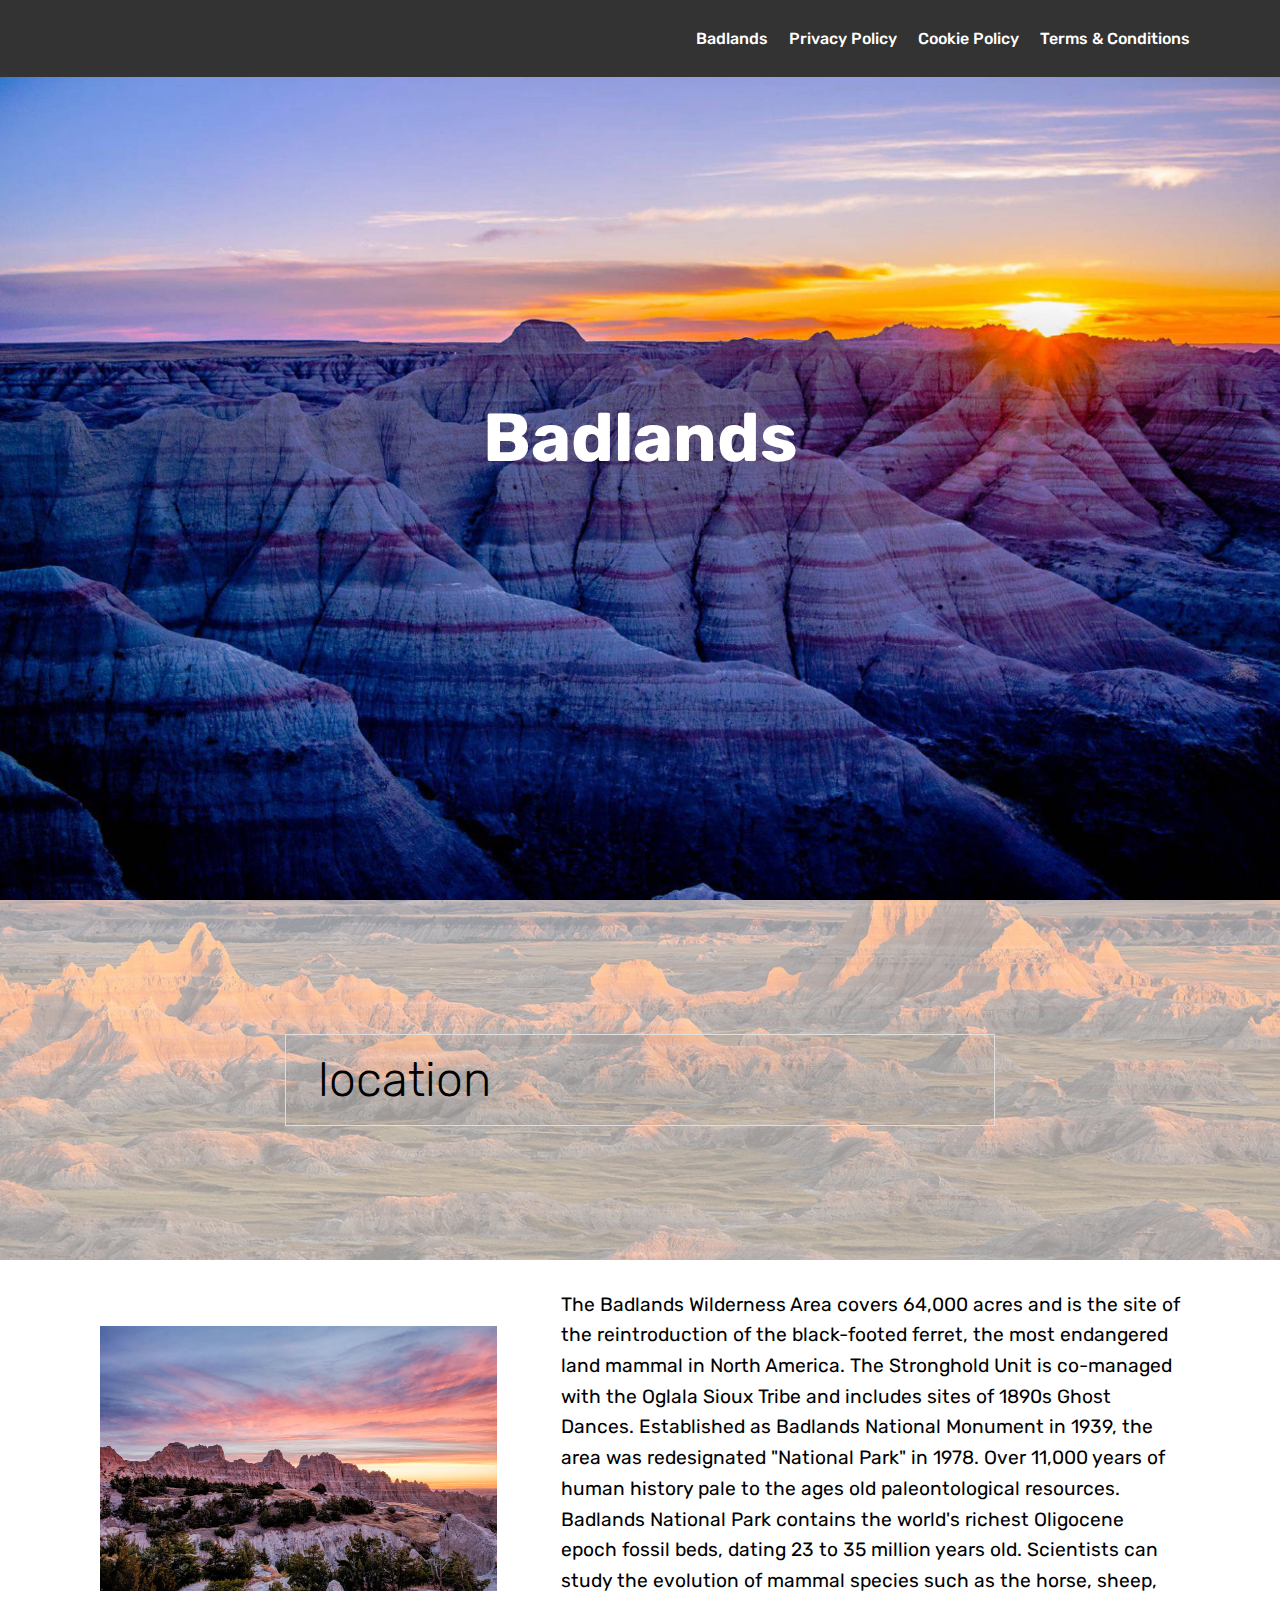
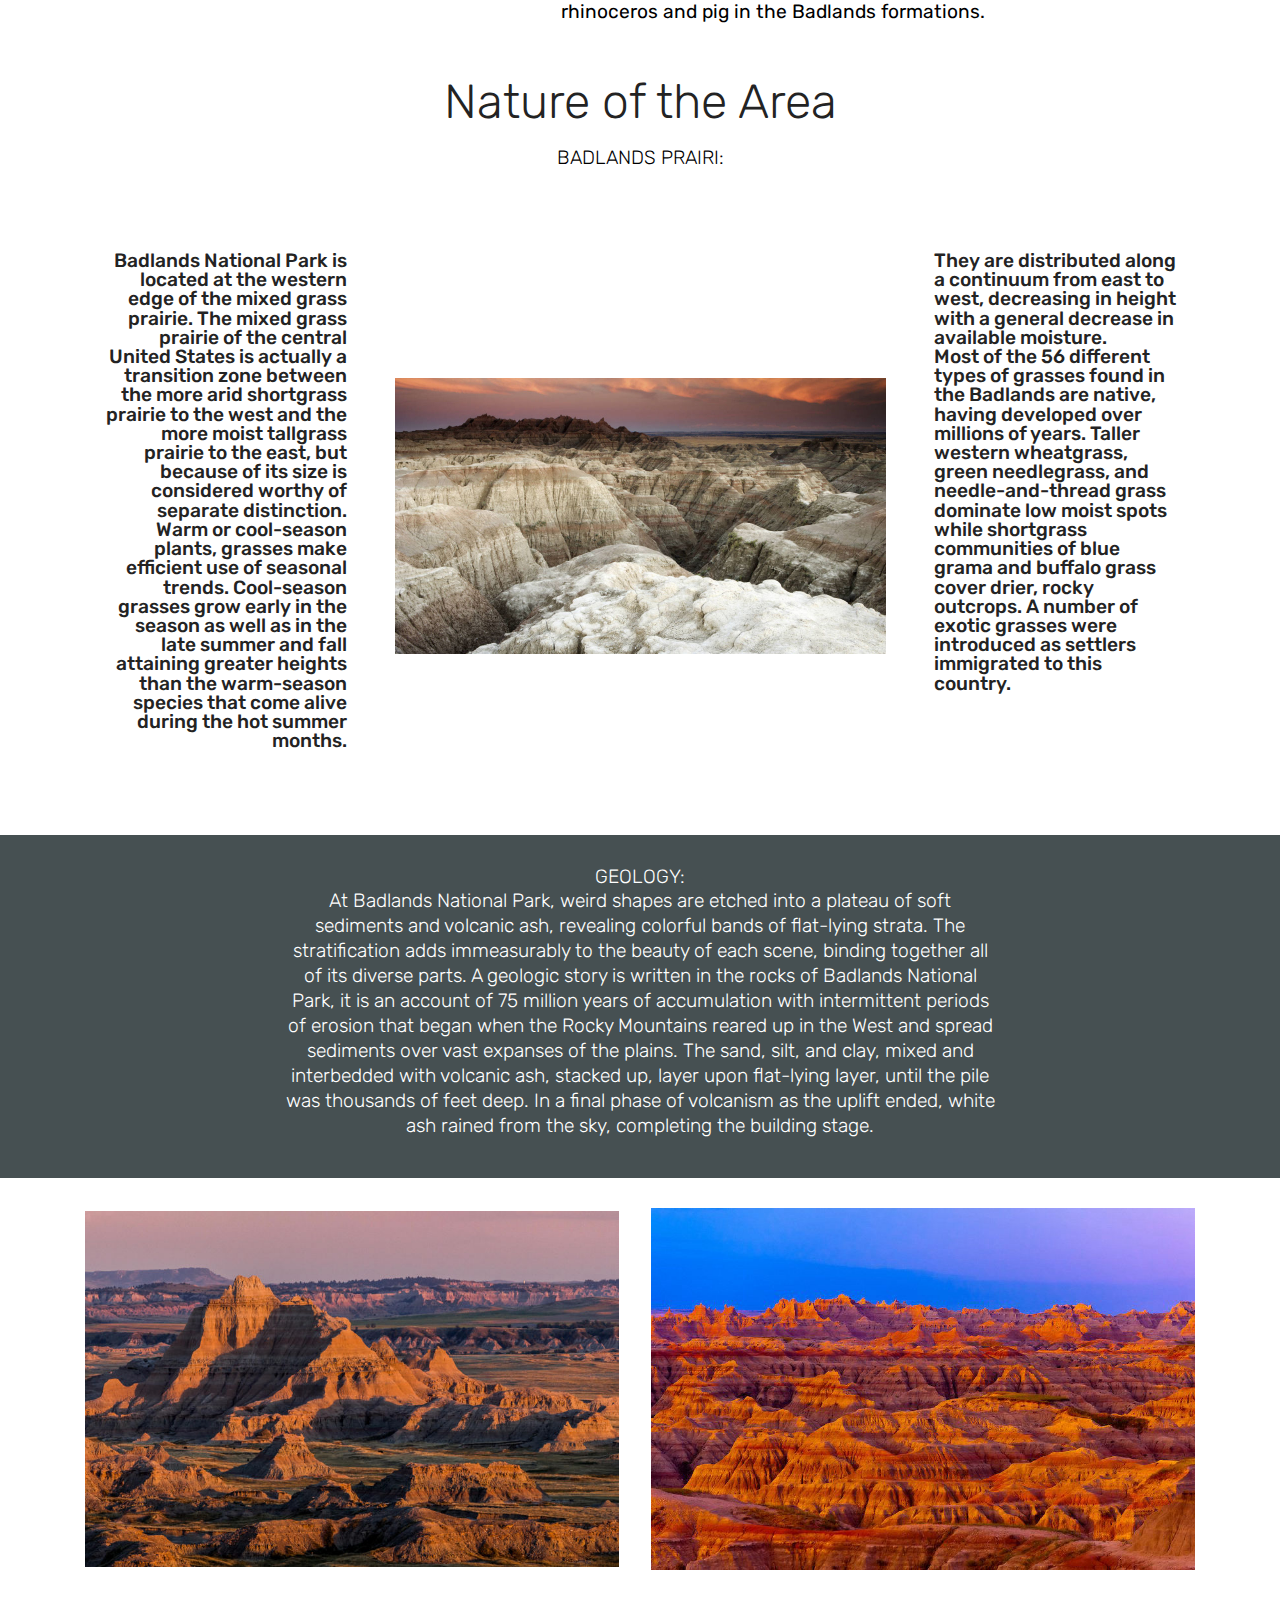
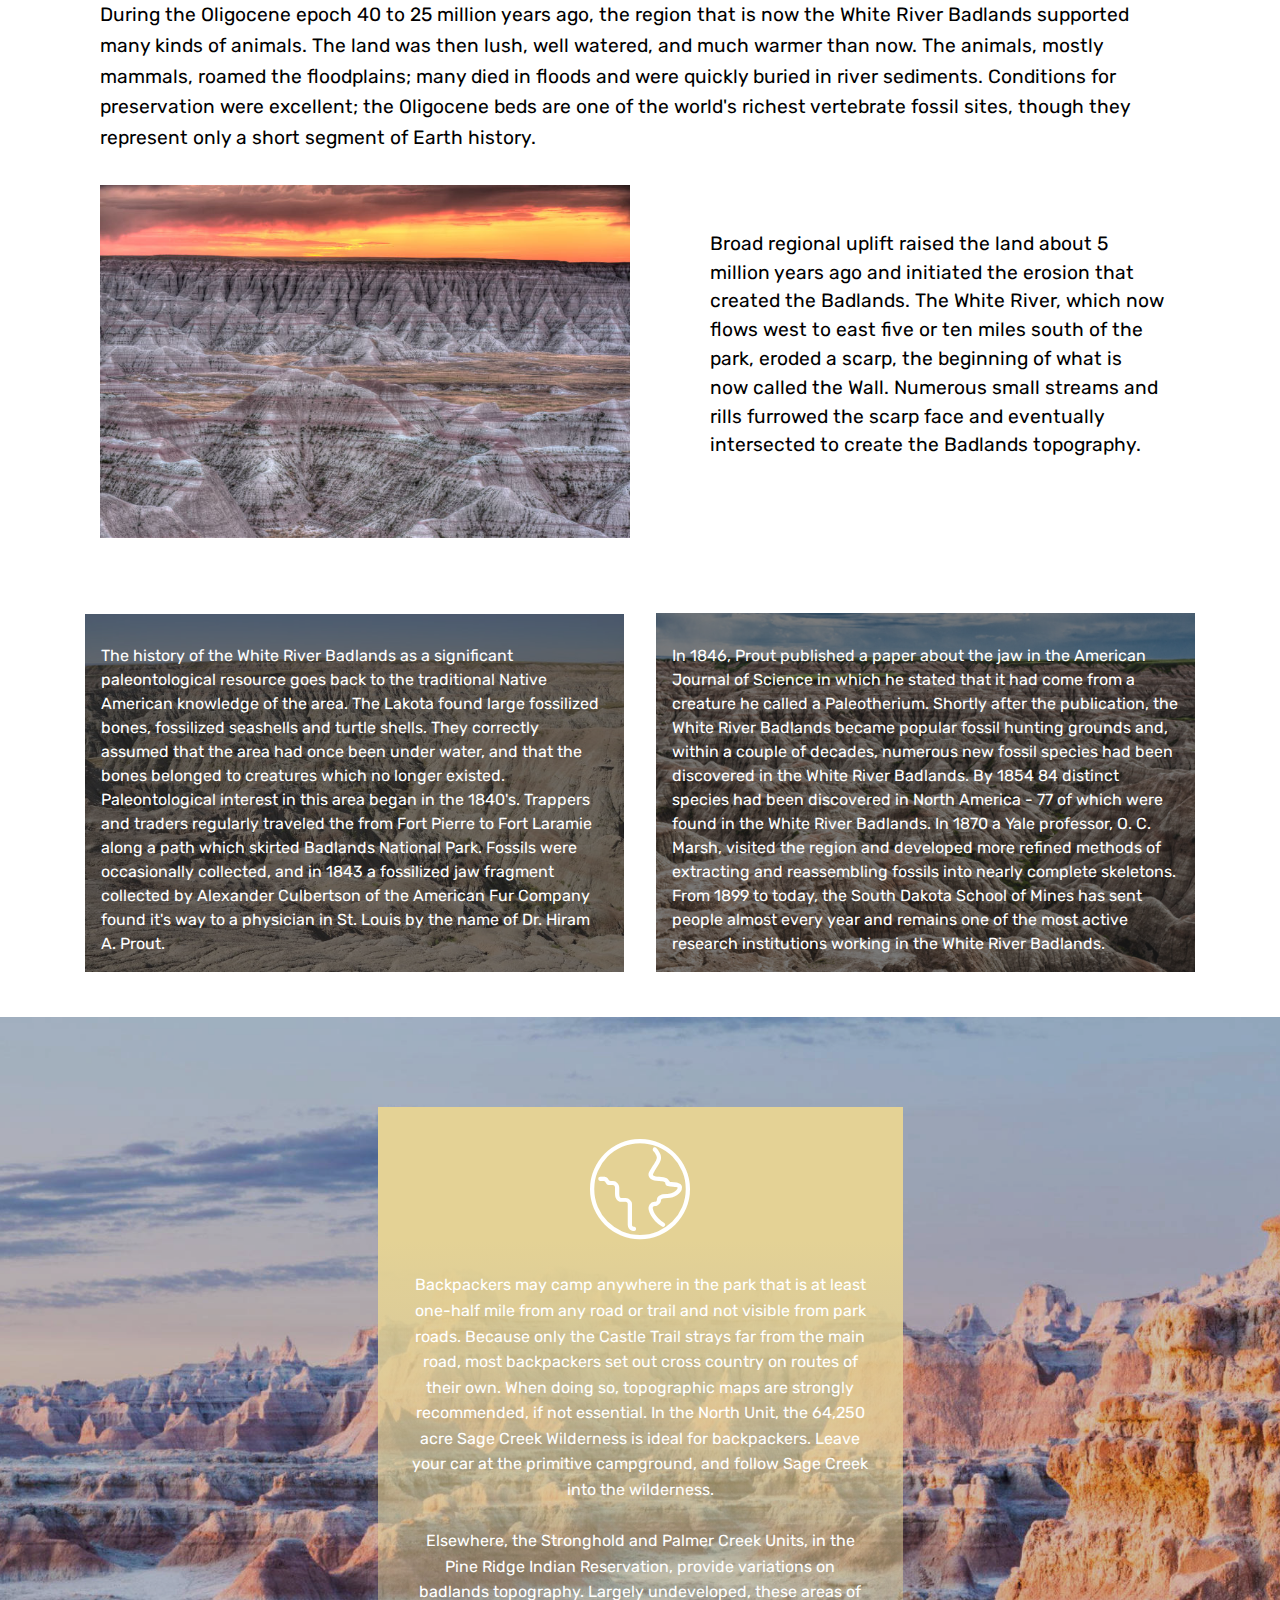
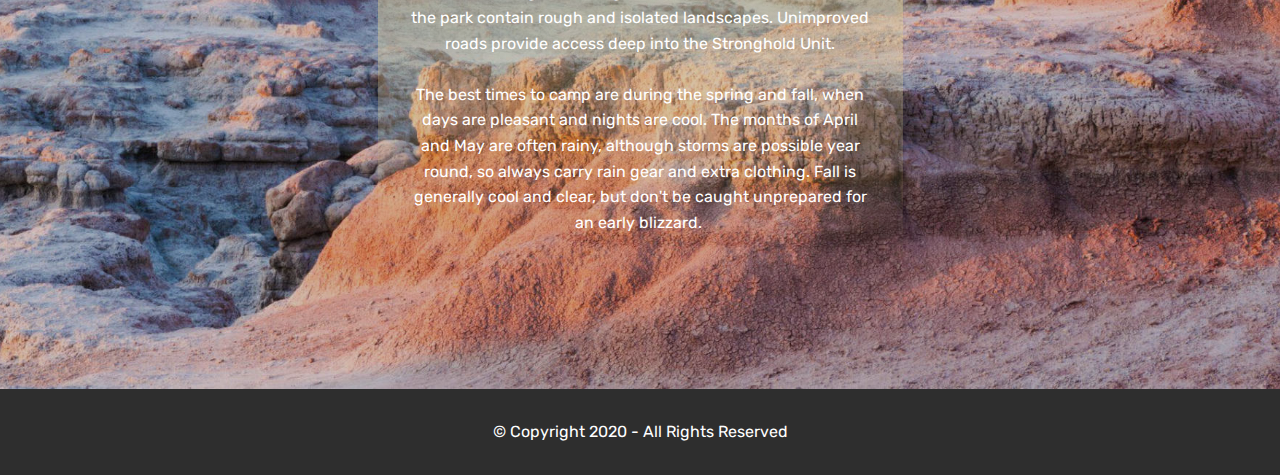
<file: index.html>
<!DOCTYPE html>
<html  >
<head>
  <!-- Site made with Mobirise Website Builder v4.11.4, https://mobirise.com -->
  <meta charset="UTF-8">
  <meta http-equiv="X-UA-Compatible" content="IE=edge">
  <meta name="generator" content="Mobirise v4.11.4, mobirise.com">
  <meta name="viewport" content="width=device-width, initial-scale=1, minimum-scale=1">
  <link rel="shortcut icon" href="assets/images/2017-02-13-1486952124-858970-20161014jibadlandsnationalpark-dsf0163-hdr-128x85.png" type="image/x-icon">
  <meta name="description" content="Seashell planters are a creative and unique way to show off your indoor or outdoor plants. These planters use shells that you can find on the beach or in the ocean to create fantastic-looking pots. You can upgrade an existing pot, or you can use the shells themselves to house your plants. Regardless of what you do, creating and displaying your very own seashell planter is a cheap and easy way to decorate your garden or living space.">
  
  <title>Badlands</title>
  <link rel="stylesheet" href="assets/web/assets/mobirise-icons/mobirise-icons.css">
  <link rel="stylesheet" href="assets/bootstrap/css/bootstrap.min.css">
  <link rel="stylesheet" href="assets/bootstrap/css/bootstrap-grid.min.css">
  <link rel="stylesheet" href="assets/bootstrap/css/bootstrap-reboot.min.css">
  <link rel="stylesheet" href="assets/tether/tether.min.css">
  <link rel="stylesheet" href="assets/dropdown/css/style.css">
  <link rel="stylesheet" href="assets/theme/css/style.css">
  <link rel="preload" as="style" href="assets/mobirise/css/mbr-additional.css"><link rel="stylesheet" href="assets/mobirise/css/mbr-additional.css" type="text/css">
  
  
  
</head>
<body>
  <section class="menu cid-qTkzRZLJNu" once="menu" id="menu1-0">

    

    <nav class="navbar navbar-expand beta-menu navbar-dropdown align-items-center navbar-toggleable-sm">
        <button class="navbar-toggler navbar-toggler-right" type="button" data-toggle="collapse" data-target="#navbarSupportedContent" aria-controls="navbarSupportedContent" aria-expanded="false" aria-label="Toggle navigation">
            <div class="hamburger">
                <span></span>
                <span></span>
                <span></span>
                <span></span>
            </div>
        </button>
        <div class="menu-logo">
            <div class="navbar-brand">
                
                
            </div>
        </div>
        <div class="collapse navbar-collapse" id="navbarSupportedContent">
            <ul class="navbar-nav nav-dropdown nav-right navbar-nav-top-padding" data-app-modern-menu="true"><li class="nav-item">
                    <a class="nav-link link text-white display-4" href="index.html">Badlands</a>
                </li><li class="nav-item"><a class="nav-link link text-white display-4" href="policy.html">
                        
                        Privacy Policy
                    </a></li><li class="nav-item"><a class="nav-link link text-white display-4" href="cookie.html">
                        
                        Cookie Policy
                    </a></li>
                <li class="nav-item">
                    <a class="nav-link link text-white display-4" href="terms.html">
                        
                        Terms &amp; Conditions</a>
                </li></ul>
            
        </div>
    </nav>
</section>

<section class="engine"><a href="https://mobirise.info/n">simple website templates</a></section><section class="cid-rZwZC2Yy0N mbr-fullscreen" id="header2-1h">

    

    

    <div class="container align-center">
        <div class="row justify-content-md-center">
            <div class="mbr-white col-md-10">
                <h1 class="mbr-section-title mbr-bold pb-3 mbr-fonts-style display-1">
                    Badlands
                </h1>
                
                
                
            </div>
        </div>
    </div>
    
</section>

<section class="toggle1 cid-rZ3U6BElKH" id="toggle1-1f">

    

    <div class="mbr-overlay" style="opacity: 0.6; background-color: rgb(255, 255, 255);">
    </div>
        <div class="container">
            <div class="media-container-row">
                <div class="col-12 col-md-8">
                    <div class="section-head text-center space30">
                       
                    </div>
                    <div class="clearfix"></div>
                    <div id="bootstrap-toggle" class="toggle-panel accordionStyles tab-content">
                        <div class="card">
                            <div class="card-header" role="tab" id="headingOne">
                                <a role="button" class="collapsed panel-title text-black" data-toggle="collapse" data-core="" href="#collapse1_10" aria-expanded="false" aria-controls="collapse1">
                                    <h4 class="mbr-fonts-style display-2">location</h4>
                                </a>
                            </div>
                            <div id="collapse1_10" class="panel-collapse noScroll collapse" role="tabpanel" aria-labelledby="headingOne">
                                <div class="panel-body p-4">
                                    <p class="mbr-fonts-style panel-text display-5">Located in southwestern South Dakota, Badlands National Park consists of 244,000 acres of sharply eroded buttes, pinnacles and spires blended with the largest, protected mixed grass prairie in the United States.</p>
                                </div>
                            </div>
                        </div>
                        
                        
                        
                        
                        
                    </div>
                </div>
            </div>
        </div>
</section>

<section class="mbr-section content7 cid-rYFZn75HmY" id="content7-18">
          
    

    <div class="container">
        <div class="media-container-row">
            <div class="col-12 col-md-12">
                <div class="media-container-row">
                    <div class="media-content">
                        <div class="mbr-section-text">
                            <p class="mbr-text align-right mb-0 mbr-fonts-style display-5">The Badlands Wilderness Area covers 64,000 acres and is the site of the reintroduction of the black-footed ferret, the most endangered land mammal in North America. The Stronghold Unit is co-managed with the Oglala Sioux Tribe and includes sites of 1890s Ghost Dances. Established as Badlands National Monument in 1939, the area was redesignated "National Park" in 1978. Over 11,000 years of human history pale to the ages old paleontological resources. Badlands National Park contains the world's richest Oligocene epoch fossil beds, dating 23 to 35 million years old. Scientists can study the evolution of mammal species such as the horse, sheep, rhinoceros and pig in the Badlands formations.<br></p>
                        </div>
                    </div>
                    <div class="mbr-figure" style="width: 70%;">
                     <img src="assets/images/2017-02-13-1486952124-858970-20161014jibadlandsnationalpark-dsf0163-hdr-794x529.jpg" alt="Mobirise" title="">  
                    </div>
                </div>
            </div>
        </div>
    </div>
</section>

<section class="features12 cid-rYFZQQdmX2" id="features12-19">
    
    

    

    <div class="container">
        <h2 class="mbr-section-title pb-2 mbr-fonts-style display-2">
<div>Nature of the Area
</div></h2>
        <h3 class="mbr-section-subtitle pb-3 mbr-fonts-style display-5"><div>BADLANDS PRAIRI:
</div><div><span style="font-size: 1.2rem;"></span></div></h3>

        <div class="media-container-row pt-5">
            <div class="block-content align-right">
                <div class="card pl-3 pr-3">
                    <div class="mbr-card-img-title">
                        
                        <div class="mbr-crt-title">
                            <h4 class="card-title py-2 mbr-crt-title mbr-fonts-style display-5">Badlands National Park is located at the western edge of the mixed grass prairie. The mixed grass prairie of the central United States is actually a transition zone between the more arid shortgrass prairie to the west and the more moist tallgrass prairie to the east, but because of its size is considered worthy of separate distinction. Warm or cool-season plants, grasses make efficient use of seasonal trends. Cool-season grasses grow early in the season as well as in the late summer and fall attaining greater heights than the warm-season species that come alive during the hot summer months. 
<div><br></div></h4>
                        </div>
                    </div>                

                    <div class="card-box">
                        
                    </div>
                </div>

                
            </div>

            <div class="mbr-figure m-auto" style="width: 50%;">
                <img src="assets/images/5fa0499b-70ae-49cb-8bae-cc01741c72dc-banner-982x552.jpg" alt="Mobirise" title="">
            </div>

            <div class="block-content align-left">
                <div class="card pl-3 pr-3">
                    <div class="mbr-card-img-title">
                        
                        <div class="mbr-crt-title">
                            <h4 class="card-title py-2 mbr-crt-title mbr-fonts-style display-5">They are distributed along a continuum from east to west, decreasing in height with a general decrease in available moisture.<br>Most of the 56 different types of grasses found in the Badlands are native, having developed over millions of years. Taller western wheatgrass, green needlegrass, and needle-and-thread grass dominate low moist spots while shortgrass communities of blue grama and buffalo grass cover drier, rocky outcrops. A number of exotic grasses were introduced as settlers immigrated to this country.&nbsp;</h4>
                        </div>
                    </div>                

                    <div class="card-box">
                        
                    </div>
                </div>

                
            </div>
        </div>
    </div>
</section>

<section class="mbr-section content5 cid-rYG0HWEYDX" id="content5-1b">

    

    

    <div class="container">
        <div class="media-container-row">
            <div class="title col-12 col-md-8">
                
                <h3 class="mbr-section-subtitle align-center mbr-light mbr-white pb-3 mbr-fonts-style display-5">GEOLOGY:
<div>
</div><div>At Badlands National Park, weird shapes are etched into a plateau of soft sediments and volcanic ash, revealing colorful bands of flat-lying strata. The stratification adds immeasurably to the beauty of each scene, binding together all of its diverse parts. A geologic story is written in the rocks of Badlands National Park, it is an account of 75 million years of accumulation with intermittent periods of erosion that began when the Rocky Mountains reared up in the West and spread sediments over vast expanses of the plains. The sand, silt, and clay, mixed and interbedded with volcanic ash, stacked up, layer upon flat-lying layer, until the pile was thousands of feet deep. In a final phase of volcanism as the uplift ended, white ash rained from the sky, completing the building stage.</div></h3>
                
                
            </div>
        </div>
    </div>
</section>

<section class="cid-rYFAuCgwIi" id="content13-17">
    
    <div class="container">
            <div class="media-container-row" style="width: 100%;">
                <div class="img-item item1" style="width: 101%;">
                    <img src="assets/images/figure22-9-812x541.jpg" alt="" title="">
                    
                </div>
                <div class="img-item">
                    <img src="assets/images/dhbl6ekxcaacg0z.jpg-large-850x566.jpg" alt="" title="">
                    
                </div>
            </div>
    </div>
</section>

<section class="mbr-section article content1 cid-rYG1DSjFpO" id="content1-1d">
    
     

    <div class="container">
        <div class="media-container-row">
            <div class="mbr-text col-12 mbr-fonts-style display-5 col-md-12"><p>During the Oligocene epoch 40 to 25 million years ago, the region that is now the White River Badlands supported many kinds of animals. The land was then lush, well watered, and much warmer than now. The animals, mostly mammals, roamed the floodplains; many died in floods and were quickly buried in river sediments. Conditions for preservation were excellent; the Oligocene beds are one of the world's richest vertebrate fossil sites, though they represent only a short segment of Earth history.
</p></div>
        </div>
    </div>
</section>

<section class="features11 cid-rYG0O3pxpM" id="features11-1c">

    

    

    <div class="container">   
        <div class="col-md-12">
            <div class="media-container-row">
                <div class="mbr-figure m-auto" style="width: 55%;">
                    <img src="assets/images/badlands.national.park.original.11251-736x491.jpg" alt="Mobirise" title="">
                </div>
                <div class=" align-left aside-content">
                    
                    <div class="mbr-section-text">
                        
                    </div>

                    <div class="block-content">
                        <div class="card p-3 pr-3">
                            <div class="media">
                                     
                                <div class="media-body">
                                    
                                </div>
                            </div>                

                            <div class="card-box">
                                <p class="block-text mbr-fonts-style display-5"><br>Broad regional uplift raised the land about 5 million years ago and initiated the erosion that created the Badlands. The White River, which now flows west to east five or ten miles south of the park, eroded a scarp, the beginning of what is now called the Wall. Numerous small streams and rills furrowed the scarp face and eventually intersected to create the Badlands topography.<br></p>
                            </div>
                        </div>

                        
                    </div>
                </div>
            </div>
        </div> 
    </div>          
</section>

<section class="cid-rZx2rjwTlE" id="content15-1i">
    
    <div class="container">
            <div class="media-container-row" style="width: 100%;">
                <div class="img-item item1" style="width: 103%;">
                    <div class="img-cont">
                        <div class="mbr-overlay" style="opacity: 0.6; background-color: rgb(35, 35, 35);"></div>
                        <img src="assets/images/badlands-4050710-1280-766x509.jpg" alt="" title="">
                        <div class="img-caption">
                            <p class="mbr-fonts-style align-left mbr-white display-7">The history of the White River Badlands as a significant paleontological resource goes back to the traditional Native American knowledge of the area. The Lakota found large fossilized bones, fossilized seashells and turtle shells. They correctly assumed that the area had once been under water, and that the bones belonged to creatures which no longer existed. Paleontological interest in this area began in the 1840's. Trappers and traders regularly traveled the from Fort Pierre to Fort Laramie along a path which skirted Badlands National Park. Fossils were occasionally collected, and in 1843 a fossilized jaw fragment collected by Alexander Culbertson of the American Fur Company found it's way to a physician in St. Louis by the name of Dr. Hiram A. Prout. &nbsp;<br></p>
                        </div>
                    </div>

                </div>
                <div class="img-item">
                    <div class="img-cont">
                        <div class="mbr-overlay" style="opacity: 0.6; background-color: rgb(35, 35, 35);"></div>
                        <img src="assets/images/badlands-nationalpark-south-dakota-usa-6-1300x866.jpg" alt="" title="">
                        <div class="img-caption">
                            <p class="mbr-fonts-style align-left mbr-white display-7">
                                In 1846, Prout published a paper about the jaw in the American Journal of Science in which he stated that it had come from a creature he called a Paleotherium. Shortly after the publication, the White River Badlands became popular fossil hunting grounds and, within a couple of decades, numerous new fossil species had been discovered in the White River Badlands. By 1854 84 distinct species had been discovered in North America - 77 of which were found in the White River Badlands. In 1870 a Yale professor, O. C. Marsh, visited the region and developed more refined methods of extracting and reassembling fossils into nearly complete skeletons. From 1899 to today, the South Dakota School of Mines has sent people almost every year and remains one of the most active research institutions working in the White River Badlands.&nbsp;</p>
                        </div>
                    </div>
                </div>
            </div>
    </div>
</section>

<section class="features8 cid-rZx2uA8SEs" id="features8-1j">

    

    <div class="mbr-overlay" style="opacity: 0.2; background-color: rgb(35, 35, 35);">
    </div>

    <div class="container">
        <div class="media-container-row">

            <div class="card  col-12 col-md-6">
                <div class="card-img">
                    <span class="mbr-iconfont mbri-globe"></span>
                </div>
                <div class="card-box align-center">
                    
                    <p class="mbr-text mbr-fonts-style display-7">Backpackers may camp anywhere in the park that is at least one-half mile from any road or trail and not visible from park roads. Because only the Castle Trail strays far from the main road, most backpackers set out cross country on routes of their own. When doing so, topographic maps are strongly recommended, if not essential. In the North Unit, the 64,250 acre Sage Creek Wilderness is ideal for backpackers. Leave your car at the primitive campground, and follow Sage Creek into the wilderness.
<br>
<br>Elsewhere, the Stronghold and Palmer Creek Units, in the Pine Ridge Indian Reservation, provide variations on badlands topography. Largely undeveloped, these areas of the park contain rough and isolated landscapes. Unimproved roads provide access deep into the Stronghold Unit.
<br>
<br>The best times to camp are during the spring and fall, when days are pleasant and nights are cool. The months of April and May are often rainy, although storms are possible year round, so always carry rain gear and extra clothing. Fall is generally cool and clear, but don't be caught unprepared for an early blizzard.&nbsp;<br></p>
                    
                </div>
            </div>

            

            

            
        </div>
    </div>
</section>

<section once="footers" class="cid-rI6dSs3fGU" id="footer6-3">

    

    

    <div class="container">
        <div class="media-container-row align-center mbr-white">
            <div class="col-12">
                <p class="mbr-text mb-0 mbr-fonts-style display-7">
                    © Copyright 2020 - All Rights Reserved
                </p>
            </div>
        </div>
    </div>
</section>


  <script src="assets/web/assets/jquery/jquery.min.js"></script>
  <script src="assets/popper/popper.min.js"></script>
  <script src="assets/bootstrap/js/bootstrap.min.js"></script>
  <script src="assets/tether/tether.min.js"></script>
  <script src="assets/smoothscroll/smooth-scroll.js"></script>
  <script src="assets/dropdown/js/nav-dropdown.js"></script>
  <script src="assets/dropdown/js/navbar-dropdown.js"></script>
  <script src="assets/touchswipe/jquery.touch-swipe.min.js"></script>
  <script src="assets/mbr-switch-arrow/mbr-switch-arrow.js"></script>
  <script src="assets/theme/js/script.js"></script>
  
  
</body>
</html>
</file>
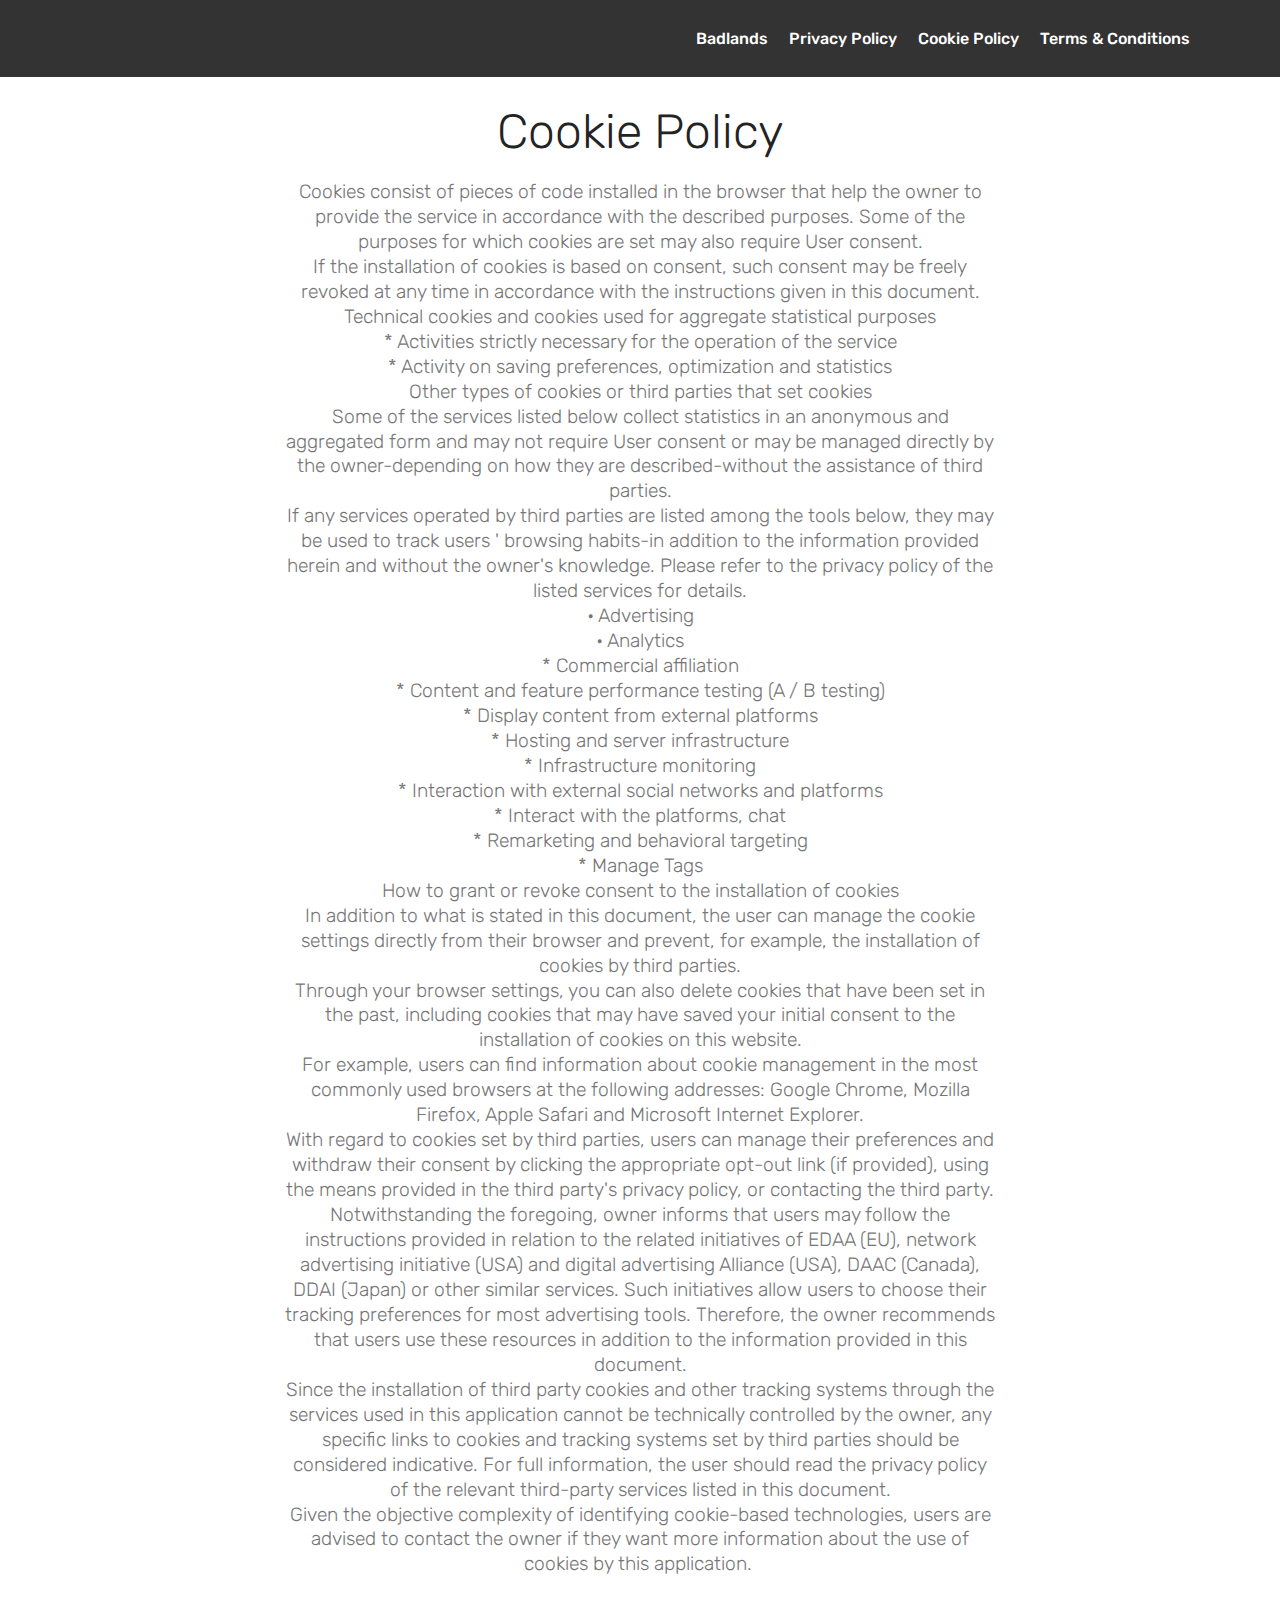
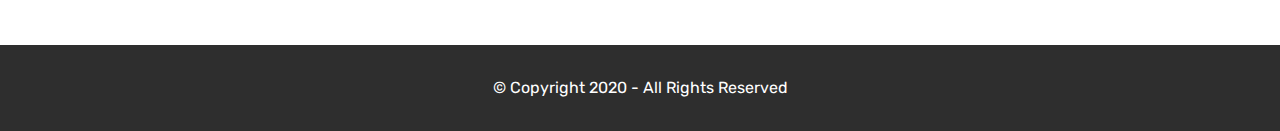
<file: cookie.html>
<!DOCTYPE html>
<html  >
<head>
  <!-- Site made with Mobirise Website Builder v4.11.4, https://mobirise.com -->
  <meta charset="UTF-8">
  <meta http-equiv="X-UA-Compatible" content="IE=edge">
  <meta name="generator" content="Mobirise v4.11.4, mobirise.com">
  <meta name="viewport" content="width=device-width, initial-scale=1, minimum-scale=1">
  <link rel="shortcut icon" href="assets/images/2017-02-13-1486952124-858970-20161014jibadlandsnationalpark-dsf0163-hdr-128x85.png" type="image/x-icon">
  <meta name="description" content="Seashell planters are a creative and unique way to show off your indoor or outdoor plants. These planters use shells that you can find on the beach or in the ocean to create fantastic-looking pots. You can upgrade an existing pot, or you can use the shells themselves to house your plants. Regardless of what you do, creating and displaying your very own seashell planter is a cheap and easy way to decorate your garden or living space.">
  
  <title>Cookie Policy</title>
  <link rel="stylesheet" href="assets/web/assets/mobirise-icons/mobirise-icons.css">
  <link rel="stylesheet" href="assets/bootstrap/css/bootstrap.min.css">
  <link rel="stylesheet" href="assets/bootstrap/css/bootstrap-grid.min.css">
  <link rel="stylesheet" href="assets/bootstrap/css/bootstrap-reboot.min.css">
  <link rel="stylesheet" href="assets/tether/tether.min.css">
  <link rel="stylesheet" href="assets/dropdown/css/style.css">
  <link rel="stylesheet" href="assets/theme/css/style.css">
  <link rel="preload" as="style" href="assets/mobirise/css/mbr-additional.css"><link rel="stylesheet" href="assets/mobirise/css/mbr-additional.css" type="text/css">
  
  
  
</head>
<body>
  <section class="menu cid-qTkzRZLJNu" once="menu" id="menu1-c">

    

    <nav class="navbar navbar-expand beta-menu navbar-dropdown align-items-center navbar-toggleable-sm">
        <button class="navbar-toggler navbar-toggler-right" type="button" data-toggle="collapse" data-target="#navbarSupportedContent" aria-controls="navbarSupportedContent" aria-expanded="false" aria-label="Toggle navigation">
            <div class="hamburger">
                <span></span>
                <span></span>
                <span></span>
                <span></span>
            </div>
        </button>
        <div class="menu-logo">
            <div class="navbar-brand">
                
                
            </div>
        </div>
        <div class="collapse navbar-collapse" id="navbarSupportedContent">
            <ul class="navbar-nav nav-dropdown nav-right navbar-nav-top-padding" data-app-modern-menu="true"><li class="nav-item">
                    <a class="nav-link link text-white display-4" href="index.html">Badlands</a>
                </li><li class="nav-item"><a class="nav-link link text-white display-4" href="policy.html">
                        
                        Privacy Policy
                    </a></li><li class="nav-item"><a class="nav-link link text-white display-4" href="cookie.html">
                        
                        Cookie Policy
                    </a></li>
                <li class="nav-item">
                    <a class="nav-link link text-white display-4" href="terms.html">
                        
                        Terms &amp; Conditions</a>
                </li></ul>
            
        </div>
    </nav>
</section>

<section class="engine"><a href="https://mobirise.info/o">free portfolio website templates</a></section><section class="mbr-section content4 cid-rI6fQAnkhO" id="content4-h">

    

    <div class="container">
        <div class="media-container-row">
            <div class="title col-12 col-md-8">
                <h2 class="align-center pb-3 mbr-fonts-style display-2">
                    <br>Cookie Policy</h2>
                <h3 class="mbr-section-subtitle align-center mbr-light mbr-fonts-style display-5">Cookies consist of pieces of code installed in the browser that help the owner to provide the service in accordance with the described purposes. Some of the purposes for which cookies are set may also require User consent.
<div>If the installation of cookies is based on consent, such consent may be freely revoked at any time in accordance with the instructions given in this document.
</div><div>Technical cookies and cookies used for aggregate statistical purposes
</div><div>* Activities strictly necessary for the operation of the service
</div><div>* Activity on saving preferences, optimization and statistics
</div><div>Other types of cookies or third parties that set cookies
</div><div>Some of the services listed below collect statistics in an anonymous and aggregated form and may not require User consent or may be managed directly by the owner-depending on how they are described-without the assistance of third parties.
</div><div>If any services operated by third parties are listed among the tools below, they may be used to track users ' browsing habits-in addition to the information provided herein and without the owner's knowledge. Please refer to the privacy policy of the listed services for details.
</div><div>• Advertising
</div><div>• Analytics
</div><div>* Commercial affiliation
</div><div>* Content and feature performance testing (A / B testing)
</div><div>* Display content from external platforms
</div><div>* Hosting and server infrastructure
</div><div>* Infrastructure monitoring
</div><div>* Interaction with external social networks and platforms
</div><div>* Interact with the platforms, chat
</div><div>* Remarketing and behavioral targeting
</div><div>* Manage Tags
</div><div>How to grant or revoke consent to the installation of cookies
</div><div>In addition to what is stated in this document, the user can manage the cookie settings directly from their browser and prevent, for example, the installation of cookies by third parties.
</div><div>Through your browser settings, you can also delete cookies that have been set in the past, including cookies that may have saved your initial consent to the installation of cookies on this website.
</div><div>For example, users can find information about cookie management in the most commonly used browsers at the following addresses: Google Chrome, Mozilla Firefox, Apple Safari and Microsoft Internet Explorer.
</div><div>With regard to cookies set by third parties, users can manage their preferences and withdraw their consent by clicking the appropriate opt-out link (if provided), using the means provided in the third party's privacy policy, or contacting the third party.
</div><div>Notwithstanding the foregoing, owner informs that users may follow the instructions provided in relation to the related initiatives of EDAA (EU), network advertising initiative (USA) and digital advertising Alliance (USA), DAAC (Canada), DDAI (Japan) or other similar services. Such initiatives allow users to choose their tracking preferences for most advertising tools. Therefore, the owner recommends that users use these resources in addition to the information provided in this document.
</div><div>Since the installation of third party cookies and other tracking systems through the services used in this application cannot be technically controlled by the owner, any specific links to cookies and tracking systems set by third parties should be considered indicative. For full information, the user should read the privacy policy of the relevant third-party services listed in this document.
</div><div>Given the objective complexity of identifying cookie-based technologies, users are advised to contact the owner if they want more information about the use of cookies by this application.&nbsp;</div></h3>
                
            </div>
        </div>
    </div>
</section>

<section once="footers" class="cid-rI6dSs3fGU" id="footer6-d">

    

    

    <div class="container">
        <div class="media-container-row align-center mbr-white">
            <div class="col-12">
                <p class="mbr-text mb-0 mbr-fonts-style display-7">
                    © Copyright 2020 - All Rights Reserved
                </p>
            </div>
        </div>
    </div>
</section>


  <script src="assets/web/assets/jquery/jquery.min.js"></script>
  <script src="assets/popper/popper.min.js"></script>
  <script src="assets/bootstrap/js/bootstrap.min.js"></script>
  <script src="assets/tether/tether.min.js"></script>
  <script src="assets/smoothscroll/smooth-scroll.js"></script>
  <script src="assets/dropdown/js/nav-dropdown.js"></script>
  <script src="assets/dropdown/js/navbar-dropdown.js"></script>
  <script src="assets/touchswipe/jquery.touch-swipe.min.js"></script>
  <script src="assets/theme/js/script.js"></script>
  
  
</body>
</html>
</file>
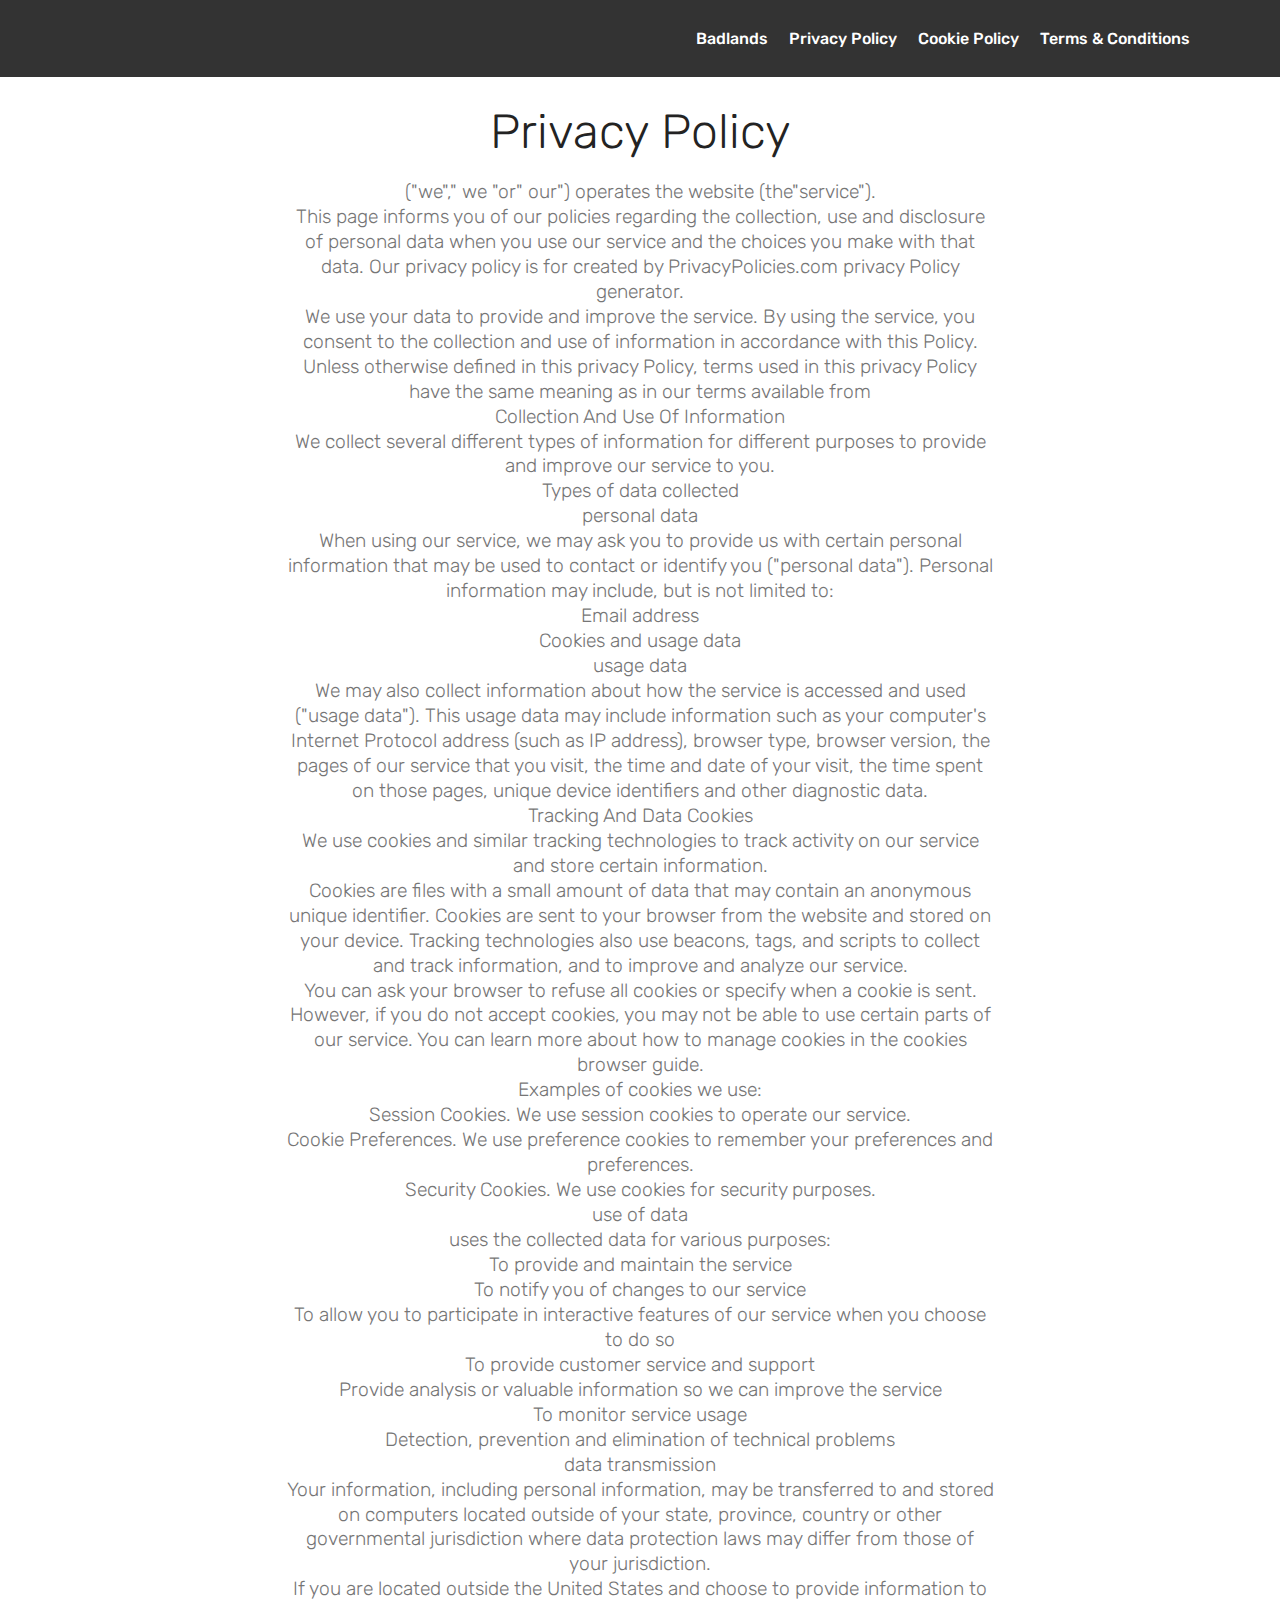
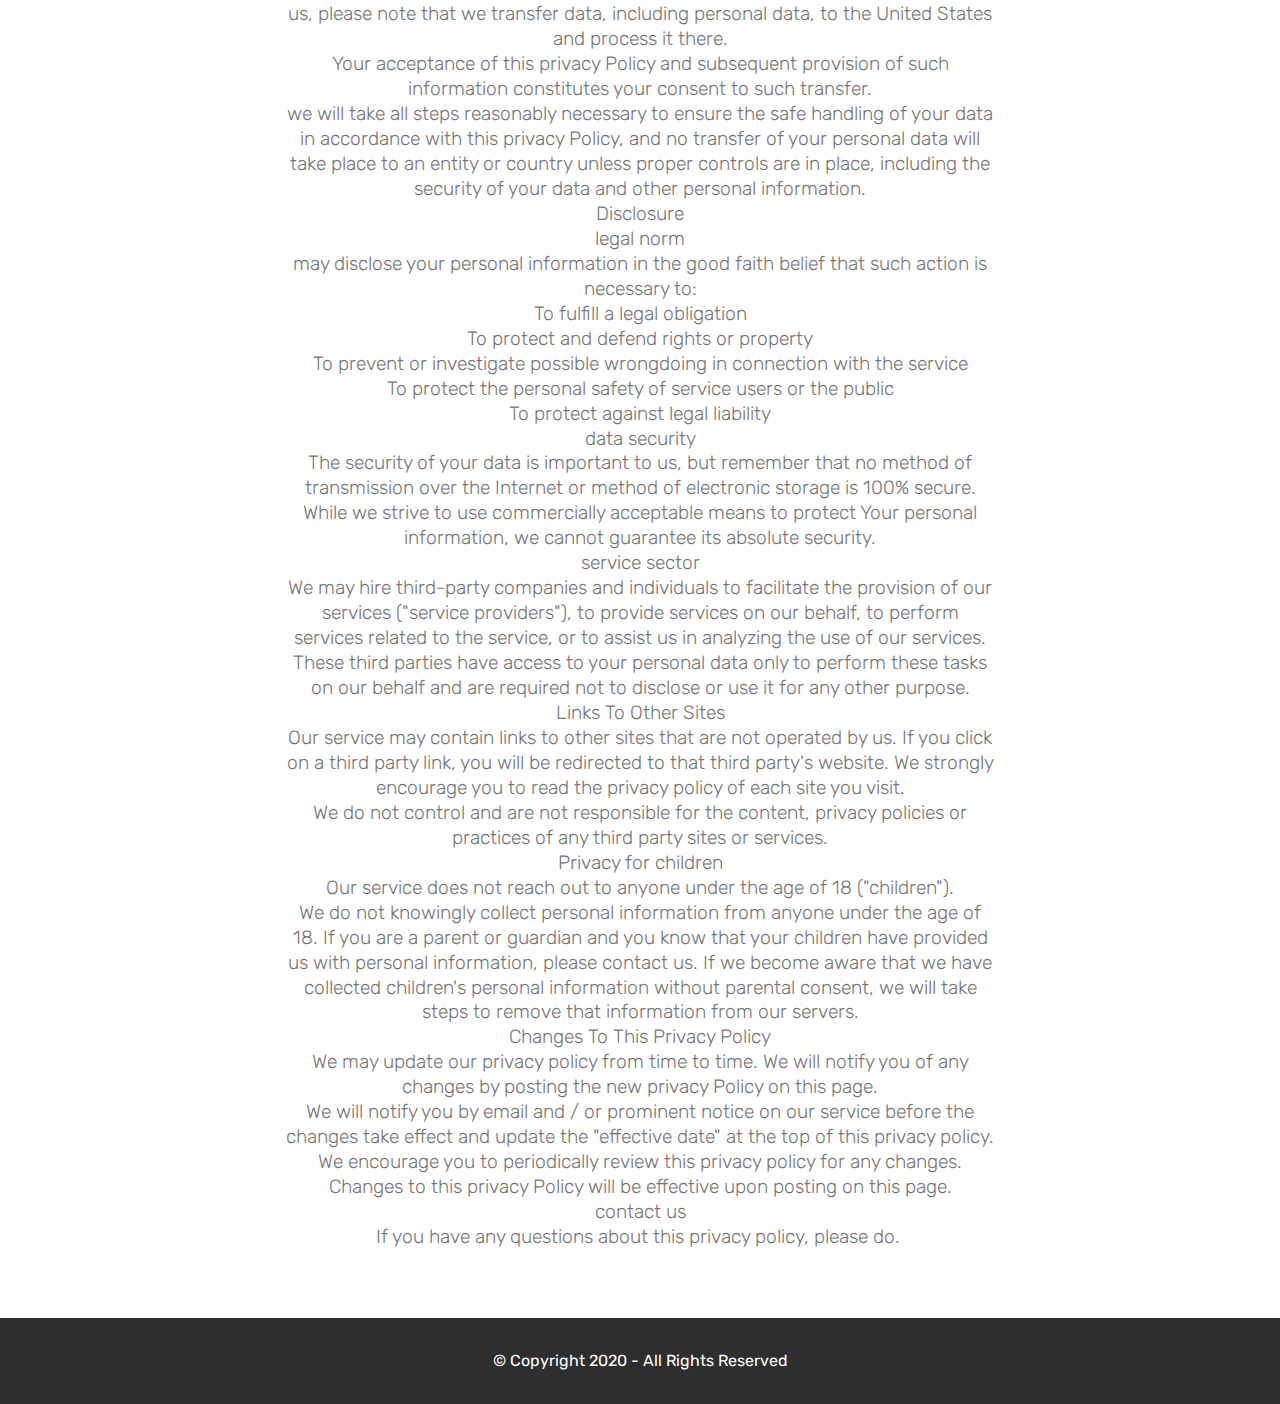
<file: policy.html>
<!DOCTYPE html>
<html  >
<head>
  <!-- Site made with Mobirise Website Builder v4.11.4, https://mobirise.com -->
  <meta charset="UTF-8">
  <meta http-equiv="X-UA-Compatible" content="IE=edge">
  <meta name="generator" content="Mobirise v4.11.4, mobirise.com">
  <meta name="viewport" content="width=device-width, initial-scale=1, minimum-scale=1">
  <link rel="shortcut icon" href="assets/images/2017-02-13-1486952124-858970-20161014jibadlandsnationalpark-dsf0163-hdr-128x85.png" type="image/x-icon">
  <meta name="description" content="Seashell planters are a creative and unique way to show off your indoor or outdoor plants. These planters use shells that you can find on the beach or in the ocean to create fantastic-looking pots. You can upgrade an existing pot, or you can use the shells themselves to house your plants. Regardless of what you do, creating and displaying your very own seashell planter is a cheap and easy way to decorate your garden or living space.">
  
  <title>Privacy Policy</title>
  <link rel="stylesheet" href="assets/web/assets/mobirise-icons/mobirise-icons.css">
  <link rel="stylesheet" href="assets/bootstrap/css/bootstrap.min.css">
  <link rel="stylesheet" href="assets/bootstrap/css/bootstrap-grid.min.css">
  <link rel="stylesheet" href="assets/bootstrap/css/bootstrap-reboot.min.css">
  <link rel="stylesheet" href="assets/tether/tether.min.css">
  <link rel="stylesheet" href="assets/dropdown/css/style.css">
  <link rel="stylesheet" href="assets/theme/css/style.css">
  <link rel="preload" as="style" href="assets/mobirise/css/mbr-additional.css"><link rel="stylesheet" href="assets/mobirise/css/mbr-additional.css" type="text/css">
  
  
  
</head>
<body>
  <section class="menu cid-qTkzRZLJNu" once="menu" id="menu1-e">

    

    <nav class="navbar navbar-expand beta-menu navbar-dropdown align-items-center navbar-toggleable-sm">
        <button class="navbar-toggler navbar-toggler-right" type="button" data-toggle="collapse" data-target="#navbarSupportedContent" aria-controls="navbarSupportedContent" aria-expanded="false" aria-label="Toggle navigation">
            <div class="hamburger">
                <span></span>
                <span></span>
                <span></span>
                <span></span>
            </div>
        </button>
        <div class="menu-logo">
            <div class="navbar-brand">
                
                
            </div>
        </div>
        <div class="collapse navbar-collapse" id="navbarSupportedContent">
            <ul class="navbar-nav nav-dropdown nav-right navbar-nav-top-padding" data-app-modern-menu="true"><li class="nav-item">
                    <a class="nav-link link text-white display-4" href="index.html">Badlands</a>
                </li><li class="nav-item"><a class="nav-link link text-white display-4" href="policy.html">
                        
                        Privacy Policy
                    </a></li><li class="nav-item"><a class="nav-link link text-white display-4" href="cookie.html">
                        
                        Cookie Policy
                    </a></li>
                <li class="nav-item">
                    <a class="nav-link link text-white display-4" href="terms.html">
                        
                        Terms &amp; Conditions</a>
                </li></ul>
            
        </div>
    </nav>
</section>

<section class="engine"><a href="https://mobirise.info/q">free responsive website templates</a></section><section class="mbr-section content4 cid-rI6eqWi55w" id="content4-g">

    

    <div class="container">
        <div class="media-container-row">
            <div class="title col-12 col-md-8">
                <h2 class="align-center pb-3 mbr-fonts-style display-2">
                    <br>Privacy Policy</h2>
                <h3 class="mbr-section-subtitle align-center mbr-light mbr-fonts-style display-5">("we"," we "or" our") operates the website (the"service").
<div>This page informs you of our policies regarding the collection, use and disclosure of personal data when you use our service and the choices you make with that data. Our privacy policy is for created by PrivacyPolicies.com privacy Policy generator.
</div><div>We use your data to provide and improve the service. By using the service, you consent to the collection and use of information in accordance with this Policy. Unless otherwise defined in this privacy Policy, terms used in this privacy Policy have the same meaning as in our terms available from
</div><div>Collection And Use Of Information
</div><div>We collect several different types of information for different purposes to provide and improve our service to you.
</div><div>Types of data collected
</div><div>personal data
</div><div>When using our service, we may ask you to provide us with certain personal information that may be used to contact or identify you ("personal data"). Personal information may include, but is not limited to:
</div><div>Email address
</div><div>Cookies and usage data
</div><div>usage data
</div><div>We may also collect information about how the service is accessed and used ("usage data"). This usage data may include information such as your computer's Internet Protocol address (such as IP address), browser type, browser version, the pages of our service that you visit, the time and date of your visit, the time spent on those pages, unique device identifiers and other diagnostic data.
</div><div>Tracking And Data Cookies
</div><div>We use cookies and similar tracking technologies to track activity on our service and store certain information.
</div><div>Cookies are files with a small amount of data that may contain an anonymous unique identifier. Cookies are sent to your browser from the website and stored on your device. Tracking technologies also use beacons, tags, and scripts to collect and track information, and to improve and analyze our service.
</div><div>You can ask your browser to refuse all cookies or specify when a cookie is sent. However, if you do not accept cookies, you may not be able to use certain parts of our service. You can learn more about how to manage cookies in the cookies browser guide.
</div><div>Examples of cookies we use:
</div><div>Session Cookies. We use session cookies to operate our service.
</div><div>Cookie Preferences. We use preference cookies to remember your preferences and preferences.
</div><div>Security Cookies. We use cookies for security purposes.
</div><div>use of data
</div><div>uses the collected data for various purposes:
</div><div>To provide and maintain the service
</div><div>To notify you of changes to our service
</div><div>To allow you to participate in interactive features of our service when you choose to do so
</div><div>To provide customer service and support
</div><div>Provide analysis or valuable information so we can improve the service
</div><div>To monitor service usage
</div><div>Detection, prevention and elimination of technical problems
</div><div>data transmission
</div><div>Your information, including personal information, may be transferred to and stored on computers located outside of your state, province, country or other governmental jurisdiction where data protection laws may differ from those of your jurisdiction.
</div><div>If you are located outside the United States and choose to provide information to us, please note that we transfer data, including personal data, to the United States and process it there.
</div><div>Your acceptance of this privacy Policy and subsequent provision of such information constitutes your consent to such transfer.
</div><div>we will take all steps reasonably necessary to ensure the safe handling of your data in accordance with this privacy Policy, and no transfer of your personal data will take place to an entity or country unless proper controls are in place, including the security of your data and other personal information.
</div><div>Disclosure
</div><div>legal norm
</div><div>may disclose your personal information in the good faith belief that such action is necessary to:
</div><div>To fulfill a legal obligation
</div><div>To protect and defend rights or property
</div><div>To prevent or investigate possible wrongdoing in connection with the service
</div><div>To protect the personal safety of service users or the public
</div><div>To protect against legal liability
</div><div>data security
</div><div>The security of your data is important to us, but remember that no method of transmission over the Internet or method of electronic storage is 100% secure. While we strive to use commercially acceptable means to protect Your personal information, we cannot guarantee its absolute security.
</div><div>service sector
</div><div>We may hire third-party companies and individuals to facilitate the provision of our services ("service providers"), to provide services on our behalf, to perform services related to the service, or to assist us in analyzing the use of our services.
</div><div>These third parties have access to your personal data only to perform these tasks on our behalf and are required not to disclose or use it for any other purpose.
</div><div>Links To Other Sites
</div><div>Our service may contain links to other sites that are not operated by us. If you click on a third party link, you will be redirected to that third party's website. We strongly encourage you to read the privacy policy of each site you visit.
</div><div>We do not control and are not responsible for the content, privacy policies or practices of any third party sites or services.
</div><div>Privacy for children
</div><div>Our service does not reach out to anyone under the age of 18 ("children").
</div><div>We do not knowingly collect personal information from anyone under the age of 18. If you are a parent or guardian and you know that your children have provided us with personal information, please contact us. If we become aware that we have collected children's personal information without parental consent, we will take steps to remove that information from our servers.
</div><div>Changes To This Privacy Policy
</div><div>We may update our privacy policy from time to time. We will notify you of any changes by posting the new privacy Policy on this page.
</div><div>We will notify you by email and / or prominent notice on our service before the changes take effect and update the "effective date" at the top of this privacy policy.
</div><div>We encourage you to periodically review this privacy policy for any changes. Changes to this privacy Policy will be effective upon posting on this page.
</div><div>contact us
</div><div>If you have any questions about this privacy policy, please do.&nbsp;</div></h3>
                
            </div>
        </div>
    </div>
</section>

<section once="footers" class="cid-rI6dSs3fGU" id="footer6-f">

    

    

    <div class="container">
        <div class="media-container-row align-center mbr-white">
            <div class="col-12">
                <p class="mbr-text mb-0 mbr-fonts-style display-7">
                    © Copyright 2020 - All Rights Reserved
                </p>
            </div>
        </div>
    </div>
</section>


  <script src="assets/web/assets/jquery/jquery.min.js"></script>
  <script src="assets/popper/popper.min.js"></script>
  <script src="assets/bootstrap/js/bootstrap.min.js"></script>
  <script src="assets/tether/tether.min.js"></script>
  <script src="assets/smoothscroll/smooth-scroll.js"></script>
  <script src="assets/dropdown/js/nav-dropdown.js"></script>
  <script src="assets/dropdown/js/navbar-dropdown.js"></script>
  <script src="assets/touchswipe/jquery.touch-swipe.min.js"></script>
  <script src="assets/theme/js/script.js"></script>
  
  
</body>
</html>
</file>
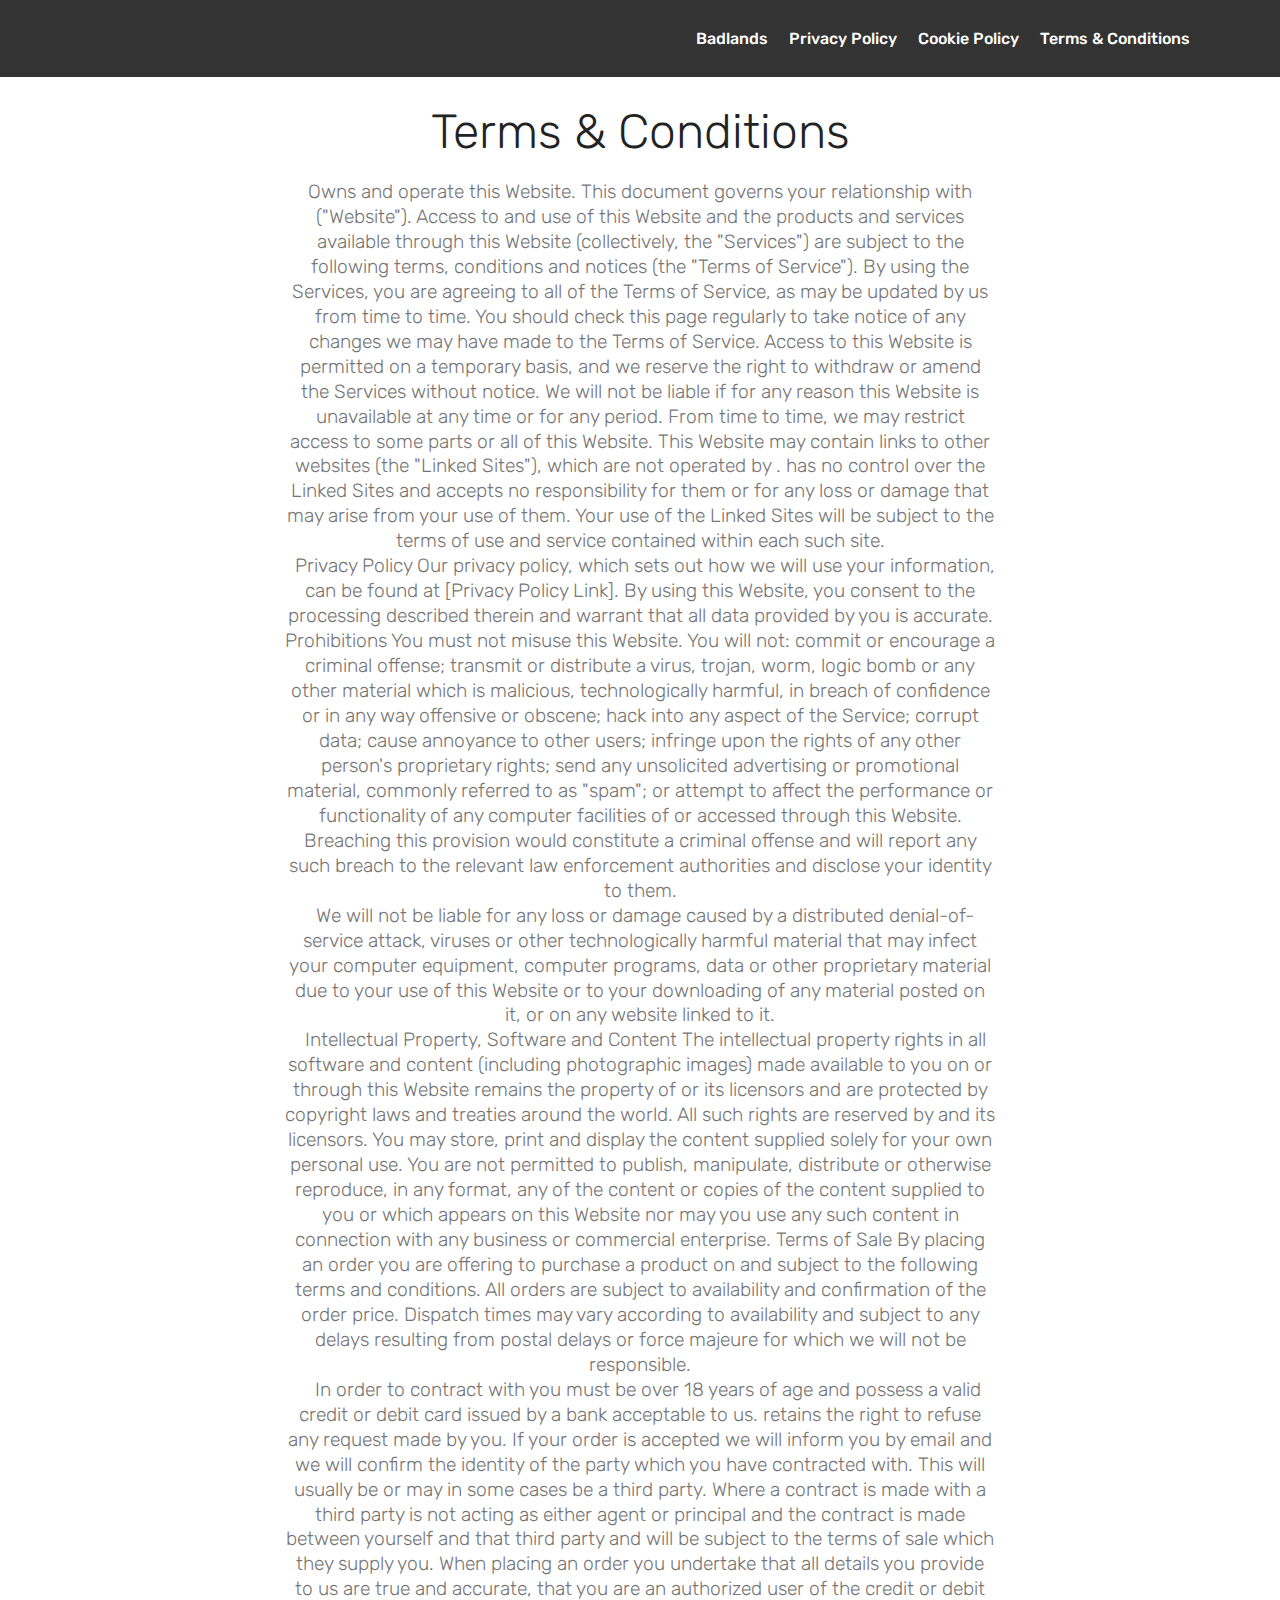
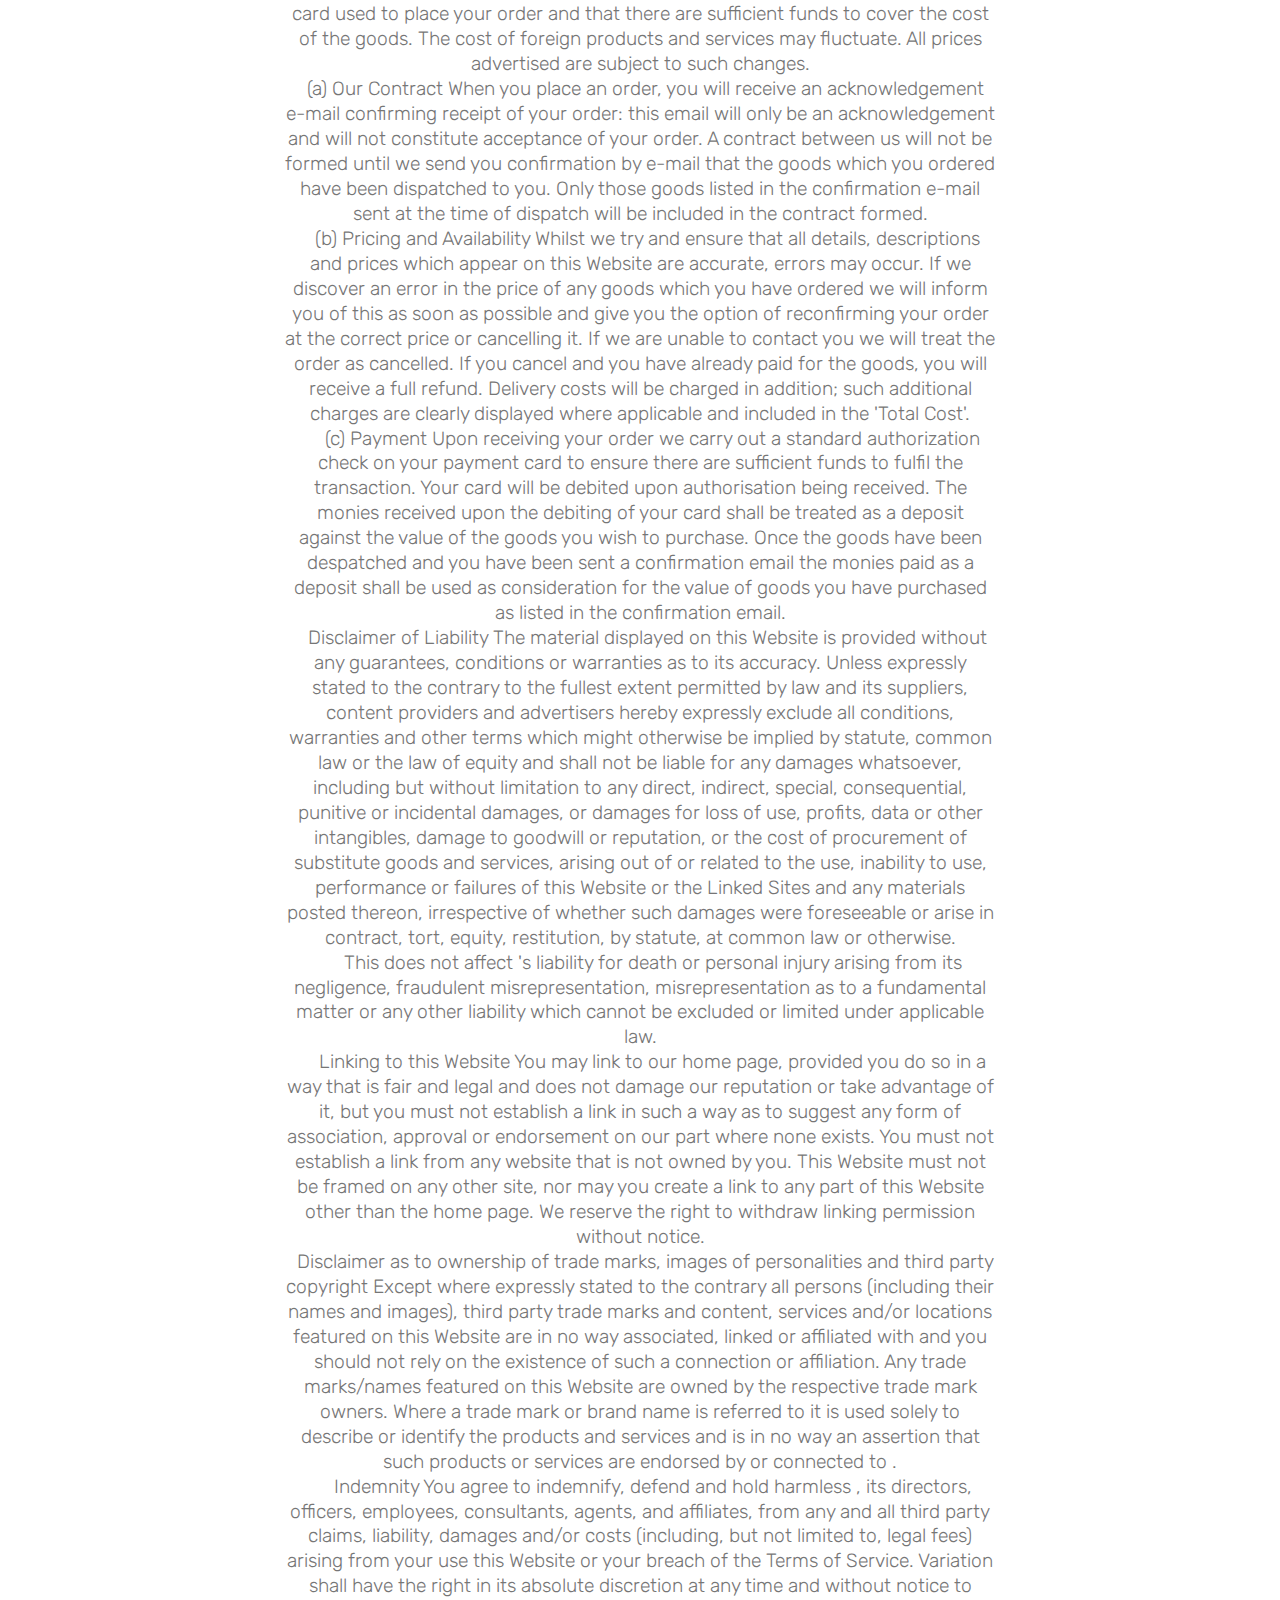
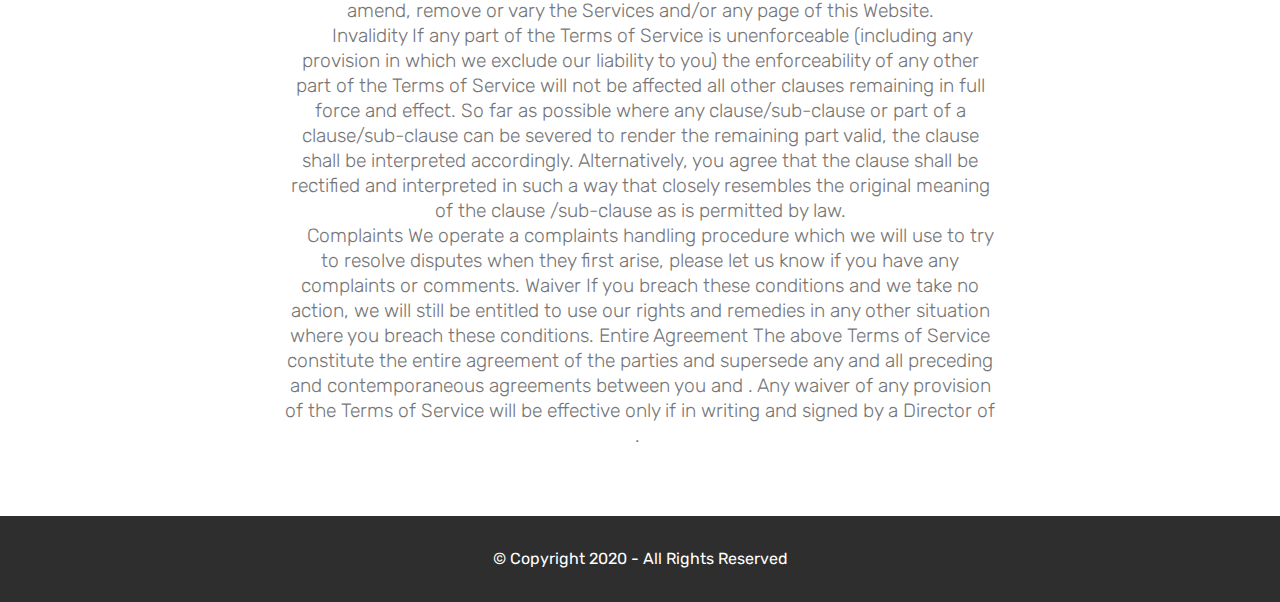
<file: terms.html>
<!DOCTYPE html>
<html  >
<head>
  <!-- Site made with Mobirise Website Builder v4.11.4, https://mobirise.com -->
  <meta charset="UTF-8">
  <meta http-equiv="X-UA-Compatible" content="IE=edge">
  <meta name="generator" content="Mobirise v4.11.4, mobirise.com">
  <meta name="viewport" content="width=device-width, initial-scale=1, minimum-scale=1">
  <link rel="shortcut icon" href="assets/images/2017-02-13-1486952124-858970-20161014jibadlandsnationalpark-dsf0163-hdr-128x85.png" type="image/x-icon">
  <meta name="description" content="Seashell planters are a creative and unique way to show off your indoor or outdoor plants. These planters use shells that you can find on the beach or in the ocean to create fantastic-looking pots. You can upgrade an existing pot, or you can use the shells themselves to house your plants. Regardless of what you do, creating and displaying your very own seashell planter is a cheap and easy way to decorate your garden or living space.">
  
  <title>Terms & Conditions</title>
  <link rel="stylesheet" href="assets/web/assets/mobirise-icons/mobirise-icons.css">
  <link rel="stylesheet" href="assets/bootstrap/css/bootstrap.min.css">
  <link rel="stylesheet" href="assets/bootstrap/css/bootstrap-grid.min.css">
  <link rel="stylesheet" href="assets/bootstrap/css/bootstrap-reboot.min.css">
  <link rel="stylesheet" href="assets/tether/tether.min.css">
  <link rel="stylesheet" href="assets/dropdown/css/style.css">
  <link rel="stylesheet" href="assets/theme/css/style.css">
  <link rel="preload" as="style" href="assets/mobirise/css/mbr-additional.css"><link rel="stylesheet" href="assets/mobirise/css/mbr-additional.css" type="text/css">
  
  
  
</head>
<body>
  <section class="menu cid-qTkzRZLJNu" once="menu" id="menu1-a">

    

    <nav class="navbar navbar-expand beta-menu navbar-dropdown align-items-center navbar-toggleable-sm">
        <button class="navbar-toggler navbar-toggler-right" type="button" data-toggle="collapse" data-target="#navbarSupportedContent" aria-controls="navbarSupportedContent" aria-expanded="false" aria-label="Toggle navigation">
            <div class="hamburger">
                <span></span>
                <span></span>
                <span></span>
                <span></span>
            </div>
        </button>
        <div class="menu-logo">
            <div class="navbar-brand">
                
                
            </div>
        </div>
        <div class="collapse navbar-collapse" id="navbarSupportedContent">
            <ul class="navbar-nav nav-dropdown nav-right navbar-nav-top-padding" data-app-modern-menu="true"><li class="nav-item">
                    <a class="nav-link link text-white display-4" href="index.html">Badlands</a>
                </li><li class="nav-item"><a class="nav-link link text-white display-4" href="policy.html">
                        
                        Privacy Policy
                    </a></li><li class="nav-item"><a class="nav-link link text-white display-4" href="cookie.html">
                        
                        Cookie Policy
                    </a></li>
                <li class="nav-item">
                    <a class="nav-link link text-white display-4" href="terms.html">
                        
                        Terms &amp; Conditions</a>
                </li></ul>
            
        </div>
    </nav>
</section>

<section class="engine"><a href="https://mobirise.info/a">online web builder</a></section><section class="mbr-section content4 cid-rI6gfixgHe" id="content4-i">

    

    <div class="container">
        <div class="media-container-row">
            <div class="title col-12 col-md-8">
                <h2 class="align-center pb-3 mbr-fonts-style display-2">
                    <br>Terms &amp; Conditions</h2>
                <h3 class="mbr-section-subtitle align-center mbr-light mbr-fonts-style display-5">Owns and operate this Website. This document governs your relationship with ("Website"). Access to and use of this Website and the products and services available through this Website (collectively, the "Services") are subject to the following terms, conditions and notices (the "Terms of Service"). By using the Services, you are agreeing to all of the Terms of Service, as may be updated by us from time to time. You should check this page regularly to take notice of any changes we may have made to the Terms of Service. Access to this Website is permitted on a temporary basis, and we reserve the right to withdraw or amend the Services without notice. We will not be liable if for any reason this Website is unavailable at any time or for any period. From time to time, we may restrict access to some parts or all of this Website. This Website may contain links to other websites (the "Linked Sites"), which are not operated by . has no control over the Linked Sites and accepts no responsibility for them or for any loss or damage that may arise from your use of them. Your use of the Linked Sites will be subject to the terms of use and service contained within each such site.
<div>&nbsp; Privacy Policy Our privacy policy, which sets out how we will use your information, can be found at [Privacy Policy Link]. By using this Website, you consent to the processing described therein and warrant that all data provided by you is accurate. Prohibitions You must not misuse this Website. You will not: commit or encourage a criminal offense; transmit or distribute a virus, trojan, worm, logic bomb or any other material which is malicious, technologically harmful, in breach of confidence or in any way offensive or obscene; hack into any aspect of the Service; corrupt data; cause annoyance to other users; infringe upon the rights of any other person's proprietary rights; send any unsolicited advertising or promotional material, commonly referred to as "spam"; or attempt to affect the performance or functionality of any computer facilities of or accessed through this Website. Breaching this provision would constitute a criminal offense and will report any such breach to the relevant law enforcement authorities and disclose your identity to them.
</div><div>&nbsp; We will not be liable for any loss or damage caused by a distributed denial-of-service attack, viruses or other technologically harmful material that may infect your computer equipment, computer programs, data or other proprietary material due to your use of this Website or to your downloading of any material posted on it, or on any website linked to it.
</div><div>&nbsp; Intellectual Property, Software and Content The intellectual property rights in all software and content (including photographic images) made available to you on or through this Website remains the property of or its licensors and are protected by copyright laws and treaties around the world. All such rights are reserved by and its licensors. You may store, print and display the content supplied solely for your own personal use. You are not permitted to publish, manipulate, distribute or otherwise reproduce, in any format, any of the content or copies of the content supplied to you or which appears on this Website nor may you use any such content in connection with any business or commercial enterprise. Terms of Sale By placing an order you are offering to purchase a product on and subject to the following terms and conditions. All orders are subject to availability and confirmation of the order price. Dispatch times may vary according to availability and subject to any delays resulting from postal delays or force majeure for which we will not be responsible.
</div><div>&nbsp; &nbsp;In order to contract with you must be over 18 years of age and possess a valid credit or debit card issued by a bank acceptable to us. retains the right to refuse any request made by you. If your order is accepted we will inform you by email and we will confirm the identity of the party which you have contracted with. This will usually be or may in some cases be a third party. Where a contract is made with a third party is not acting as either agent or principal and the contract is made between yourself and that third party and will be subject to the terms of sale which they supply you. When placing an order you undertake that all details you provide to us are true and accurate, that you are an authorized user of the credit or debit card used to place your order and that there are sufficient funds to cover the cost of the goods. The cost of foreign products and services may fluctuate. All prices advertised are subject to such changes.
</div><div>&nbsp; (a) Our Contract When you place an order, you will receive an acknowledgement e-mail confirming receipt of your order: this email will only be an acknowledgement and will not constitute acceptance of your order. A contract between us will not be formed until we send you confirmation by e-mail that the goods which you ordered have been dispatched to you. Only those goods listed in the confirmation e-mail sent at the time of dispatch will be included in the contract formed.
</div><div>&nbsp; &nbsp;(b) Pricing and Availability Whilst we try and ensure that all details, descriptions and prices which appear on this Website are accurate, errors may occur. If we discover an error in the price of any goods which you have ordered we will inform you of this as soon as possible and give you the option of reconfirming your order at the correct price or cancelling it. If we are unable to contact you we will treat the order as cancelled. If you cancel and you have already paid for the goods, you will receive a full refund. Delivery costs will be charged in addition; such additional charges are clearly displayed where applicable and included in the 'Total Cost'.
</div><div>&nbsp; &nbsp; &nbsp;(c) Payment Upon receiving your order we carry out a standard authorization check on your payment card to ensure there are sufficient funds to fulfil the transaction. Your card will be debited upon authorisation being received. The monies received upon the debiting of your card shall be treated as a deposit against the value of the goods you wish to purchase. Once the goods have been despatched and you have been sent a confirmation email the monies paid as a deposit shall be used as consideration for the value of goods you have purchased as listed in the confirmation email.
</div><div>&nbsp; &nbsp;Disclaimer of Liability The material displayed on this Website is provided without any guarantees, conditions or warranties as to its accuracy. Unless expressly stated to the contrary to the fullest extent permitted by law and its suppliers, content providers and advertisers hereby expressly exclude all conditions, warranties and other terms which might otherwise be implied by statute, common law or the law of equity and shall not be liable for any damages whatsoever, including but without limitation to any direct, indirect, special, consequential, punitive or incidental damages, or damages for loss of use, profits, data or other intangibles, damage to goodwill or reputation, or the cost of procurement of substitute goods and services, arising out of or related to the use, inability to use, performance or failures of this Website or the Linked Sites and any materials posted thereon, irrespective of whether such damages were foreseeable or arise in contract, tort, equity, restitution, by statute, at common law or otherwise.
</div><div>&nbsp; &nbsp; &nbsp;This does not affect 's liability for death or personal injury arising from its negligence, fraudulent misrepresentation, misrepresentation as to a fundamental matter or any other liability which cannot be excluded or limited under applicable law.
</div><div>&nbsp; &nbsp; &nbsp;Linking to this Website You may link to our home page, provided you do so in a way that is fair and legal and does not damage our reputation or take advantage of it, but you must not establish a link in such a way as to suggest any form of association, approval or endorsement on our part where none exists. You must not establish a link from any website that is not owned by you. This Website must not be framed on any other site, nor may you create a link to any part of this Website other than the home page. We reserve the right to withdraw linking permission without notice.
</div><div>&nbsp; Disclaimer as to ownership of trade marks, images of personalities and third party copyright Except where expressly stated to the contrary all persons (including their names and images), third party trade marks and content, services and/or locations featured on this Website are in no way associated, linked or affiliated with and you should not rely on the existence of such a connection or affiliation. Any trade marks/names featured on this Website are owned by the respective trade mark owners. Where a trade mark or brand name is referred to it is used solely to describe or identify the products and services and is in no way an assertion that such products or services are endorsed by or connected to .
</div><div>&nbsp; &nbsp; &nbsp;Indemnity You agree to indemnify, defend and hold harmless , its directors, officers, employees, consultants, agents, and affiliates, from any and all third party claims, liability, damages and/or costs (including, but not limited to, legal fees) arising from your use this Website or your breach of the Terms of Service. Variation shall have the right in its absolute discretion at any time and without notice to amend, remove or vary the Services and/or any page of this Website.
</div><div>&nbsp; &nbsp; &nbsp;Invalidity If any part of the Terms of Service is unenforceable (including any provision in which we exclude our liability to you) the enforceability of any other part of the Terms of Service will not be affected all other clauses remaining in full force and effect. So far as possible where any clause/sub-clause or part of a clause/sub-clause can be severed to render the remaining part valid, the clause shall be interpreted accordingly. Alternatively, you agree that the clause shall be rectified and interpreted in such a way that closely resembles the original meaning of the clause /sub-clause as is permitted by law.
</div><div>&nbsp; &nbsp; Complaints We operate a complaints handling procedure which we will use to try to resolve disputes when they first arise, please let us know if you have any complaints or comments. Waiver If you breach these conditions and we take no action, we will still be entitled to use our rights and remedies in any other situation where you breach these conditions. Entire Agreement The above Terms of Service constitute the entire agreement of the parties and supersede any and all preceding and contemporaneous agreements between you and . Any waiver of any provision of the Terms of Service will be effective only if in writing and signed by a Director of .&nbsp;</div></h3>
                
            </div>
        </div>
    </div>
</section>

<section once="footers" class="cid-rI6dSs3fGU" id="footer6-b">

    

    

    <div class="container">
        <div class="media-container-row align-center mbr-white">
            <div class="col-12">
                <p class="mbr-text mb-0 mbr-fonts-style display-7">
                    © Copyright 2020 - All Rights Reserved
                </p>
            </div>
        </div>
    </div>
</section>


  <script src="assets/web/assets/jquery/jquery.min.js"></script>
  <script src="assets/popper/popper.min.js"></script>
  <script src="assets/bootstrap/js/bootstrap.min.js"></script>
  <script src="assets/tether/tether.min.js"></script>
  <script src="assets/smoothscroll/smooth-scroll.js"></script>
  <script src="assets/dropdown/js/nav-dropdown.js"></script>
  <script src="assets/dropdown/js/navbar-dropdown.js"></script>
  <script src="assets/touchswipe/jquery.touch-swipe.min.js"></script>
  <script src="assets/theme/js/script.js"></script>
  
  
</body>
</html>
</file>
<file: assets/web/assets/mobirise-icons/mobirise-icons.css>
@font-face {
  font-family: 'MobiriseIcons';
  src:  url('mobirise-icons.eot?spat4u');
  src:  url('mobirise-icons.eot?spat4u#iefix') format('embedded-opentype'),
    url('mobirise-icons.ttf?spat4u') format('truetype'),
    url('mobirise-icons.woff?spat4u') format('woff'),
    url('mobirise-icons.svg?spat4u#MobiriseIcons') format('svg');
  font-weight: normal;
  font-style: normal;
  font-display: swap;
}

[class^="mbri-"], [class*=" mbri-"] {
  /* use !important to prevent issues with browser extensions that change fonts */
  font-family: MobiriseIcons !important;
  speak: none;
  font-style: normal;
  font-weight: normal;
  font-variant: normal;
  text-transform: none;
  line-height: 1;

  /* Better Font Rendering =========== */
  -webkit-font-smoothing: antialiased;
  -moz-osx-font-smoothing: grayscale;
}

.mbri-add-submenu:before {
  content: "\e900";
}
.mbri-alert:before {
  content: "\e901";
}
.mbri-align-center:before {
  content: "\e902";
}
.mbri-align-justify:before {
  content: "\e903";
}
.mbri-align-left:before {
  content: "\e904";
}
.mbri-align-right:before {
  content: "\e905";
}
.mbri-android:before {
  content: "\e906";
}
.mbri-apple:before {
  content: "\e907";
}
.mbri-arrow-down:before {
  content: "\e908";
}
.mbri-arrow-next:before {
  content: "\e909";
}
.mbri-arrow-prev:before {
  content: "\e90a";
}
.mbri-arrow-up:before {
  content: "\e90b";
}
.mbri-bold:before {
  content: "\e90c";
}
.mbri-bookmark:before {
  content: "\e90d";
}
.mbri-bootstrap:before {
  content: "\e90e";
}
.mbri-briefcase:before {
  content: "\e90f";
}
.mbri-browse:before {
  content: "\e910";
}
.mbri-bulleted-list:before {
  content: "\e911";
}
.mbri-calendar:before {
  content: "\e912";
}
.mbri-camera:before {
  content: "\e913";
}
.mbri-cart-add:before {
  content: "\e914";
}
.mbri-cart-full:before {
  content: "\e915";
}
.mbri-cash:before {
  content: "\e916";
}
.mbri-change-style:before {
  content: "\e917";
}
.mbri-chat:before {
  content: "\e918";
}
.mbri-clock:before {
  content: "\e919";
}
.mbri-close:before {
  content: "\e91a";
}
.mbri-cloud:before {
  content: "\e91b";
}
.mbri-code:before {
  content: "\e91c";
}
.mbri-contact-form:before {
  content: "\e91d";
}
.mbri-credit-card:before {
  content: "\e91e";
}
.mbri-cursor-click:before {
  content: "\e91f";
}
.mbri-cust-feedback:before {
  content: "\e920";
}
.mbri-database:before {
  content: "\e921";
}
.mbri-delivery:before {
  content: "\e922";
}
.mbri-desktop:before {
  content: "\e923";
}
.mbri-devices:before {
  content: "\e924";
}
.mbri-down:before {
  content: "\e925";
}
.mbri-download:before {
  content: "\e989";
}
.mbri-drag-n-drop:before {
  content: "\e927";
}
.mbri-drag-n-drop2:before {
  content: "\e928";
}
.mbri-edit:before {
  content: "\e929";
}
.mbri-edit2:before {
  content: "\e92a";
}
.mbri-error:before {
  content: "\e92b";
}
.mbri-extension:before {
  content: "\e92c";
}
.mbri-features:before {
  content: "\e92d";
}
.mbri-file:before {
  content: "\e92e";
}
.mbri-flag:before {
  content: "\e92f";
}
.mbri-folder:before {
  content: "\e930";
}
.mbri-gift:before {
  content: "\e931";
}
.mbri-github:before {
  content: "\e932";
}
.mbri-globe:before {
  content: "\e933";
}
.mbri-globe-2:before {
  content: "\e934";
}
.mbri-growing-chart:before {
  content: "\e935";
}
.mbri-hearth:before {
  content: "\e936";
}
.mbri-help:before {
  content: "\e937";
}
.mbri-home:before {
  content: "\e938";
}
.mbri-hot-cup:before {
  content: "\e939";
}
.mbri-idea:before {
  content: "\e93a";
}
.mbri-image-gallery:before {
  content: "\e93b";
}
.mbri-image-slider:before {
  content: "\e93c";
}
.mbri-info:before {
  content: "\e93d";
}
.mbri-italic:before {
  content: "\e93e";
}
.mbri-key:before {
  content: "\e93f";
}
.mbri-laptop:before {
  content: "\e940";
}
.mbri-layers:before {
  content: "\e941";
}
.mbri-left-right:before {
  content: "\e942";
}
.mbri-left:before {
  content: "\e943";
}
.mbri-letter:before {
  content: "\e944";
}
.mbri-like:before {
  content: "\e945";
}
.mbri-link:before {
  content: "\e946";
}
.mbri-lock:before {
  content: "\e947";
}
.mbri-login:before {
  content: "\e948";
}
.mbri-logout:before {
  content: "\e949";
}
.mbri-magic-stick:before {
  content: "\e94a";
}
.mbri-map-pin:before {
  content: "\e94b";
}
.mbri-menu:before {
  content: "\e94c";
}
.mbri-mobile:before {
  content: "\e94d";
}
.mbri-mobile2:before {
  content: "\e94e";
}
.mbri-mobirise:before {
  content: "\e94f";
}
.mbri-more-horizontal:before {
  content: "\e950";
}
.mbri-more-vertical:before {
  content: "\e951";
}
.mbri-music:before {
  content: "\e952";
}
.mbri-new-file:before {
  content: "\e953";
}
.mbri-numbered-list:before {
  content: "\e954";
}
.mbri-opened-folder:before {
  content: "\e955";
}
.mbri-pages:before {
  content: "\e956";
}
.mbri-paper-plane:before {
  content: "\e957";
}
.mbri-paperclip:before {
  content: "\e958";
}
.mbri-photo:before {
  content: "\e959";
}
.mbri-photos:before {
  content: "\e95a";
}
.mbri-pin:before {
  content: "\e95b";
}
.mbri-play:before {
  content: "\e95c";
}
.mbri-plus:before {
  content: "\e95d";
}
.mbri-preview:before {
  content: "\e95e";
}
.mbri-print:before {
  content: "\e95f";
}
.mbri-protect:before {
  content: "\e960";
}
.mbri-question:before {
  content: "\e961";
}
.mbri-quote-left:before {
  content: "\e962";
}
.mbri-quote-right:before {
  content: "\e963";
}
.mbri-refresh:before {
  content: "\e964";
}
.mbri-responsive:before {
  content: "\e965";
}
.mbri-right:before {
  content: "\e966";
}
.mbri-rocket:before {
  content: "\e967";
}
.mbri-sad-face:before {
  content: "\e968";
}
.mbri-sale:before {
  content: "\e969";
}
.mbri-save:before {
  content: "\e96a";
}
.mbri-search:before {
  content: "\e96b";
}
.mbri-setting:before {
  content: "\e96c";
}
.mbri-setting2:before {
  content: "\e96d";
}
.mbri-setting3:before {
  content: "\e96e";
}
.mbri-share:before {
  content: "\e96f";
}
.mbri-shopping-bag:before {
  content: "\e970";
}
.mbri-shopping-basket:before {
  content: "\e971";
}
.mbri-shopping-cart:before {
  content: "\e972";
}
.mbri-sites:before {
  content: "\e973";
}
.mbri-smile-face:before {
  content: "\e974";
}
.mbri-speed:before {
  content: "\e975";
}
.mbri-star:before {
  content: "\e976";
}
.mbri-success:before {
  content: "\e977";
}
.mbri-sun:before {
  content: "\e978";
}
.mbri-sun2:before {
  content: "\e979";
}
.mbri-tablet:before {
  content: "\e97a";
}
.mbri-tablet-vertical:before {
  content: "\e97b";
}
.mbri-target:before {
  content: "\e97c";
}
.mbri-timer:before {
  content: "\e97d";
}
.mbri-to-ftp:before {
  content: "\e97e";
}
.mbri-to-local-drive:before {
  content: "\e97f";
}
.mbri-touch-swipe:before {
  content: "\e980";
}
.mbri-touch:before {
  content: "\e981";
}
.mbri-trash:before {
  content: "\e982";
}
.mbri-underline:before {
  content: "\e983";
}
.mbri-unlink:before {
  content: "\e984";
}
.mbri-unlock:before {
  content: "\e985";
}
.mbri-up-down:before {
  content: "\e986";
}
.mbri-up:before {
  content: "\e987";
}
.mbri-update:before {
  content: "\e988";
}
.mbri-upload:before {
 content: "\e926"; 
}
.mbri-user:before {
  content: "\e98a";
}
.mbri-user2:before {
  content: "\e98b";
}
.mbri-users:before {
  content: "\e98c";
}
.mbri-video:before {
  content: "\e98d";
}
.mbri-video-play:before {
  content: "\e98e";
}
.mbri-watch:before {
  content: "\e98f";
}
.mbri-website-theme:before {
  content: "\e990";
}
.mbri-wifi:before {
  content: "\e991";
}
.mbri-windows:before {
  content: "\e992";
}
.mbri-zoom-out:before {
  content: "\e993";
}
.mbri-redo:before {
  content: "\e994";
}
.mbri-undo:before {
  content: "\e995";
}
</file>
<file: assets/dropdown/css/style.css>
.navbar-dropdown {
  left: 0;
  padding: 0;
  position: absolute;
  right: 0;
  top: 0;
  transition: all 0.45s ease;
  z-index: 1030;
  background: #282828; }
  .navbar-dropdown .navbar-logo {
    margin-right: 0.8rem;
    transition: margin 0.3s ease-in-out;
    vertical-align: middle; }
    .navbar-dropdown .navbar-logo img {
      height: 3.125rem;
      transition: all 0.3s ease-in-out; }
    .navbar-dropdown .navbar-logo.mbr-iconfont {
      font-size: 3.125rem;
      line-height: 3.125rem; }
  .navbar-dropdown .navbar-caption {
    font-weight: 700;
    white-space: normal;
    vertical-align: -4px;
    line-height: 3.125rem !important; }
    .navbar-dropdown .navbar-caption, .navbar-dropdown .navbar-caption:hover {
      color: inherit;
      text-decoration: none; }
  .navbar-dropdown .mbr-iconfont + .navbar-caption {
    vertical-align: -1px; }
  .navbar-dropdown.navbar-fixed-top {
    position: fixed; }
  .navbar-dropdown .navbar-brand span {
    vertical-align: -4px; }
  .navbar-dropdown.bg-color.transparent {
    background: none; }
  .navbar-dropdown.navbar-short .navbar-brand {
    padding: 0.625rem 0; }
    .navbar-dropdown.navbar-short .navbar-brand span {
      vertical-align: -1px; }
  .navbar-dropdown.navbar-short .navbar-caption {
    line-height: 2.375rem !important;
    vertical-align: -2px; }
  .navbar-dropdown.navbar-short .navbar-logo {
    margin-right: 0.5rem; }
    .navbar-dropdown.navbar-short .navbar-logo img {
      height: 2.375rem; }
    .navbar-dropdown.navbar-short .navbar-logo.mbr-iconfont {
      font-size: 2.375rem;
      line-height: 2.375rem; }
  .navbar-dropdown.navbar-short .mbr-table-cell {
    height: 3.625rem; }
  .navbar-dropdown .navbar-close {
    left: 0.6875rem;
    position: fixed;
    top: 0.75rem;
    z-index: 1000; }
  .navbar-dropdown .hamburger-icon {
    content: "";
    display: inline-block;
    vertical-align: middle;
    width: 16px;
    -webkit-box-shadow: 0 -6px 0 1px #282828,0 0 0 1px #282828,0 6px 0 1px #282828;
    -moz-box-shadow: 0 -6px 0 1px #282828,0 0 0 1px #282828,0 6px 0 1px #282828;
    box-shadow: 0 -6px 0 1px #282828,0 0 0 1px #282828,0 6px 0 1px #282828; }

.dropdown-menu .dropdown-toggle[data-toggle="dropdown-submenu"]::after {
  border-bottom: 0.35em solid transparent;
  border-left: 0.35em solid;
  border-right: 0;
  border-top: 0.35em solid transparent;
  margin-left: 0.3rem; }

.dropdown-menu .dropdown-item:focus {
  outline: 0; }

.nav-dropdown {
  font-size: 0.75rem;
  font-weight: 500;
  height: auto !important; }
  .nav-dropdown .nav-btn {
    padding-left: 1rem; }
  .nav-dropdown .link {
    margin: .667em 1.667em;
    font-weight: 500;
    padding: 0;
    transition: color .2s ease-in-out; }
    .nav-dropdown .link.dropdown-toggle {
      margin-right: 2.583em; }
      .nav-dropdown .link.dropdown-toggle::after {
        margin-left: .25rem;
        border-top: 0.35em solid;
        border-right: 0.35em solid transparent;
        border-left: 0.35em solid transparent;
        border-bottom: 0; }
      .nav-dropdown .link.dropdown-toggle[aria-expanded="true"] {
        margin: 0;
        padding: 0.667em 3.263em  0.667em 1.667em; }
  .nav-dropdown .link::after,
  .nav-dropdown .dropdown-item::after {
    color: inherit; }
  .nav-dropdown .btn {
    font-size: 0.75rem;
    font-weight: 700;
    letter-spacing: 0;
    margin-bottom: 0;
    padding-left: 1.25rem;
    padding-right: 1.25rem; }
  .nav-dropdown .dropdown-menu {
    border-radius: 0;
    border: 0;
    left: 0;
    margin: 0;
    padding-bottom: 1.25rem;
    padding-top: 1.25rem;
    position: relative; }
  .nav-dropdown .dropdown-submenu {
    margin-left: 0.125rem;
    top: 0; }
  .nav-dropdown .dropdown-item {
    font-weight: 500;
    line-height: 2;
    padding: 0.3846em 4.615em 0.3846em 1.5385em;
    position: relative;
    transition: color .2s ease-in-out, background-color .2s ease-in-out; }
    .nav-dropdown .dropdown-item::after {
      margin-top: -0.3077em;
      position: absolute;
      right: 1.1538em;
      top: 50%; }
    .nav-dropdown .dropdown-item:focus, .nav-dropdown .dropdown-item:hover {
      background: none; }

@media (max-width: 767px) {
  .nav-dropdown.navbar-toggleable-sm {
    bottom: 0;
    display: none;
    left: 0;
    overflow-x: hidden;
    position: fixed;
    top: 0;
    transform: translateX(-100%);
    -ms-transform: translateX(-100%);
    -webkit-transform: translateX(-100%);
    width: 18.75rem;
    z-index: 999; } }
.nav-dropdown.navbar-toggleable-xl {
  bottom: 0;
  display: none;
  left: 0;
  overflow-x: hidden;
  position: fixed;
  top: 0;
  transform: translateX(-100%);
  -ms-transform: translateX(-100%);
  -webkit-transform: translateX(-100%);
  width: 18.75rem;
  z-index: 999; }

.nav-dropdown-sm {
  display: block !important;
  overflow-x: hidden;
  overflow: auto;
  padding-top: 3.875rem; }
  .nav-dropdown-sm::after {
    content: "";
    display: block;
    height: 3rem;
    width: 100%; }
  .nav-dropdown-sm.collapse.in ~ .navbar-close {
    display: block !important; }
  .nav-dropdown-sm.collapsing, .nav-dropdown-sm.collapse.in {
    transform: translateX(0);
    -ms-transform: translateX(0);
    -webkit-transform: translateX(0);
    transition: all 0.25s ease-out;
    -webkit-transition: all 0.25s ease-out;
    background: #282828; }
  .nav-dropdown-sm.collapsing[aria-expanded="false"] {
    transform: translateX(-100%);
    -ms-transform: translateX(-100%);
    -webkit-transform: translateX(-100%); }
  .nav-dropdown-sm .nav-item {
    display: block;
    margin-left: 0 !important;
    padding-left: 0; }
  .nav-dropdown-sm .link,
  .nav-dropdown-sm .dropdown-item {
    border-top: 1px dotted rgba(255, 255, 255, 0.1);
    font-size: 0.8125rem;
    line-height: 1.6;
    margin: 0 !important;
    padding: 0.875rem 2.4rem 0.875rem 1.5625rem !important;
    position: relative;
    white-space: normal; }
    .nav-dropdown-sm .link:focus, .nav-dropdown-sm .link:hover,
    .nav-dropdown-sm .dropdown-item:focus,
    .nav-dropdown-sm .dropdown-item:hover {
      background: rgba(0, 0, 0, 0.2) !important;
      color: #c0a375; }
  .nav-dropdown-sm .nav-btn {
    position: relative;
    padding: 1.5625rem 1.5625rem 0 1.5625rem; }
    .nav-dropdown-sm .nav-btn::before {
      border-top: 1px dotted rgba(255, 255, 255, 0.1);
      content: "";
      left: 0;
      position: absolute;
      top: 0;
      width: 100%; }
    .nav-dropdown-sm .nav-btn + .nav-btn {
      padding-top: 0.625rem; }
      .nav-dropdown-sm .nav-btn + .nav-btn::before {
        display: none; }
  .nav-dropdown-sm .btn {
    padding: 0.625rem 0; }
  .nav-dropdown-sm .dropdown-toggle[data-toggle="dropdown-submenu"]::after {
    margin-left: .25rem;
    border-top: 0.35em solid;
    border-right: 0.35em solid transparent;
    border-left: 0.35em solid transparent;
    border-bottom: 0; }
  .nav-dropdown-sm .dropdown-toggle[data-toggle="dropdown-submenu"][aria-expanded="true"]::after {
    border-top: 0;
    border-right: 0.35em solid transparent;
    border-left: 0.35em solid transparent;
    border-bottom: 0.35em solid; }
  .nav-dropdown-sm .dropdown-menu {
    margin: 0;
    padding: 0;
    position: relative;
    top: 0;
    left: 0;
    width: 100%;
    border: 0;
    float: none;
    border-radius: 0;
    background: none; }
  .nav-dropdown-sm .dropdown-submenu {
    left: 100%;
    margin-left: 0.125rem;
    margin-top: -1.25rem;
    top: 0; }

.navbar-toggleable-sm .nav-dropdown .dropdown-menu {
  position: absolute; }

.navbar-toggleable-sm .nav-dropdown .dropdown-submenu {
  left: 100%;
  margin-left: 0.125rem;
  margin-top: -1.25rem;
  top: 0; }

.navbar-toggleable-sm.opened .nav-dropdown .dropdown-menu {
  position: relative; }

.navbar-toggleable-sm.opened .nav-dropdown .dropdown-submenu {
  left: 0;
  margin-left: 00rem;
  margin-top: 0rem;
  top: 0; }

.is-builder .nav-dropdown.collapsing {
  transition: none !important; }

/*# sourceMappingURL=style.css.map */
</file>
<file: assets/theme/css/style.css>
/*!
 * Mobirise v4 theme (https://mobirise.com/)
 * Copyright 2017 Mobirise
 */
section {
  background-color: #eeeeee; }

body {
  font-style: normal;
  line-height: 1.5; }

section,
.container,
.container-fluid {
  position: relative;
  word-wrap: break-word; }

a.mbr-iconfont:hover {
  text-decoration: none; }

.article .lead p,
.article .lead ul,
.article .lead ol,
.article .lead pre,
.article .lead blockquote {
  margin-bottom: 0; }

ul,
ol,
pre,
blockquote {
  margin-bottom: 2.3125rem; }

pre {
  background: #f4f4f4;
  padding: 10px 24px;
  white-space: pre-wrap; }

.inactive {
  -webkit-user-select: none;
  -moz-user-select: none;
  -ms-user-select: none;
  user-select: none;
  pointer-events: none;
  -webkit-user-drag: none;
  user-drag: none; }

.mbr-section__comments .row {
  justify-content: center;
  -webkit-justify-content: center; }

a {
  font-style: normal;
  font-weight: 400;
  cursor: pointer; }
  a, a:hover {
    text-decoration: none; }

figure {
  margin-bottom: 0; }

body {
  color: #232323; }

h1,
h2,
h3,
h4,
h5,
h6,
.h1,
.h2,
.h3,
.h4,
.h5,
.h6,
.display-1,
.display-2,
.display-3,
.display-4 {
  line-height: 1;
  word-break: break-word;
  word-wrap: break-word; }

.mbr-section-title {
  font-style: normal;
  line-height: 1.2; }

.mbr-section-subtitle {
  line-height: 1.3; }

.mbr-text {
  font-style: normal;
  line-height: 1.6; }

b,
strong {
  font-weight: bold; }

blockquote {
  padding: 10px 0 10px 20px;
  position: relative;
  border-left: 2px solid;
  border-color: #ff3366; }

input:-webkit-autofill, input:-webkit-autofill:hover, input:-webkit-autofill:focus, input:-webkit-autofill:active {
  transition-delay: 9999s;
  transition-property: background-color, color; }

textarea[type='hidden'] {
  display: none; }

body {
  position: relative; }

section {
  background-position: 50% 50%;
  background-repeat: no-repeat;
  background-size: cover; }
  section .mbr-background-video,
  section .mbr-background-video-preview {
    position: absolute;
    bottom: 0;
    left: 0;
    right: 0;
    top: 0; }

.hidden {
  visibility: hidden; }

.mbr-z-index20 {
  z-index: 20; }

/*! Base colors */
.mbr-white {
  color: #ffffff; }

.mbr-black {
  color: #000000; }

.mbr-bg-white {
  background-color: #ffffff; }

.mbr-bg-black {
  background-color: #000000; }

/*! Text-aligns */
.align-left {
  text-align: left; }

.align-center {
  text-align: center; }

.align-right {
  text-align: right; }

@media (max-width: 767px) {
  .align-left,
  .align-center,
  .align-right,
  .mbr-section-btn,
  .mbr-section-title {
    text-align: center; } }
/*! Font-weight  */
.mbr-light {
  font-weight: 300; }

.mbr-regular {
  font-weight: 400; }

.mbr-semibold {
  font-weight: 500; }

.mbr-bold {
  font-weight: 700; }

/*! Media  */
.media-size-item {
  -webkit-flex: 1 1 auto;
  -moz-flex: 1 1 auto;
  -ms-flex: 1 1 auto;
  -o-flex: 1 1 auto;
  flex: 1 1 auto; }

.media-content {
  -webkit-flex-basis: 100%;
  flex-basis: 100%; }

.media-container-row {
  display: -ms-flexbox;
  display: -webkit-flex;
  display: flex;
  -webkit-flex-direction: row;
  -ms-flex-direction: row;
  flex-direction: row;
  -webkit-flex-wrap: wrap;
  -ms-flex-wrap: wrap;
  flex-wrap: wrap;
  -webkit-justify-content: center;
  -ms-flex-pack: center;
  justify-content: center;
  -webkit-align-content: center;
  -ms-flex-line-pack: center;
  align-content: center;
  -webkit-align-items: start;
  -ms-flex-align: start;
  align-items: start; }
  .media-container-row .media-size-item {
    width: 400px; }

.media-container-column {
  display: -ms-flexbox;
  display: -webkit-flex;
  display: flex;
  -webkit-flex-direction: column;
  -ms-flex-direction: column;
  flex-direction: column;
  -webkit-flex-wrap: wrap;
  -ms-flex-wrap: wrap;
  flex-wrap: wrap;
  -webkit-justify-content: center;
  -ms-flex-pack: center;
  justify-content: center;
  -webkit-align-content: center;
  -ms-flex-line-pack: center;
  align-content: center;
  -webkit-align-items: stretch;
  -ms-flex-align: stretch;
  align-items: stretch; }
  .media-container-column > * {
    width: 100%; }

@media (min-width: 992px) {
  .media-container-row {
    -webkit-flex-wrap: nowrap;
    -ms-flex-wrap: nowrap;
    flex-wrap: nowrap; } }
figure {
  overflow: hidden; }

figure[mbr-media-size] {
  transition: width 0.1s; }

.mbr-figure img,
.mbr-figure iframe {
  display: block;
  width: 100%; }

.card {
  background-color: transparent;
  border: none; }

.card-box {
  width: 100%; }

.card-img {
  text-align: center;
  flex-shrink: 0;
  -webkit-flex-shrink: 0; }

.media {
  max-width: 100%;
  margin: 0 auto; }

.mbr-figure {
  -ms-flex-item-align: center;
  -ms-grid-row-align: center;
  -webkit-align-self: center;
  align-self: center; }

.media-container > div {
  max-width: 100%; }

.mbr-figure img,
.card-img img {
  width: 100%; }

@media (max-width: 991px) {
  .media-size-item {
    width: auto !important; }

  .media {
    width: auto; }

  .mbr-figure {
    width: 100% !important; } }
/*! Buttons */
.btn {
  font-weight: 500;
  border-width: 2px;
  font-style: normal;
  letter-spacing: 1px;
  margin: .4rem .8rem;
  white-space: normal;
  -webkit-transition: all .3s ease-in-out;
  -moz-transition: all .3s ease-in-out;
  transition: all .3s ease-in-out;
  display: inline-flex;
  align-items: center;
  justify-content: center;
  word-break: break-word;
  -webkit-align-items: center;
  -webkit-justify-content: center;
  display: -webkit-inline-flex; }

.btn-sm {
  font-weight: 500;
  letter-spacing: 1px;
  -webkit-transition: all .3s ease-in-out;
  -moz-transition: all .3s ease-in-out;
  transition: all .3s ease-in-out; }

.btn-md {
  font-weight: 500;
  letter-spacing: 1px;
  margin: .4rem .8rem !important;
  -webkit-transition: all .3s ease-in-out;
  -moz-transition: all .3s ease-in-out;
  transition: all .3s ease-in-out; }

.btn-lg {
  font-weight: 500;
  letter-spacing: 1px;
  margin: .4rem .8rem !important;
  -webkit-transition: all .3s ease-in-out;
  -moz-transition: all .3s ease-in-out;
  transition: all .3s ease-in-out; }

.mbr-section-btn {
  margin-left: -0.25rem;
  margin-right: -0.25rem;
  font-size: 0; }

nav .mbr-section-btn {
  margin-left: 0rem;
  margin-right: 0rem; }

.btn-form {
  border-radius: 0; }
  .btn-form:hover {
    cursor: pointer; }

/*! Btn icon margin */
.btn .mbr-iconfont,
.btn.btn-sm .mbr-iconfont {
  cursor: pointer;
  margin-right: 0.5rem; }

.btn.btn-md .mbr-iconfont,
.btn.btn-md .mbr-iconfont {
  margin-right: 0.8rem; }

.mbr-regular {
  font-weight: 400; }

.mbr-semibold {
  font-weight: 500; }

.mbr-bold {
  font-weight: 700; }

[type='submit'] {
  -webkit-appearance: none; }

/*! Full-screen */
.mbr-fullscreen .mbr-overlay {
  min-height: 100vh; }

.mbr-fullscreen {
  display: flex;
  display: -webkit-flex;
  display: -moz-flex;
  display: -ms-flex;
  display: -o-flex;
  align-items: center;
  -webkit-align-items: center;
  min-height: 100vh;
  padding-top: 3rem;
  padding-bottom: 3rem; }

/*! Map */
.map {
  height: 25rem;
  position: relative; }
  .map iframe {
    width: 100%;
    height: 100%; }

.mbr-overlay {
  background-color: #000;
  bottom: 0;
  left: 0;
  opacity: .5;
  position: absolute;
  right: 0;
  top: 0;
  z-index: 0;
  pointer-events: none; }

/* Form */
blockquote {
  font-style: italic;
  padding: 10px 0 10px 20px;
  font-size: 1.09rem;
  position: relative;
  border-width: 3px; }

.form-control {
  background-color: #f5f5f5;
  box-shadow: none;
  color: #565656;
  line-height: 1.43;
  min-height: 3.5em;
  padding: 1.07em .5em; }
  .form-control, .form-control:focus {
    border: 1px solid #e8e8e8; }
  .form-active .form-control:invalid {
    border-color: red; }

.form-control-label {
  position: relative;
  cursor: pointer;
  margin-bottom: .357em;
  padding: 0; }

.alert {
  color: #ffffff;
  border-radius: 0;
  border: 0;
  font-size: .875rem;
  line-height: 1.5;
  margin-bottom: 1.875rem;
  padding: 1.25rem;
  position: relative; }
  .alert.alert-form::after {
    background-color: inherit;
    bottom: -7px;
    content: "";
    display: block;
    height: 14px;
    left: 50%;
    margin-left: -7px;
    position: absolute;
    transform: rotate(45deg);
    width: 14px;
    -webkit-transform: rotate(45deg); }

.form-asterisk {
  font-family: initial;
  position: absolute;
  top: -2px;
  font-weight: normal; }

/*! Scroll to top arrow */
#scrollToTop a i:before {
  content: '';
  position: absolute;
  height: 40%;
  top: 25%;
  background: #fff;
  width: 2px;
  left: calc(50% - 1px); }
#scrollToTop a i:after {
  content: '';
  position: absolute;
  display: block;
  border-top: 2px solid #fff;
  border-right: 2px solid #fff;
  width: 40%;
  height: 40%;
  left: 30%;
  bottom: 30%;
  transform: rotate(135deg);
  -webkit-transform: rotate(135deg); }

.mbr-arrow-up {
  bottom: 25px;
  right: 90px;
  position: fixed;
  text-align: right;
  z-index: 5000;
  color: #ffffff;
  font-size: 32px;
  transform: rotate(180deg);
  -webkit-transform: rotate(180deg); }

.mbr-arrow-up a {
  background: rgba(0, 0, 0, 0.2);
  border-radius: 3px;
  color: #fff;
  display: inline-block;
  height: 60px;
  width: 60px;
  outline-style: none !important;
  position: relative;
  text-decoration: none;
  transition: all 0.3s ease-in-out;
  cursor: pointer;
  text-align: center; }
  .mbr-arrow-up a:hover {
    background-color: rgba(0, 0, 0, 0.4); }
  .mbr-arrow-up a i {
    line-height: 60px; }

.mbr-arrow-up-icon {
  display: block;
  color: #fff; }

.mbr-arrow-up-icon::before {
  content: '\203a';
  display: inline-block;
  font-family: serif;
  font-size: 32px;
  line-height: 1;
  font-style: normal;
  position: relative;
  top: 6px;
  left: -4px;
  -webkit-transform: rotate(-90deg);
  transform: rotate(-90deg); }

/*! Arrow Down */
.mbr-arrow {
  position: absolute;
  bottom: 45px;
  left: 50%;
  width: 60px;
  height: 60px;
  cursor: pointer;
  background-color: rgba(80, 80, 80, 0.5);
  border-radius: 50%;
  -webkit-transform: translateX(-50%);
  transform: translateX(-50%); }
  .mbr-arrow > a {
    display: inline-block;
    text-decoration: none;
    outline-style: none;
    -webkit-animation: arrowdown 1.7s ease-in-out infinite;
    animation: arrowdown 1.7s ease-in-out infinite; }
    .mbr-arrow > a > i {
      position: absolute;
      top: -2px;
      left: 15px;
      font-size: 2rem; }

@keyframes arrowdown {
  0% {
    transform: translateY(0px);
    -webkit-transform: translateY(0px); }
  50% {
    transform: translateY(-5px);
    -webkit-transform: translateY(-5px); }
  100% {
    transform: translateY(0px);
    -webkit-transform: translateY(0px); } }
@-webkit-keyframes arrowdown {
  0% {
    transform: translateY(0px);
    -webkit-transform: translateY(0px); }
  50% {
    transform: translateY(-5px);
    -webkit-transform: translateY(-5px); }
  100% {
    transform: translateY(0px);
    -webkit-transform: translateY(0px); } }
@media (max-width: 500px) {
  .mbr-arrow-up {
    left: 50%;
    right: auto;
    transform: translateX(-50%) rotate(180deg);
    -webkit-transform: translateX(-50%) rotate(180deg); } }
/*Gradients animation*/
@keyframes gradient-animation {
  from {
    background-position: 0% 100%;
    animation-timing-function: ease-in-out; }
  to {
    background-position: 100% 0%;
    animation-timing-function: ease-in-out; } }
@-webkit-keyframes gradient-animation {
  from {
    background-position: 0% 100%;
    animation-timing-function: ease-in-out; }
  to {
    background-position: 100% 0%;
    animation-timing-function: ease-in-out; } }
.bg-gradient {
  background-size: 200% 200%;
  animation: gradient-animation 5s infinite alternate;
  -webkit-animation: gradient-animation 5s infinite alternate; }

.menu .navbar-brand {
  display: -webkit-flex; }
  .menu .navbar-brand span {
    display: flex;
    display: -webkit-flex; }
  .menu .navbar-brand .navbar-caption-wrap {
    display: -webkit-flex; }
  .menu .navbar-brand .navbar-logo img {
    display: -webkit-flex; }
@media (min-width: 768px) and (max-width: 1023px) {
  .menu .navbar-toggleable-sm .navbar-nav {
    display: -webkit-box;
    display: -webkit-flex;
    display: -ms-flexbox; } }
@media (max-width: 1023px) {
  .menu .navbar-collapse {
    max-height: 93.5vh; }
    .menu .navbar-collapse.show {
      overflow: auto; } }
@media (min-width: 1024px) {
  .menu .navbar-nav.nav-dropdown {
    display: -webkit-flex; }
  .menu .navbar-toggleable-sm .navbar-collapse {
    display: -webkit-flex !important; }
  .menu .collapsed .navbar-collapse {
    max-height: 93.5vh; }
    .menu .collapsed .navbar-collapse.show {
      overflow: auto; } }
@media (max-width: 767px) {
  .menu .navbar-collapse {
    max-height: 80vh; } }

/* Others*/
.note-check a[data-value=Rubik] {
  font-style: normal; }

.mbr-arrow a {
  color: #ffffff; }

@media (max-width: 767px) {
  .mbr-arrow {
    display: none; } }
.navbar {
  display: -webkit-flex;
  -webkit-flex-wrap: wrap;
  -webkit-align-items: center;
  -webkit-justify-content: space-between; }

.navbar-collapse {
  -webkit-flex-basis: 100%;
  -webkit-flex-grow: 1;
  -webkit-align-items: center; }

.nav-dropdown .link {
  padding: 0.667em 1.667em !important;
  margin: 0 !important; }

.nav {
  display: -webkit-flex;
  -webkit-flex-wrap: wrap; }

.row {
  display: -webkit-flex;
  -webkit-flex-wrap: wrap; }

.justify-content-center {
  -webkit-justify-content: center; }

.form-inline {
  display: -webkit-flex;
  -webkit-flex-flow: row wrap;
  -webkit-align-items: center; }

.card-wrapper {
  -webkit-flex: 1; }

.carousel-control {
  z-index: 10;
  display: -webkit-flex;
  -webkit-align-items: center;
  -webkit-justify-content: center; }

.carousel-controls {
  display: -webkit-flex; }

.media {
  display: -webkit-flex; }

.form-group:focus {
  outline: none; }

.jq-selectbox__select {
  padding: 1.07em 0.5em;
  position: absolute;
  top: 0;
  left: 0;
  width: 100%; }

.jq-selectbox__dropdown {
  position: absolute;
  top: 100% !important;
  left: 0 !important;
  width: 100% !important; }

.jq-selectbox__trigger-arrow {
  transform: translateY(-50%); }

.jq-selectbox li {
  padding: 1.07em 0.5em; }

input[type='range'] {
  padding-left: 0 !important;
  padding-right: 0 !important; }

.modal-dialog,
.modal-content {
  height: 100%; }

.modal-dialog .carousel-inner {
  height: calc(100vh - 1.75rem); }
  @media (max-width: 575px) {
    .modal-dialog .carousel-inner {
      height: calc(100vh - 1rem); } }

.carousel-item {
  text-align: center; }

.carousel-item img {
  margin: auto; }

.navbar-toggler {
  -webkit-align-self: flex-start;
  -ms-flex-item-align: start;
  align-self: flex-start;
  padding: 0.25rem 0.75rem;
  font-size: 1.25rem;
  line-height: 1;
  background: transparent;
  border: 1px solid transparent;
  -webkit-border-radius: 0.25rem;
  border-radius: 0.25rem; }

.navbar-toggler:focus,
.navbar-toggler:hover {
  text-decoration: none; }

.navbar-toggler-icon {
  display: inline-block;
  width: 1.5em;
  height: 1.5em;
  vertical-align: middle;
  content: '';
  background: no-repeat center center;
  -webkit-background-size: 100% 100%;
  -o-background-size: 100% 100%;
  background-size: 100% 100%; }

.navbar-toggler-left {
  position: absolute;
  left: 1rem; }

.navbar-toggler-right {
  position: absolute;
  right: 1rem; }

@media (max-width: 575px) {
  .navbar-toggleable .navbar-nav .dropdown-menu {
    position: static;
    float: none; }

  .navbar-toggleable > .container {
    padding-right: 0;
    padding-left: 0; } }
@media (min-width: 576px) {
  .navbar-toggleable {
    -webkit-box-orient: horizontal;
    -webkit-box-direction: normal;
    -webkit-flex-direction: row;
    -ms-flex-direction: row;
    flex-direction: row;
    -webkit-flex-wrap: nowrap;
    -ms-flex-wrap: nowrap;
    flex-wrap: nowrap;
    -webkit-box-align: center;
    -webkit-align-items: center;
    -ms-flex-align: center;
    align-items: center; }

  .navbar-toggleable .navbar-nav {
    -webkit-box-orient: horizontal;
    -webkit-box-direction: normal;
    -webkit-flex-direction: row;
    -ms-flex-direction: row;
    flex-direction: row; }

  .navbar-toggleable .navbar-nav .nav-link {
    padding-right: 0.5rem;
    padding-left: 0.5rem; }

  .navbar-toggleable > .container {
    display: -webkit-box;
    display: -webkit-flex;
    display: -ms-flexbox;
    display: flex;
    -webkit-flex-wrap: nowrap;
    -ms-flex-wrap: nowrap;
    flex-wrap: nowrap;
    -webkit-box-align: center;
    -webkit-align-items: center;
    -ms-flex-align: center;
    align-items: center; }

  .navbar-toggleable .navbar-collapse {
    display: -webkit-box !important;
    display: -webkit-flex !important;
    display: -ms-flexbox !important;
    display: flex !important;
    width: 100%; }

  .navbar-toggleable .navbar-toggler {
    display: none; } }
@media (max-width: 767px) {
  .navbar-toggleable-sm .navbar-nav .dropdown-menu {
    position: static;
    float: none; }

  .navbar-toggleable-sm > .container {
    padding-right: 0;
    padding-left: 0; } }
@media (min-width: 768px) {
  .navbar-toggleable-sm {
    -webkit-box-orient: horizontal;
    -webkit-box-direction: normal;
    -webkit-flex-direction: row;
    -ms-flex-direction: row;
    flex-direction: row;
    -webkit-flex-wrap: nowrap;
    -ms-flex-wrap: nowrap;
    flex-wrap: nowrap;
    -webkit-box-align: center;
    -webkit-align-items: center;
    -ms-flex-align: center;
    align-items: center; }

  .navbar-toggleable-sm .navbar-nav {
    -webkit-box-orient: horizontal;
    -webkit-box-direction: normal;
    -webkit-flex-direction: row;
    -ms-flex-direction: row;
    flex-direction: row; }

  .navbar-toggleable-sm .navbar-nav .nav-link {
    padding-right: 0.5rem;
    padding-left: 0.5rem; }

  .navbar-toggleable-sm > .container {
    display: -webkit-box;
    display: -webkit-flex;
    display: -ms-flexbox;
    display: flex;
    -webkit-flex-wrap: nowrap;
    -ms-flex-wrap: nowrap;
    flex-wrap: nowrap;
    -webkit-box-align: center;
    -webkit-align-items: center;
    -ms-flex-align: center;
    align-items: center; }

  .navbar-toggleable-sm .navbar-collapse {
    display: none;
    width: 100%; }

  .navbar-toggleable-sm .navbar-toggler {
    display: none; } }
@media (max-width: 1023px) {
  .navbar-toggleable-md .navbar-nav .dropdown-menu {
    position: static;
    float: none; }

  .navbar-toggleable-md > .container {
    padding-right: 0;
    padding-left: 0; } }
@media (min-width: 1024px) {
  .navbar-toggleable-md {
    -webkit-box-orient: horizontal;
    -webkit-box-direction: normal;
    -webkit-flex-direction: row;
    -ms-flex-direction: row;
    flex-direction: row;
    -webkit-flex-wrap: nowrap;
    -ms-flex-wrap: nowrap;
    flex-wrap: nowrap;
    -webkit-box-align: center;
    -webkit-align-items: center;
    -ms-flex-align: center;
    align-items: center; }

  .navbar-toggleable-md .navbar-nav {
    -webkit-box-orient: horizontal;
    -webkit-box-direction: normal;
    -webkit-flex-direction: row;
    -ms-flex-direction: row;
    flex-direction: row; }

  .navbar-toggleable-md .navbar-nav .nav-link {
    padding-right: 0.5rem;
    padding-left: 0.5rem; }

  .navbar-toggleable-md > .container {
    display: -webkit-box;
    display: -webkit-flex;
    display: -ms-flexbox;
    display: flex;
    -webkit-flex-wrap: nowrap;
    -ms-flex-wrap: nowrap;
    flex-wrap: nowrap;
    -webkit-box-align: center;
    -webkit-align-items: center;
    -ms-flex-align: center;
    align-items: center; }

  .navbar-toggleable-md .navbar-collapse {
    display: -webkit-box !important;
    display: -webkit-flex !important;
    display: -ms-flexbox !important;
    display: flex !important;
    width: 100%; }

  .navbar-toggleable-md .navbar-toggler {
    display: none; } }
@media (max-width: 1199px) {
  .navbar-toggleable-lg .navbar-nav .dropdown-menu {
    position: static;
    float: none; }

  .navbar-toggleable-lg > .container {
    padding-right: 0;
    padding-left: 0; } }
@media (min-width: 1200px) {
  .navbar-toggleable-lg {
    -webkit-box-orient: horizontal;
    -webkit-box-direction: normal;
    -webkit-flex-direction: row;
    -ms-flex-direction: row;
    flex-direction: row;
    -webkit-flex-wrap: nowrap;
    -ms-flex-wrap: nowrap;
    flex-wrap: nowrap;
    -webkit-box-align: center;
    -webkit-align-items: center;
    -ms-flex-align: center;
    align-items: center; }

  .navbar-toggleable-lg .navbar-nav {
    -webkit-box-orient: horizontal;
    -webkit-box-direction: normal;
    -webkit-flex-direction: row;
    -ms-flex-direction: row;
    flex-direction: row; }

  .navbar-toggleable-lg .navbar-nav .nav-link {
    padding-right: 0.5rem;
    padding-left: 0.5rem; }

  .navbar-toggleable-lg > .container {
    display: -webkit-box;
    display: -webkit-flex;
    display: -ms-flexbox;
    display: flex;
    -webkit-flex-wrap: nowrap;
    -ms-flex-wrap: nowrap;
    flex-wrap: nowrap;
    -webkit-box-align: center;
    -webkit-align-items: center;
    -ms-flex-align: center;
    align-items: center; }

  .navbar-toggleable-lg .navbar-collapse {
    display: -webkit-box !important;
    display: -webkit-flex !important;
    display: -ms-flexbox !important;
    display: flex !important;
    width: 100%; }

  .navbar-toggleable-lg .navbar-toggler {
    display: none; } }
.navbar-toggleable-xl {
  -webkit-box-orient: horizontal;
  -webkit-box-direction: normal;
  -webkit-flex-direction: row;
  -ms-flex-direction: row;
  flex-direction: row;
  -webkit-flex-wrap: nowrap;
  -ms-flex-wrap: nowrap;
  flex-wrap: nowrap;
  -webkit-box-align: center;
  -webkit-align-items: center;
  -ms-flex-align: center;
  align-items: center; }

.navbar-toggleable-xl .navbar-nav .dropdown-menu {
  position: static;
  float: none; }

.navbar-toggleable-xl > .container {
  padding-right: 0;
  padding-left: 0; }

.navbar-toggleable-xl .navbar-nav {
  -webkit-box-orient: horizontal;
  -webkit-box-direction: normal;
  -webkit-flex-direction: row;
  -ms-flex-direction: row;
  flex-direction: row; }

.navbar-toggleable-xl .navbar-nav .nav-link {
  padding-right: 0.5rem;
  padding-left: 0.5rem; }

.navbar-toggleable-xl > .container {
  display: -webkit-box;
  display: -webkit-flex;
  display: -ms-flexbox;
  display: flex;
  -webkit-flex-wrap: nowrap;
  -ms-flex-wrap: nowrap;
  flex-wrap: nowrap;
  -webkit-box-align: center;
  -webkit-align-items: center;
  -ms-flex-align: center;
  align-items: center; }

.navbar-toggleable-xl .navbar-collapse {
  display: -webkit-box !important;
  display: -webkit-flex !important;
  display: -ms-flexbox !important;
  display: flex !important;
  width: 100%; }

.navbar-toggleable-xl .navbar-toggler {
  display: none; }

.card-img {
  width: auto; }

.menu .navbar.collapsed:not(.beta-menu) {
  flex-direction: column;
  -webkit-flex-direction: column; }

.carousel-item.active,
.carousel-item-next,
.carousel-item-prev {
  display: -webkit-box;
  display: -webkit-flex;
  display: -ms-flexbox;
  display: flex; }

.note-air-layout .dropup .dropdown-menu,
.note-air-layout .navbar-fixed-bottom .dropdown .dropdown-menu {
  bottom: initial !important; }

html,
body {
  height: auto;
  min-height: 100vh; }

.dropup .dropdown-toggle::after {
  display: none; }

/*# sourceMappingURL=style.css.map */
.engine {
	position: absolute;
	text-indent: -2400px;
	text-align: center;
	padding: 0;
	top: 0;
	left: -2400px;
}
</file>
<file: assets/mobirise/css/mbr-additional.css>
@import url(https://fonts.googleapis.com/css?family=Rubik:300,300i,400,400i,500,500i,700,700i,900,900i&display=swap);





body {
  font-family: Rubik;
}
.display-1 {
  font-family: 'Rubik', sans-serif;
  font-size: 4.25rem;
  font-display: swap;
}
.display-1 > .mbr-iconfont {
  font-size: 6.8rem;
}
.display-2 {
  font-family: 'Rubik', sans-serif;
  font-size: 3rem;
  font-display: swap;
}
.display-2 > .mbr-iconfont {
  font-size: 4.8rem;
}
.display-4 {
  font-family: 'Rubik', sans-serif;
  font-size: 1rem;
  font-display: swap;
}
.display-4 > .mbr-iconfont {
  font-size: 1.6rem;
}
.display-5 {
  font-family: 'Rubik', sans-serif;
  font-size: 1.2rem;
  font-display: swap;
}
.display-5 > .mbr-iconfont {
  font-size: 1.92rem;
}
.display-7 {
  font-family: 'Rubik', sans-serif;
  font-size: 1rem;
  font-display: swap;
}
.display-7 > .mbr-iconfont {
  font-size: 1.6rem;
}
/* ---- Fluid typography for mobile devices ---- */
/* 1.4 - font scale ratio ( bootstrap == 1.42857 ) */
/* 100vw - current viewport width */
/* (48 - 20)  48 == 48rem == 768px, 20 == 20rem == 320px(minimal supported viewport) */
/* 0.65 - min scale variable, may vary */
@media (max-width: 768px) {
  .display-1 {
    font-size: 3.4rem;
    font-size: calc( 2.1374999999999997rem + (4.25 - 2.1374999999999997) * ((100vw - 20rem) / (48 - 20)));
    line-height: calc( 1.4 * (2.1374999999999997rem + (4.25 - 2.1374999999999997) * ((100vw - 20rem) / (48 - 20))));
  }
  .display-2 {
    font-size: 2.4rem;
    font-size: calc( 1.7rem + (3 - 1.7) * ((100vw - 20rem) / (48 - 20)));
    line-height: calc( 1.4 * (1.7rem + (3 - 1.7) * ((100vw - 20rem) / (48 - 20))));
  }
  .display-4 {
    font-size: 0.8rem;
    font-size: calc( 1rem + (1 - 1) * ((100vw - 20rem) / (48 - 20)));
    line-height: calc( 1.4 * (1rem + (1 - 1) * ((100vw - 20rem) / (48 - 20))));
  }
  .display-5 {
    font-size: 0.96rem;
    font-size: calc( 1.07rem + (1.2 - 1.07) * ((100vw - 20rem) / (48 - 20)));
    line-height: calc( 1.4 * (1.07rem + (1.2 - 1.07) * ((100vw - 20rem) / (48 - 20))));
  }
}
/* Buttons */
.btn {
  padding: 1rem 3rem;
  border-radius: 3px;
}
.btn-sm {
  padding: 0.6rem 1.5rem;
  border-radius: 3px;
}
.btn-md {
  padding: 1rem 3rem;
  border-radius: 3px;
}
.btn-lg {
  padding: 1.2rem 3.2rem;
  border-radius: 3px;
}
.bg-primary {
  background-color: #149dcc !important;
}
.bg-success {
  background-color: #f7ed4a !important;
}
.bg-info {
  background-color: #82786e !important;
}
.bg-warning {
  background-color: #879a9f !important;
}
.bg-danger {
  background-color: #b1a374 !important;
}
.btn-primary,
.btn-primary:active {
  background-color: #149dcc !important;
  border-color: #149dcc !important;
  color: #ffffff !important;
}
.btn-primary:hover,
.btn-primary:focus,
.btn-primary.focus,
.btn-primary.active {
  color: #ffffff !important;
  background-color: #0d6786 !important;
  border-color: #0d6786 !important;
}
.btn-primary.disabled,
.btn-primary:disabled {
  color: #ffffff !important;
  background-color: #0d6786 !important;
  border-color: #0d6786 !important;
}
.btn-secondary,
.btn-secondary:active {
  background-color: #ff3366 !important;
  border-color: #ff3366 !important;
  color: #ffffff !important;
}
.btn-secondary:hover,
.btn-secondary:focus,
.btn-secondary.focus,
.btn-secondary.active {
  color: #ffffff !important;
  background-color: #e50039 !important;
  border-color: #e50039 !important;
}
.btn-secondary.disabled,
.btn-secondary:disabled {
  color: #ffffff !important;
  background-color: #e50039 !important;
  border-color: #e50039 !important;
}
.btn-info,
.btn-info:active {
  background-color: #82786e !important;
  border-color: #82786e !important;
  color: #ffffff !important;
}
.btn-info:hover,
.btn-info:focus,
.btn-info.focus,
.btn-info.active {
  color: #ffffff !important;
  background-color: #59524b !important;
  border-color: #59524b !important;
}
.btn-info.disabled,
.btn-info:disabled {
  color: #ffffff !important;
  background-color: #59524b !important;
  border-color: #59524b !important;
}
.btn-success,
.btn-success:active {
  background-color: #f7ed4a !important;
  border-color: #f7ed4a !important;
  color: #3f3c03 !important;
}
.btn-success:hover,
.btn-success:focus,
.btn-success.focus,
.btn-success.active {
  color: #3f3c03 !important;
  background-color: #eadd0a !important;
  border-color: #eadd0a !important;
}
.btn-success.disabled,
.btn-success:disabled {
  color: #3f3c03 !important;
  background-color: #eadd0a !important;
  border-color: #eadd0a !important;
}
.btn-warning,
.btn-warning:active {
  background-color: #879a9f !important;
  border-color: #879a9f !important;
  color: #ffffff !important;
}
.btn-warning:hover,
.btn-warning:focus,
.btn-warning.focus,
.btn-warning.active {
  color: #ffffff !important;
  background-color: #617479 !important;
  border-color: #617479 !important;
}
.btn-warning.disabled,
.btn-warning:disabled {
  color: #ffffff !important;
  background-color: #617479 !important;
  border-color: #617479 !important;
}
.btn-danger,
.btn-danger:active {
  background-color: #b1a374 !important;
  border-color: #b1a374 !important;
  color: #ffffff !important;
}
.btn-danger:hover,
.btn-danger:focus,
.btn-danger.focus,
.btn-danger.active {
  color: #ffffff !important;
  background-color: #8b7d4e !important;
  border-color: #8b7d4e !important;
}
.btn-danger.disabled,
.btn-danger:disabled {
  color: #ffffff !important;
  background-color: #8b7d4e !important;
  border-color: #8b7d4e !important;
}
.btn-white {
  color: #333333 !important;
}
.btn-white,
.btn-white:active {
  background-color: #ffffff !important;
  border-color: #ffffff !important;
  color: #808080 !important;
}
.btn-white:hover,
.btn-white:focus,
.btn-white.focus,
.btn-white.active {
  color: #808080 !important;
  background-color: #d9d9d9 !important;
  border-color: #d9d9d9 !important;
}
.btn-white.disabled,
.btn-white:disabled {
  color: #808080 !important;
  background-color: #d9d9d9 !important;
  border-color: #d9d9d9 !important;
}
.btn-black,
.btn-black:active {
  background-color: #333333 !important;
  border-color: #333333 !important;
  color: #ffffff !important;
}
.btn-black:hover,
.btn-black:focus,
.btn-black.focus,
.btn-black.active {
  color: #ffffff !important;
  background-color: #0d0d0d !important;
  border-color: #0d0d0d !important;
}
.btn-black.disabled,
.btn-black:disabled {
  color: #ffffff !important;
  background-color: #0d0d0d !important;
  border-color: #0d0d0d !important;
}
.btn-primary-outline,
.btn-primary-outline:active {
  background: none;
  border-color: #0b566f;
  color: #0b566f;
}
.btn-primary-outline:hover,
.btn-primary-outline:focus,
.btn-primary-outline.focus,
.btn-primary-outline.active {
  color: #ffffff;
  background-color: #149dcc;
  border-color: #149dcc;
}
.btn-primary-outline.disabled,
.btn-primary-outline:disabled {
  color: #ffffff !important;
  background-color: #149dcc !important;
  border-color: #149dcc !important;
}
.btn-secondary-outline,
.btn-secondary-outline:active {
  background: none;
  border-color: #cc0033;
  color: #cc0033;
}
.btn-secondary-outline:hover,
.btn-secondary-outline:focus,
.btn-secondary-outline.focus,
.btn-secondary-outline.active {
  color: #ffffff;
  background-color: #ff3366;
  border-color: #ff3366;
}
.btn-secondary-outline.disabled,
.btn-secondary-outline:disabled {
  color: #ffffff !important;
  background-color: #ff3366 !important;
  border-color: #ff3366 !important;
}
.btn-info-outline,
.btn-info-outline:active {
  background: none;
  border-color: #4b453f;
  color: #4b453f;
}
.btn-info-outline:hover,
.btn-info-outline:focus,
.btn-info-outline.focus,
.btn-info-outline.active {
  color: #ffffff;
  background-color: #82786e;
  border-color: #82786e;
}
.btn-info-outline.disabled,
.btn-info-outline:disabled {
  color: #ffffff !important;
  background-color: #82786e !important;
  border-color: #82786e !important;
}
.btn-success-outline,
.btn-success-outline:active {
  background: none;
  border-color: #d2c609;
  color: #d2c609;
}
.btn-success-outline:hover,
.btn-success-outline:focus,
.btn-success-outline.focus,
.btn-success-outline.active {
  color: #3f3c03;
  background-color: #f7ed4a;
  border-color: #f7ed4a;
}
.btn-success-outline.disabled,
.btn-success-outline:disabled {
  color: #3f3c03 !important;
  background-color: #f7ed4a !important;
  border-color: #f7ed4a !important;
}
.btn-warning-outline,
.btn-warning-outline:active {
  background: none;
  border-color: #55666b;
  color: #55666b;
}
.btn-warning-outline:hover,
.btn-warning-outline:focus,
.btn-warning-outline.focus,
.btn-warning-outline.active {
  color: #ffffff;
  background-color: #879a9f;
  border-color: #879a9f;
}
.btn-warning-outline.disabled,
.btn-warning-outline:disabled {
  color: #ffffff !important;
  background-color: #879a9f !important;
  border-color: #879a9f !important;
}
.btn-danger-outline,
.btn-danger-outline:active {
  background: none;
  border-color: #7a6e45;
  color: #7a6e45;
}
.btn-danger-outline:hover,
.btn-danger-outline:focus,
.btn-danger-outline.focus,
.btn-danger-outline.active {
  color: #ffffff;
  background-color: #b1a374;
  border-color: #b1a374;
}
.btn-danger-outline.disabled,
.btn-danger-outline:disabled {
  color: #ffffff !important;
  background-color: #b1a374 !important;
  border-color: #b1a374 !important;
}
.btn-black-outline,
.btn-black-outline:active {
  background: none;
  border-color: #000000;
  color: #000000;
}
.btn-black-outline:hover,
.btn-black-outline:focus,
.btn-black-outline.focus,
.btn-black-outline.active {
  color: #ffffff;
  background-color: #333333;
  border-color: #333333;
}
.btn-black-outline.disabled,
.btn-black-outline:disabled {
  color: #ffffff !important;
  background-color: #333333 !important;
  border-color: #333333 !important;
}
.btn-white-outline,
.btn-white-outline:active,
.btn-white-outline.active {
  background: none;
  border-color: #ffffff;
  color: #ffffff;
}
.btn-white-outline:hover,
.btn-white-outline:focus,
.btn-white-outline.focus {
  color: #333333;
  background-color: #ffffff;
  border-color: #ffffff;
}
.text-primary {
  color: #149dcc !important;
}
.text-secondary {
  color: #ff3366 !important;
}
.text-success {
  color: #f7ed4a !important;
}
.text-info {
  color: #82786e !important;
}
.text-warning {
  color: #879a9f !important;
}
.text-danger {
  color: #b1a374 !important;
}
.text-white {
  color: #ffffff !important;
}
.text-black {
  color: #000000 !important;
}
a.text-primary:hover,
a.text-primary:focus {
  color: #0b566f !important;
}
a.text-secondary:hover,
a.text-secondary:focus {
  color: #cc0033 !important;
}
a.text-success:hover,
a.text-success:focus {
  color: #d2c609 !important;
}
a.text-info:hover,
a.text-info:focus {
  color: #4b453f !important;
}
a.text-warning:hover,
a.text-warning:focus {
  color: #55666b !important;
}
a.text-danger:hover,
a.text-danger:focus {
  color: #7a6e45 !important;
}
a.text-white:hover,
a.text-white:focus {
  color: #b3b3b3 !important;
}
a.text-black:hover,
a.text-black:focus {
  color: #4d4d4d !important;
}
.alert-success {
  background-color: #70c770;
}
.alert-info {
  background-color: #82786e;
}
.alert-warning {
  background-color: #879a9f;
}
.alert-danger {
  background-color: #b1a374;
}
.mbr-section-btn a.btn:not(.btn-form) {
  border-radius: 100px;
}
.mbr-section-btn a.btn:not(.btn-form):hover,
.mbr-section-btn a.btn:not(.btn-form):focus {
  box-shadow: none !important;
}
.mbr-section-btn a.btn:not(.btn-form):hover,
.mbr-section-btn a.btn:not(.btn-form):focus {
  box-shadow: 0 10px 40px 0 rgba(0, 0, 0, 0.2) !important;
  -webkit-box-shadow: 0 10px 40px 0 rgba(0, 0, 0, 0.2) !important;
}
.mbr-gallery-filter li a {
  border-radius: 100px !important;
}
.mbr-gallery-filter li.active .btn {
  background-color: #149dcc;
  border-color: #149dcc;
  color: #ffffff;
}
.mbr-gallery-filter li.active .btn:focus {
  box-shadow: none;
}
.nav-tabs .nav-link {
  border-radius: 100px !important;
}
a,
a:hover {
  color: #149dcc;
}
.mbr-plan-header.bg-primary .mbr-plan-subtitle,
.mbr-plan-header.bg-primary .mbr-plan-price-desc {
  color: #b4e6f8;
}
.mbr-plan-header.bg-success .mbr-plan-subtitle,
.mbr-plan-header.bg-success .mbr-plan-price-desc {
  color: #ffffff;
}
.mbr-plan-header.bg-info .mbr-plan-subtitle,
.mbr-plan-header.bg-info .mbr-plan-price-desc {
  color: #beb8b2;
}
.mbr-plan-header.bg-warning .mbr-plan-subtitle,
.mbr-plan-header.bg-warning .mbr-plan-price-desc {
  color: #ced6d8;
}
.mbr-plan-header.bg-danger .mbr-plan-subtitle,
.mbr-plan-header.bg-danger .mbr-plan-price-desc {
  color: #dfd9c6;
}
/* Scroll to top button*/
.scrollToTop_wraper {
  display: none;
}
.form-control {
  font-family: 'Rubik', sans-serif;
  font-size: 1rem;
  font-display: swap;
}
.form-control > .mbr-iconfont {
  font-size: 1.6rem;
}
blockquote {
  border-color: #149dcc;
}
/* Forms */
.mbr-form .btn {
  margin: .4rem 0;
}
.mbr-form .input-group-btn a.btn {
  border-radius: 100px !important;
}
.mbr-form .input-group-btn a.btn:hover {
  box-shadow: 0 10px 40px 0 rgba(0, 0, 0, 0.2);
}
.mbr-form .input-group-btn button[type="submit"] {
  border-radius: 100px !important;
  padding: 1rem 3rem;
}
.mbr-form .input-group-btn button[type="submit"]:hover {
  box-shadow: 0 10px 40px 0 rgba(0, 0, 0, 0.2);
}
.form2 .form-control {
  border-top-left-radius: 100px;
  border-bottom-left-radius: 100px;
}
.form2 .input-group-btn a.btn {
  border-top-left-radius: 0 !important;
  border-bottom-left-radius: 0 !important;
}
.form2 .input-group-btn button[type="submit"] {
  border-top-left-radius: 0 !important;
  border-bottom-left-radius: 0 !important;
}
.form3 input[type="email"] {
  border-radius: 100px !important;
}
@media (max-width: 349px) {
  .form2 input[type="email"] {
    border-radius: 100px !important;
  }
  .form2 .input-group-btn a.btn {
    border-radius: 100px !important;
  }
  .form2 .input-group-btn button[type="submit"] {
    border-radius: 100px !important;
  }
}
@media (max-width: 767px) {
  .btn {
    font-size: .75rem !important;
  }
  .btn .mbr-iconfont {
    font-size: 1rem !important;
  }
}
/* Footer */
.mbr-footer-content li::before,
.mbr-footer .mbr-contacts li::before {
  background: #149dcc;
}
.mbr-footer-content li a:hover,
.mbr-footer .mbr-contacts li a:hover {
  color: #149dcc;
}
.footer3 input[type="email"],
.footer4 input[type="email"] {
  border-radius: 100px !important;
}
.footer3 .input-group-btn a.btn,
.footer4 .input-group-btn a.btn {
  border-radius: 100px !important;
}
.footer3 .input-group-btn button[type="submit"],
.footer4 .input-group-btn button[type="submit"] {
  border-radius: 100px !important;
}
/* Headers*/
.header13 .form-inline input[type="email"],
.header14 .form-inline input[type="email"] {
  border-radius: 100px;
}
.header13 .form-inline input[type="text"],
.header14 .form-inline input[type="text"] {
  border-radius: 100px;
}
.header13 .form-inline input[type="tel"],
.header14 .form-inline input[type="tel"] {
  border-radius: 100px;
}
.header13 .form-inline a.btn,
.header14 .form-inline a.btn {
  border-radius: 100px;
}
.header13 .form-inline button,
.header14 .form-inline button {
  border-radius: 100px !important;
}
@media screen and (-ms-high-contrast: active), (-ms-high-contrast: none) {
  .card-wrapper {
    flex: auto !important;
  }
}
.jq-selectbox li:hover,
.jq-selectbox li.selected {
  background-color: #149dcc;
  color: #ffffff;
}
.jq-selectbox .jq-selectbox__trigger-arrow,
.jq-number__spin.minus:after,
.jq-number__spin.plus:after {
  transition: 0.4s;
  border-top-color: currentColor;
  border-bottom-color: currentColor;
}
.jq-selectbox:hover .jq-selectbox__trigger-arrow,
.jq-number__spin.minus:hover:after,
.jq-number__spin.plus:hover:after {
  border-top-color: #149dcc;
  border-bottom-color: #149dcc;
}
.xdsoft_datetimepicker .xdsoft_calendar td.xdsoft_default,
.xdsoft_datetimepicker .xdsoft_calendar td.xdsoft_current,
.xdsoft_datetimepicker .xdsoft_timepicker .xdsoft_time_box > div > div.xdsoft_current {
  color: #ffffff !important;
  background-color: #149dcc !important;
  box-shadow: none !important;
}
.xdsoft_datetimepicker .xdsoft_calendar td:hover,
.xdsoft_datetimepicker .xdsoft_timepicker .xdsoft_time_box > div > div:hover {
  color: #ffffff !important;
  background: #ff3366 !important;
  box-shadow: none !important;
}
.lazy-bg {
  background-image: none !important;
}
.lazy-placeholder:not(section),
.lazy-none {
  display: block;
  position: relative;
  padding-bottom: 56.25%;
}
iframe.lazy-placeholder,
.lazy-placeholder:after {
  content: '';
  position: absolute;
  width: 100px;
  height: 100px;
  background: transparent no-repeat center;
  background-size: contain;
  top: 50%;
  left: 50%;
  transform: translateX(-50%) translateY(-50%);
  background-image: url("data:image/svg+xml;charset=UTF-8,%3csvg width='32' height='32' viewBox='0 0 64 64' xmlns='http://www.w3.org/2000/svg' stroke='%23149dcc' %3e%3cg fill='none' fill-rule='evenodd'%3e%3cg transform='translate(16 16)' stroke-width='2'%3e%3ccircle stroke-opacity='.5' cx='16' cy='16' r='16'/%3e%3cpath d='M32 16c0-9.94-8.06-16-16-16'%3e%3canimateTransform attributeName='transform' type='rotate' from='0 16 16' to='360 16 16' dur='1s' repeatCount='indefinite'/%3e%3c/path%3e%3c/g%3e%3c/g%3e%3c/svg%3e");
}
section.lazy-placeholder:after {
  opacity: 0.3;
}
.cid-qTkzRZLJNu .navbar {
  padding: .5rem 0;
  background: #333333;
  transition: none;
  min-height: 77px;
}
.cid-qTkzRZLJNu .navbar-dropdown.bg-color.transparent.opened {
  background: #333333;
}
.cid-qTkzRZLJNu a {
  font-style: normal;
}
.cid-qTkzRZLJNu .nav-item span {
  padding-right: 0.4em;
  line-height: 0.5em;
  vertical-align: text-bottom;
  position: relative;
  text-decoration: none;
}
.cid-qTkzRZLJNu .nav-item a {
  display: flex;
  align-items: center;
  justify-content: center;
  padding: 0.7rem 0 !important;
  margin: 0rem .65rem !important;
}
.cid-qTkzRZLJNu .nav-item:focus,
.cid-qTkzRZLJNu .nav-link:focus {
  outline: none;
}
.cid-qTkzRZLJNu .btn {
  padding: 0.4rem 1.5rem;
  display: inline-flex;
  align-items: center;
}
.cid-qTkzRZLJNu .btn .mbr-iconfont {
  font-size: 1.6rem;
}
.cid-qTkzRZLJNu .menu-logo {
  margin-right: auto;
}
.cid-qTkzRZLJNu .menu-logo .navbar-brand {
  display: flex;
  margin-left: 5rem;
  padding: 0;
  transition: padding .2s;
  min-height: 3.8rem;
  align-items: center;
}
.cid-qTkzRZLJNu .menu-logo .navbar-brand .navbar-caption-wrap {
  display: -webkit-flex;
  -webkit-align-items: center;
  align-items: center;
  word-break: break-word;
  min-width: 7rem;
  margin: .3rem 0;
}
.cid-qTkzRZLJNu .menu-logo .navbar-brand .navbar-caption-wrap .navbar-caption {
  line-height: 1.2rem !important;
  padding-right: 2rem;
}
.cid-qTkzRZLJNu .menu-logo .navbar-brand .navbar-logo {
  font-size: 4rem;
  transition: font-size 0.25s;
}
.cid-qTkzRZLJNu .menu-logo .navbar-brand .navbar-logo img {
  display: flex;
}
.cid-qTkzRZLJNu .menu-logo .navbar-brand .navbar-logo .mbr-iconfont {
  transition: font-size 0.25s;
}
.cid-qTkzRZLJNu .navbar-toggleable-sm .navbar-collapse {
  justify-content: flex-end;
  -webkit-justify-content: flex-end;
  padding-right: 5rem;
  width: auto;
}
.cid-qTkzRZLJNu .navbar-toggleable-sm .navbar-collapse .navbar-nav {
  flex-wrap: wrap;
  -webkit-flex-wrap: wrap;
  padding-left: 0;
}
.cid-qTkzRZLJNu .navbar-toggleable-sm .navbar-collapse .navbar-nav .nav-item {
  -webkit-align-self: center;
  align-self: center;
}
.cid-qTkzRZLJNu .navbar-toggleable-sm .navbar-collapse .navbar-buttons {
  padding-left: 0;
  padding-bottom: 0;
}
.cid-qTkzRZLJNu .dropdown .dropdown-menu {
  background: #333333;
  display: none;
  position: absolute;
  min-width: 5rem;
  padding-top: 1.4rem;
  padding-bottom: 1.4rem;
  text-align: left;
}
.cid-qTkzRZLJNu .dropdown .dropdown-menu .dropdown-item {
  width: auto;
  padding: 0.235em 1.5385em 0.235em 1.5385em !important;
}
.cid-qTkzRZLJNu .dropdown .dropdown-menu .dropdown-item::after {
  right: 0.5rem;
}
.cid-qTkzRZLJNu .dropdown .dropdown-menu .dropdown-submenu {
  margin: 0;
}
.cid-qTkzRZLJNu .dropdown.open > .dropdown-menu {
  display: block;
}
.cid-qTkzRZLJNu .navbar-toggleable-sm.opened:after {
  position: absolute;
  width: 100vw;
  height: 100vh;
  content: '';
  background-color: rgba(0, 0, 0, 0.1);
  left: 0;
  bottom: 0;
  transform: translateY(100%);
  -webkit-transform: translateY(100%);
  z-index: 1000;
}
.cid-qTkzRZLJNu .navbar.navbar-short {
  min-height: 60px;
  transition: all .2s;
}
.cid-qTkzRZLJNu .navbar.navbar-short .navbar-toggler-right {
  top: 20px;
}
.cid-qTkzRZLJNu .navbar.navbar-short .navbar-logo a {
  font-size: 2.5rem !important;
  line-height: 2.5rem;
  transition: font-size 0.25s;
}
.cid-qTkzRZLJNu .navbar.navbar-short .navbar-logo a .mbr-iconfont {
  font-size: 2.5rem !important;
}
.cid-qTkzRZLJNu .navbar.navbar-short .navbar-logo a img {
  height: 3rem !important;
}
.cid-qTkzRZLJNu .navbar.navbar-short .navbar-brand {
  min-height: 3rem;
}
.cid-qTkzRZLJNu button.navbar-toggler {
  width: 31px;
  height: 18px;
  cursor: pointer;
  transition: all .2s;
  top: 1.5rem;
  right: 1rem;
}
.cid-qTkzRZLJNu button.navbar-toggler:focus {
  outline: none;
}
.cid-qTkzRZLJNu button.navbar-toggler .hamburger span {
  position: absolute;
  right: 0;
  width: 30px;
  height: 2px;
  border-right: 5px;
  background-color: #ffffff;
}
.cid-qTkzRZLJNu button.navbar-toggler .hamburger span:nth-child(1) {
  top: 0;
  transition: all .2s;
}
.cid-qTkzRZLJNu button.navbar-toggler .hamburger span:nth-child(2) {
  top: 8px;
  transition: all .15s;
}
.cid-qTkzRZLJNu button.navbar-toggler .hamburger span:nth-child(3) {
  top: 8px;
  transition: all .15s;
}
.cid-qTkzRZLJNu button.navbar-toggler .hamburger span:nth-child(4) {
  top: 16px;
  transition: all .2s;
}
.cid-qTkzRZLJNu nav.opened .hamburger span:nth-child(1) {
  top: 8px;
  width: 0;
  opacity: 0;
  right: 50%;
  transition: all .2s;
}
.cid-qTkzRZLJNu nav.opened .hamburger span:nth-child(2) {
  -webkit-transform: rotate(45deg);
  transform: rotate(45deg);
  transition: all .25s;
}
.cid-qTkzRZLJNu nav.opened .hamburger span:nth-child(3) {
  -webkit-transform: rotate(-45deg);
  transform: rotate(-45deg);
  transition: all .25s;
}
.cid-qTkzRZLJNu nav.opened .hamburger span:nth-child(4) {
  top: 8px;
  width: 0;
  opacity: 0;
  right: 50%;
  transition: all .2s;
}
.cid-qTkzRZLJNu .collapsed.navbar-expand {
  flex-direction: column;
}
.cid-qTkzRZLJNu .collapsed .btn {
  display: flex;
}
.cid-qTkzRZLJNu .collapsed .navbar-collapse {
  display: none !important;
  padding-right: 0 !important;
}
.cid-qTkzRZLJNu .collapsed .navbar-collapse.collapsing,
.cid-qTkzRZLJNu .collapsed .navbar-collapse.show {
  display: block !important;
}
.cid-qTkzRZLJNu .collapsed .navbar-collapse.collapsing .navbar-nav,
.cid-qTkzRZLJNu .collapsed .navbar-collapse.show .navbar-nav {
  display: block;
  text-align: center;
}
.cid-qTkzRZLJNu .collapsed .navbar-collapse.collapsing .navbar-nav .nav-item,
.cid-qTkzRZLJNu .collapsed .navbar-collapse.show .navbar-nav .nav-item {
  clear: both;
}
.cid-qTkzRZLJNu .collapsed .navbar-collapse.collapsing .navbar-nav .nav-item:last-child,
.cid-qTkzRZLJNu .collapsed .navbar-collapse.show .navbar-nav .nav-item:last-child {
  margin-bottom: 1rem;
}
.cid-qTkzRZLJNu .collapsed .navbar-collapse.collapsing .navbar-buttons,
.cid-qTkzRZLJNu .collapsed .navbar-collapse.show .navbar-buttons {
  text-align: center;
}
.cid-qTkzRZLJNu .collapsed .navbar-collapse.collapsing .navbar-buttons:last-child,
.cid-qTkzRZLJNu .collapsed .navbar-collapse.show .navbar-buttons:last-child {
  margin-bottom: 1rem;
}
.cid-qTkzRZLJNu .collapsed button.navbar-toggler {
  display: block;
}
.cid-qTkzRZLJNu .collapsed .navbar-brand {
  margin-left: 1rem !important;
}
.cid-qTkzRZLJNu .collapsed .navbar-toggleable-sm {
  flex-direction: column;
  -webkit-flex-direction: column;
}
.cid-qTkzRZLJNu .collapsed .dropdown .dropdown-menu {
  width: 100%;
  text-align: center;
  position: relative;
  opacity: 0;
  display: block;
  height: 0;
  visibility: hidden;
  padding: 0;
  transition-duration: .5s;
  transition-property: opacity,padding,height;
}
.cid-qTkzRZLJNu .collapsed .dropdown.open > .dropdown-menu {
  position: relative;
  opacity: 1;
  height: auto;
  padding: 1.4rem 0;
  visibility: visible;
}
.cid-qTkzRZLJNu .collapsed .dropdown .dropdown-submenu {
  left: 0;
  text-align: center;
  width: 100%;
}
.cid-qTkzRZLJNu .collapsed .dropdown .dropdown-toggle[data-toggle="dropdown-submenu"]::after {
  margin-top: 0;
  position: inherit;
  right: 0;
  top: 50%;
  display: inline-block;
  width: 0;
  height: 0;
  margin-left: .3em;
  vertical-align: middle;
  content: "";
  border-top: .30em solid;
  border-right: .30em solid transparent;
  border-left: .30em solid transparent;
}
@media (max-width: 991px) {
  .cid-qTkzRZLJNu .navbar-expand {
    flex-direction: column;
  }
  .cid-qTkzRZLJNu img {
    height: 3.8rem !important;
  }
  .cid-qTkzRZLJNu .btn {
    display: flex;
  }
  .cid-qTkzRZLJNu button.navbar-toggler {
    display: block;
  }
  .cid-qTkzRZLJNu .navbar-brand {
    margin-left: 1rem !important;
  }
  .cid-qTkzRZLJNu .navbar-toggleable-sm {
    flex-direction: column;
    -webkit-flex-direction: column;
  }
  .cid-qTkzRZLJNu .navbar-collapse {
    display: none !important;
    padding-right: 0 !important;
  }
  .cid-qTkzRZLJNu .navbar-collapse.collapsing,
  .cid-qTkzRZLJNu .navbar-collapse.show {
    display: block !important;
  }
  .cid-qTkzRZLJNu .navbar-collapse.collapsing .navbar-nav,
  .cid-qTkzRZLJNu .navbar-collapse.show .navbar-nav {
    display: block;
    text-align: center;
  }
  .cid-qTkzRZLJNu .navbar-collapse.collapsing .navbar-nav .nav-item,
  .cid-qTkzRZLJNu .navbar-collapse.show .navbar-nav .nav-item {
    clear: both;
  }
  .cid-qTkzRZLJNu .navbar-collapse.collapsing .navbar-nav .nav-item:last-child,
  .cid-qTkzRZLJNu .navbar-collapse.show .navbar-nav .nav-item:last-child {
    margin-bottom: 1rem;
  }
  .cid-qTkzRZLJNu .navbar-collapse.collapsing .navbar-buttons,
  .cid-qTkzRZLJNu .navbar-collapse.show .navbar-buttons {
    text-align: center;
  }
  .cid-qTkzRZLJNu .navbar-collapse.collapsing .navbar-buttons:last-child,
  .cid-qTkzRZLJNu .navbar-collapse.show .navbar-buttons:last-child {
    margin-bottom: 1rem;
  }
  .cid-qTkzRZLJNu .dropdown .dropdown-menu {
    width: 100%;
    text-align: center;
    position: relative;
    opacity: 0;
    display: block;
    height: 0;
    visibility: hidden;
    padding: 0;
    transition-duration: .5s;
    transition-property: opacity,padding,height;
  }
  .cid-qTkzRZLJNu .dropdown.open > .dropdown-menu {
    position: relative;
    opacity: 1;
    height: auto;
    padding: 1.4rem 0;
    visibility: visible;
  }
  .cid-qTkzRZLJNu .dropdown .dropdown-submenu {
    left: 0;
    text-align: center;
    width: 100%;
  }
  .cid-qTkzRZLJNu .dropdown .dropdown-toggle[data-toggle="dropdown-submenu"]::after {
    margin-top: 0;
    position: inherit;
    right: 0;
    top: 50%;
    display: inline-block;
    width: 0;
    height: 0;
    margin-left: .3em;
    vertical-align: middle;
    content: "";
    border-top: .30em solid;
    border-right: .30em solid transparent;
    border-left: .30em solid transparent;
  }
}
@media (min-width: 767px) {
  .cid-qTkzRZLJNu .menu-logo {
    flex-shrink: 0;
  }
}
.cid-qTkzRZLJNu .navbar-collapse {
  flex-basis: auto;
}
.cid-qTkzRZLJNu .nav-link:hover,
.cid-qTkzRZLJNu .dropdown-item:hover {
  color: #c1c1c1 !important;
}
.cid-rZwZC2Yy0N {
  background-image: url("../../../assets/images/uyirrir9ny331-2000x1333.jpg");
}
.cid-rZ3U6BElKH {
  padding-top: 135px;
  padding-bottom: 135px;
  position: relative;
  background-image: url("../../../assets/images/006-1600x900.jpg");
}
.cid-rZ3U6BElKH p {
  color: #767676;
}
.cid-rZ3U6BElKH .card {
  border-radius: 0px;
  margin-bottom: -1px;
}
.cid-rZ3U6BElKH .card .card-header {
  border-radius: 0px;
  border: 0px;
  padding: 0;
}
.cid-rZ3U6BElKH .card .card-header a.panel-title {
  margin-bottom: 0;
  margin-top: -1px;
  font-weight: 500;
  font-style: normal;
  display: block;
  text-decoration: none !important;
  line-height: normal;
}
.cid-rZ3U6BElKH .card .card-header a.panel-title:focus {
  text-decoration: none !important;
}
.cid-rZ3U6BElKH .card .card-header a.panel-title h4 {
  border: 1px solid #dfdfdf;
  padding: 1.3rem 2rem;
  margin-bottom: 0;
}
.cid-rZ3U6BElKH .card .card-header a.panel-title h4 .sign {
  padding-right: 1rem;
}
.cid-rZ3U6BElKH .panel-text {
  color: #000000;
}
.cid-rYFZn75HmY {
  padding-top: 30px;
  padding-bottom: 45px;
  background-color: #ffffff;
}
.cid-rYFZn75HmY .media-container-row {
  flex-direction: row-reverse;
  -webkit-flex-direction: row-reverse;
}
@media (min-width: 992px) {
  .cid-rYFZn75HmY .mbr-figure {
    padding-right: 4rem;
  }
}
@media (max-width: 991px) {
  .cid-rYFZn75HmY .media-container-row {
    flex-wrap: wrap-reverse;
    -webkit-flex-wrap: wrap-reverse;
  }
  .cid-rYFZn75HmY .mbr-figure {
    padding-bottom: 1rem;
  }
}
.cid-rYFZn75HmY .mbr-text {
  color: #000000;
  text-align: left;
}
.cid-rYFZQQdmX2 {
  padding-top: 0px;
  padding-bottom: 45px;
  background-color: #ffffff;
}
.cid-rYFZQQdmX2 h2 {
  text-align: center;
}
.cid-rYFZQQdmX2 h3 {
  text-align: center;
  font-weight: 300;
}
.cid-rYFZQQdmX2 p {
  color: #767676;
}
.cid-rYFZQQdmX2 img {
  object-fit: cover;
}
.cid-rYFZQQdmX2 .block-content {
  display: -webkit-flex;
  flex-direction: column;
  -webkit-flex-direction: column;
  flex-basis: 100%;
  -webkit-flex-basis: 100%;
}
.cid-rYFZQQdmX2 .mbr-figure {
  align-self: flex-start;
  -webkit-align-self: flex-start;
  flex-shrink: 0;
  -webkit-flex-shrink: 0;
}
.cid-rYFZQQdmX2 .media-container-row {
  word-wrap: break-word;
  word-break: break-word;
}
.cid-rYFZQQdmX2 .mbr-section-subtitle {
  color: #000000;
}
.cid-rYFZQQdmX2 .card-title {
  font-weight: 500;
}
.cid-rYFZQQdmX2 .card-img {
  text-align: inherit;
}
.cid-rYFZQQdmX2 .card-img span {
  font-size: 48px;
  color: #707070;
}
@media (min-width: 992px) {
  .cid-rYFZQQdmX2 .mbr-figure {
    padding-right: 2rem;
    padding-left: 2rem;
    height: 100%;
  }
}
@media (max-width: 991px) {
  .cid-rYFZQQdmX2 .mbr-figure {
    padding-bottom: 2rem;
    padding-top: 1rem;
  }
}
@media (max-width: 991px) and (min-width: 768px) {
  .cid-rYFZQQdmX2 .block-content {
    flex-direction: row;
    -webkit-flex-direction: row;
    text-align: center;
  }
  .cid-rYFZQQdmX2 .block-content .card {
    flex-basis: 100%;
    -webkit-flex-basis: 100%;
  }
}
.cid-rYG0HWEYDX {
  padding-top: 30px;
  padding-bottom: 15px;
  background-color: #465052;
}
.cid-rYFAuCgwIi {
  padding-top: 30px;
  padding-bottom: 30px;
  background: #ffffff;
}
.cid-rYFAuCgwIi .media-container-row {
  margin: 0 auto;
  align-items: stretch;
  -webkit-align-items: stretch;
}
.cid-rYFAuCgwIi .media-container-row .img-item {
  display: -webkit-flex;
  flex-direction: column;
  justify-content: center;
  position: relative;
  width: 100%;
  z-index: 1;
  -webkit-flex-direction: column;
  -webkit-justify-content: center;
}
.cid-rYFAuCgwIi .media-container-row .img-item img {
  width: 100%;
  min-height: 1px;
}
.cid-rYFAuCgwIi .media-container-row .img-item .img-caption {
  background: #efefef;
  z-index: 2;
  padding: 1rem 1rem;
  word-break: break-word;
}
.cid-rYFAuCgwIi .media-container-row .img-item .img-caption p {
  margin-bottom: 0;
}
.cid-rYFAuCgwIi .media-container-row .img-item.item1 {
  padding: 0 2rem 0 0;
}
@media (max-width: 992px) {
  .cid-rYFAuCgwIi .img-item {
    width: 100% !important;
  }
  .cid-rYFAuCgwIi .img-item.item1 {
    width: 100%;
    flex-basis: initial !important;
    padding: 0 0 2rem 0 !important;
    -webkit-flex-basis: initial !important;
  }
}
.cid-rYG1DSjFpO {
  padding-top: 0px;
  padding-bottom: 0px;
  background-color: #ffffff;
}
.cid-rYG1DSjFpO .mbr-text,
.cid-rYG1DSjFpO blockquote {
  color: #767676;
}
.cid-rYG1DSjFpO .mbr-text {
  color: #000000;
}
.cid-rYG0O3pxpM {
  padding-top: 15px;
  padding-bottom: 30px;
  background-color: #ffffff;
}
.cid-rYG0O3pxpM h2 {
  text-align: left;
}
.cid-rYG0O3pxpM h4 {
  text-align: left;
  font-weight: 500;
}
.cid-rYG0O3pxpM p {
  color: #767676;
  text-align: left;
}
.cid-rYG0O3pxpM .aside-content {
  flex-basis: 100%;
  -webkit-flex-basis: 100%;
}
.cid-rYG0O3pxpM .block-content {
  display: -webkit-flex;
  flex-direction: column;
  -webkit-flex-direction: column;
  word-break: break-word;
}
.cid-rYG0O3pxpM .media {
  margin: initial;
  align-items: center;
  -webkit-align-items: center;
}
.cid-rYG0O3pxpM .mbr-figure {
  align-self: flex-start;
  -webkit-align-self: flex-start;
  -webkit-flex-shrink: 0;
  flex-shrink: 0;
}
.cid-rYG0O3pxpM .card-img {
  padding-right: 2rem;
  width: auto;
}
.cid-rYG0O3pxpM .card-img span {
  font-size: 72px;
  color: #707070;
}
@media (min-width: 992px) {
  .cid-rYG0O3pxpM .mbr-figure {
    padding-right: 4rem;
  }
}
@media (max-width: 991px) {
  .cid-rYG0O3pxpM .mbr-figure {
    padding-right: 0;
    padding-bottom: 1rem;
    margin-bottom: 2rem;
  }
}
@media (max-width: 300px) {
  .cid-rYG0O3pxpM .card-img span {
    font-size: 40px !important;
  }
}
.cid-rYG0O3pxpM P {
  color: #000000;
}
.cid-rZx2rjwTlE {
  padding-top: 45px;
  padding-bottom: 45px;
  background: #ffffff;
}
.cid-rZx2rjwTlE .media-container-row {
  margin: 0 auto;
  align-items: stretch;
  -webkit-align-items: stretch;
}
.cid-rZx2rjwTlE .media-container-row .img-item {
  display: -webkit-flex;
  flex-direction: column;
  justify-content: center;
  position: relative;
  width: 100%;
  z-index: 1;
  -webkit-flex-direction: column;
  -webkit-justify-content: center;
}
.cid-rZx2rjwTlE .media-container-row .img-item .img-cont {
  position: relative;
  overflow: hidden;
}
.cid-rZx2rjwTlE .media-container-row .img-item .img-cont img {
  width: 100%;
}
.cid-rZx2rjwTlE .media-container-row .img-item .img-cont .img-caption {
  position: absolute;
  bottom: 0;
  width: 100%;
  z-index: 2;
  padding: 1rem 1rem;
  word-break: break-word;
}
.cid-rZx2rjwTlE .media-container-row .img-item .img-cont .img-caption p {
  margin-bottom: 0;
}
.cid-rZx2rjwTlE .media-container-row .img-item.item1 {
  padding: 0 2rem 0 0;
}
@media (max-width: 992px) {
  .cid-rZx2rjwTlE .img-item {
    width: 100% !important;
  }
  .cid-rZx2rjwTlE .img-item.item1 {
    width: 100%;
    flex-basis: initial !important;
    padding: 0 0 2rem 0 !important;
    -webkit-flex-basis: initial !important;
  }
}
.cid-rZx2uA8SEs {
  padding-top: 90px;
  padding-bottom: 90px;
  background-image: url("../../../assets/images/gettyimages-554443341-badlands-58f633ab5f9b581d59e665a9-2000x1333.jpg");
}
.cid-rZx2uA8SEs h4 {
  font-weight: 500;
  color: #ffffff;
}
.cid-rZx2uA8SEs p {
  color: #ffffff;
}
.cid-rZx2uA8SEs .card {
  margin-bottom: 2rem;
}
.cid-rZx2uA8SEs .card-img {
  border-radius: 0;
  padding: 2rem 2rem 0 2rem;
  background-color: #e4d295;
}
.cid-rZx2uA8SEs .card-img span {
  font-size: 100px;
  color: #ffffff;
}
.cid-rZx2uA8SEs .card-box {
  padding-bottom: 2rem;
  background-color: #e4d295;
  background: linear-gradient(#e4d295, transparent);
}
.cid-rZx2uA8SEs .card-box .card-title {
  margin: 0;
  padding: 2rem 2rem 0 2rem;
}
.cid-rZx2uA8SEs .card-box .mbr-text {
  margin-bottom: 0;
  padding: 2rem 2rem 0 2rem;
}
.cid-rZx2uA8SEs .card-box .mbr-section-btn {
  padding-top: 1rem;
}
.cid-rZx2uA8SEs .card-box .mbr-section-btn a {
  margin-top: 1rem;
  margin-bottom: 0;
}
.cid-rI6dSs3fGU {
  padding-top: 30px;
  padding-bottom: 30px;
  background-color: #2e2e2e;
}
.cid-rI6eqWi55w {
  padding-top: 60px;
  padding-bottom: 60px;
  background-color: #ffffff;
}
.cid-rI6eqWi55w .mbr-section-subtitle {
  color: #767676;
}
.cid-qTkzRZLJNu .navbar {
  padding: .5rem 0;
  background: #333333;
  transition: none;
  min-height: 77px;
}
.cid-qTkzRZLJNu .navbar-dropdown.bg-color.transparent.opened {
  background: #333333;
}
.cid-qTkzRZLJNu a {
  font-style: normal;
}
.cid-qTkzRZLJNu .nav-item span {
  padding-right: 0.4em;
  line-height: 0.5em;
  vertical-align: text-bottom;
  position: relative;
  text-decoration: none;
}
.cid-qTkzRZLJNu .nav-item a {
  display: flex;
  align-items: center;
  justify-content: center;
  padding: 0.7rem 0 !important;
  margin: 0rem .65rem !important;
}
.cid-qTkzRZLJNu .nav-item:focus,
.cid-qTkzRZLJNu .nav-link:focus {
  outline: none;
}
.cid-qTkzRZLJNu .btn {
  padding: 0.4rem 1.5rem;
  display: inline-flex;
  align-items: center;
}
.cid-qTkzRZLJNu .btn .mbr-iconfont {
  font-size: 1.6rem;
}
.cid-qTkzRZLJNu .menu-logo {
  margin-right: auto;
}
.cid-qTkzRZLJNu .menu-logo .navbar-brand {
  display: flex;
  margin-left: 5rem;
  padding: 0;
  transition: padding .2s;
  min-height: 3.8rem;
  align-items: center;
}
.cid-qTkzRZLJNu .menu-logo .navbar-brand .navbar-caption-wrap {
  display: -webkit-flex;
  -webkit-align-items: center;
  align-items: center;
  word-break: break-word;
  min-width: 7rem;
  margin: .3rem 0;
}
.cid-qTkzRZLJNu .menu-logo .navbar-brand .navbar-caption-wrap .navbar-caption {
  line-height: 1.2rem !important;
  padding-right: 2rem;
}
.cid-qTkzRZLJNu .menu-logo .navbar-brand .navbar-logo {
  font-size: 4rem;
  transition: font-size 0.25s;
}
.cid-qTkzRZLJNu .menu-logo .navbar-brand .navbar-logo img {
  display: flex;
}
.cid-qTkzRZLJNu .menu-logo .navbar-brand .navbar-logo .mbr-iconfont {
  transition: font-size 0.25s;
}
.cid-qTkzRZLJNu .navbar-toggleable-sm .navbar-collapse {
  justify-content: flex-end;
  -webkit-justify-content: flex-end;
  padding-right: 5rem;
  width: auto;
}
.cid-qTkzRZLJNu .navbar-toggleable-sm .navbar-collapse .navbar-nav {
  flex-wrap: wrap;
  -webkit-flex-wrap: wrap;
  padding-left: 0;
}
.cid-qTkzRZLJNu .navbar-toggleable-sm .navbar-collapse .navbar-nav .nav-item {
  -webkit-align-self: center;
  align-self: center;
}
.cid-qTkzRZLJNu .navbar-toggleable-sm .navbar-collapse .navbar-buttons {
  padding-left: 0;
  padding-bottom: 0;
}
.cid-qTkzRZLJNu .dropdown .dropdown-menu {
  background: #333333;
  display: none;
  position: absolute;
  min-width: 5rem;
  padding-top: 1.4rem;
  padding-bottom: 1.4rem;
  text-align: left;
}
.cid-qTkzRZLJNu .dropdown .dropdown-menu .dropdown-item {
  width: auto;
  padding: 0.235em 1.5385em 0.235em 1.5385em !important;
}
.cid-qTkzRZLJNu .dropdown .dropdown-menu .dropdown-item::after {
  right: 0.5rem;
}
.cid-qTkzRZLJNu .dropdown .dropdown-menu .dropdown-submenu {
  margin: 0;
}
.cid-qTkzRZLJNu .dropdown.open > .dropdown-menu {
  display: block;
}
.cid-qTkzRZLJNu .navbar-toggleable-sm.opened:after {
  position: absolute;
  width: 100vw;
  height: 100vh;
  content: '';
  background-color: rgba(0, 0, 0, 0.1);
  left: 0;
  bottom: 0;
  transform: translateY(100%);
  -webkit-transform: translateY(100%);
  z-index: 1000;
}
.cid-qTkzRZLJNu .navbar.navbar-short {
  min-height: 60px;
  transition: all .2s;
}
.cid-qTkzRZLJNu .navbar.navbar-short .navbar-toggler-right {
  top: 20px;
}
.cid-qTkzRZLJNu .navbar.navbar-short .navbar-logo a {
  font-size: 2.5rem !important;
  line-height: 2.5rem;
  transition: font-size 0.25s;
}
.cid-qTkzRZLJNu .navbar.navbar-short .navbar-logo a .mbr-iconfont {
  font-size: 2.5rem !important;
}
.cid-qTkzRZLJNu .navbar.navbar-short .navbar-logo a img {
  height: 3rem !important;
}
.cid-qTkzRZLJNu .navbar.navbar-short .navbar-brand {
  min-height: 3rem;
}
.cid-qTkzRZLJNu button.navbar-toggler {
  width: 31px;
  height: 18px;
  cursor: pointer;
  transition: all .2s;
  top: 1.5rem;
  right: 1rem;
}
.cid-qTkzRZLJNu button.navbar-toggler:focus {
  outline: none;
}
.cid-qTkzRZLJNu button.navbar-toggler .hamburger span {
  position: absolute;
  right: 0;
  width: 30px;
  height: 2px;
  border-right: 5px;
  background-color: #ffffff;
}
.cid-qTkzRZLJNu button.navbar-toggler .hamburger span:nth-child(1) {
  top: 0;
  transition: all .2s;
}
.cid-qTkzRZLJNu button.navbar-toggler .hamburger span:nth-child(2) {
  top: 8px;
  transition: all .15s;
}
.cid-qTkzRZLJNu button.navbar-toggler .hamburger span:nth-child(3) {
  top: 8px;
  transition: all .15s;
}
.cid-qTkzRZLJNu button.navbar-toggler .hamburger span:nth-child(4) {
  top: 16px;
  transition: all .2s;
}
.cid-qTkzRZLJNu nav.opened .hamburger span:nth-child(1) {
  top: 8px;
  width: 0;
  opacity: 0;
  right: 50%;
  transition: all .2s;
}
.cid-qTkzRZLJNu nav.opened .hamburger span:nth-child(2) {
  -webkit-transform: rotate(45deg);
  transform: rotate(45deg);
  transition: all .25s;
}
.cid-qTkzRZLJNu nav.opened .hamburger span:nth-child(3) {
  -webkit-transform: rotate(-45deg);
  transform: rotate(-45deg);
  transition: all .25s;
}
.cid-qTkzRZLJNu nav.opened .hamburger span:nth-child(4) {
  top: 8px;
  width: 0;
  opacity: 0;
  right: 50%;
  transition: all .2s;
}
.cid-qTkzRZLJNu .collapsed.navbar-expand {
  flex-direction: column;
}
.cid-qTkzRZLJNu .collapsed .btn {
  display: flex;
}
.cid-qTkzRZLJNu .collapsed .navbar-collapse {
  display: none !important;
  padding-right: 0 !important;
}
.cid-qTkzRZLJNu .collapsed .navbar-collapse.collapsing,
.cid-qTkzRZLJNu .collapsed .navbar-collapse.show {
  display: block !important;
}
.cid-qTkzRZLJNu .collapsed .navbar-collapse.collapsing .navbar-nav,
.cid-qTkzRZLJNu .collapsed .navbar-collapse.show .navbar-nav {
  display: block;
  text-align: center;
}
.cid-qTkzRZLJNu .collapsed .navbar-collapse.collapsing .navbar-nav .nav-item,
.cid-qTkzRZLJNu .collapsed .navbar-collapse.show .navbar-nav .nav-item {
  clear: both;
}
.cid-qTkzRZLJNu .collapsed .navbar-collapse.collapsing .navbar-nav .nav-item:last-child,
.cid-qTkzRZLJNu .collapsed .navbar-collapse.show .navbar-nav .nav-item:last-child {
  margin-bottom: 1rem;
}
.cid-qTkzRZLJNu .collapsed .navbar-collapse.collapsing .navbar-buttons,
.cid-qTkzRZLJNu .collapsed .navbar-collapse.show .navbar-buttons {
  text-align: center;
}
.cid-qTkzRZLJNu .collapsed .navbar-collapse.collapsing .navbar-buttons:last-child,
.cid-qTkzRZLJNu .collapsed .navbar-collapse.show .navbar-buttons:last-child {
  margin-bottom: 1rem;
}
.cid-qTkzRZLJNu .collapsed button.navbar-toggler {
  display: block;
}
.cid-qTkzRZLJNu .collapsed .navbar-brand {
  margin-left: 1rem !important;
}
.cid-qTkzRZLJNu .collapsed .navbar-toggleable-sm {
  flex-direction: column;
  -webkit-flex-direction: column;
}
.cid-qTkzRZLJNu .collapsed .dropdown .dropdown-menu {
  width: 100%;
  text-align: center;
  position: relative;
  opacity: 0;
  display: block;
  height: 0;
  visibility: hidden;
  padding: 0;
  transition-duration: .5s;
  transition-property: opacity,padding,height;
}
.cid-qTkzRZLJNu .collapsed .dropdown.open > .dropdown-menu {
  position: relative;
  opacity: 1;
  height: auto;
  padding: 1.4rem 0;
  visibility: visible;
}
.cid-qTkzRZLJNu .collapsed .dropdown .dropdown-submenu {
  left: 0;
  text-align: center;
  width: 100%;
}
.cid-qTkzRZLJNu .collapsed .dropdown .dropdown-toggle[data-toggle="dropdown-submenu"]::after {
  margin-top: 0;
  position: inherit;
  right: 0;
  top: 50%;
  display: inline-block;
  width: 0;
  height: 0;
  margin-left: .3em;
  vertical-align: middle;
  content: "";
  border-top: .30em solid;
  border-right: .30em solid transparent;
  border-left: .30em solid transparent;
}
@media (max-width: 991px) {
  .cid-qTkzRZLJNu .navbar-expand {
    flex-direction: column;
  }
  .cid-qTkzRZLJNu img {
    height: 3.8rem !important;
  }
  .cid-qTkzRZLJNu .btn {
    display: flex;
  }
  .cid-qTkzRZLJNu button.navbar-toggler {
    display: block;
  }
  .cid-qTkzRZLJNu .navbar-brand {
    margin-left: 1rem !important;
  }
  .cid-qTkzRZLJNu .navbar-toggleable-sm {
    flex-direction: column;
    -webkit-flex-direction: column;
  }
  .cid-qTkzRZLJNu .navbar-collapse {
    display: none !important;
    padding-right: 0 !important;
  }
  .cid-qTkzRZLJNu .navbar-collapse.collapsing,
  .cid-qTkzRZLJNu .navbar-collapse.show {
    display: block !important;
  }
  .cid-qTkzRZLJNu .navbar-collapse.collapsing .navbar-nav,
  .cid-qTkzRZLJNu .navbar-collapse.show .navbar-nav {
    display: block;
    text-align: center;
  }
  .cid-qTkzRZLJNu .navbar-collapse.collapsing .navbar-nav .nav-item,
  .cid-qTkzRZLJNu .navbar-collapse.show .navbar-nav .nav-item {
    clear: both;
  }
  .cid-qTkzRZLJNu .navbar-collapse.collapsing .navbar-nav .nav-item:last-child,
  .cid-qTkzRZLJNu .navbar-collapse.show .navbar-nav .nav-item:last-child {
    margin-bottom: 1rem;
  }
  .cid-qTkzRZLJNu .navbar-collapse.collapsing .navbar-buttons,
  .cid-qTkzRZLJNu .navbar-collapse.show .navbar-buttons {
    text-align: center;
  }
  .cid-qTkzRZLJNu .navbar-collapse.collapsing .navbar-buttons:last-child,
  .cid-qTkzRZLJNu .navbar-collapse.show .navbar-buttons:last-child {
    margin-bottom: 1rem;
  }
  .cid-qTkzRZLJNu .dropdown .dropdown-menu {
    width: 100%;
    text-align: center;
    position: relative;
    opacity: 0;
    display: block;
    height: 0;
    visibility: hidden;
    padding: 0;
    transition-duration: .5s;
    transition-property: opacity,padding,height;
  }
  .cid-qTkzRZLJNu .dropdown.open > .dropdown-menu {
    position: relative;
    opacity: 1;
    height: auto;
    padding: 1.4rem 0;
    visibility: visible;
  }
  .cid-qTkzRZLJNu .dropdown .dropdown-submenu {
    left: 0;
    text-align: center;
    width: 100%;
  }
  .cid-qTkzRZLJNu .dropdown .dropdown-toggle[data-toggle="dropdown-submenu"]::after {
    margin-top: 0;
    position: inherit;
    right: 0;
    top: 50%;
    display: inline-block;
    width: 0;
    height: 0;
    margin-left: .3em;
    vertical-align: middle;
    content: "";
    border-top: .30em solid;
    border-right: .30em solid transparent;
    border-left: .30em solid transparent;
  }
}
@media (min-width: 767px) {
  .cid-qTkzRZLJNu .menu-logo {
    flex-shrink: 0;
  }
}
.cid-qTkzRZLJNu .navbar-collapse {
  flex-basis: auto;
}
.cid-qTkzRZLJNu .nav-link:hover,
.cid-qTkzRZLJNu .dropdown-item:hover {
  color: #c1c1c1 !important;
}
.cid-rI6dSs3fGU {
  padding-top: 30px;
  padding-bottom: 30px;
  background-color: #2e2e2e;
}
.cid-rI6fQAnkhO {
  padding-top: 60px;
  padding-bottom: 60px;
  background-color: #ffffff;
}
.cid-rI6fQAnkhO .mbr-section-subtitle {
  color: #767676;
}
.cid-qTkzRZLJNu .navbar {
  padding: .5rem 0;
  background: #333333;
  transition: none;
  min-height: 77px;
}
.cid-qTkzRZLJNu .navbar-dropdown.bg-color.transparent.opened {
  background: #333333;
}
.cid-qTkzRZLJNu a {
  font-style: normal;
}
.cid-qTkzRZLJNu .nav-item span {
  padding-right: 0.4em;
  line-height: 0.5em;
  vertical-align: text-bottom;
  position: relative;
  text-decoration: none;
}
.cid-qTkzRZLJNu .nav-item a {
  display: flex;
  align-items: center;
  justify-content: center;
  padding: 0.7rem 0 !important;
  margin: 0rem .65rem !important;
}
.cid-qTkzRZLJNu .nav-item:focus,
.cid-qTkzRZLJNu .nav-link:focus {
  outline: none;
}
.cid-qTkzRZLJNu .btn {
  padding: 0.4rem 1.5rem;
  display: inline-flex;
  align-items: center;
}
.cid-qTkzRZLJNu .btn .mbr-iconfont {
  font-size: 1.6rem;
}
.cid-qTkzRZLJNu .menu-logo {
  margin-right: auto;
}
.cid-qTkzRZLJNu .menu-logo .navbar-brand {
  display: flex;
  margin-left: 5rem;
  padding: 0;
  transition: padding .2s;
  min-height: 3.8rem;
  align-items: center;
}
.cid-qTkzRZLJNu .menu-logo .navbar-brand .navbar-caption-wrap {
  display: -webkit-flex;
  -webkit-align-items: center;
  align-items: center;
  word-break: break-word;
  min-width: 7rem;
  margin: .3rem 0;
}
.cid-qTkzRZLJNu .menu-logo .navbar-brand .navbar-caption-wrap .navbar-caption {
  line-height: 1.2rem !important;
  padding-right: 2rem;
}
.cid-qTkzRZLJNu .menu-logo .navbar-brand .navbar-logo {
  font-size: 4rem;
  transition: font-size 0.25s;
}
.cid-qTkzRZLJNu .menu-logo .navbar-brand .navbar-logo img {
  display: flex;
}
.cid-qTkzRZLJNu .menu-logo .navbar-brand .navbar-logo .mbr-iconfont {
  transition: font-size 0.25s;
}
.cid-qTkzRZLJNu .navbar-toggleable-sm .navbar-collapse {
  justify-content: flex-end;
  -webkit-justify-content: flex-end;
  padding-right: 5rem;
  width: auto;
}
.cid-qTkzRZLJNu .navbar-toggleable-sm .navbar-collapse .navbar-nav {
  flex-wrap: wrap;
  -webkit-flex-wrap: wrap;
  padding-left: 0;
}
.cid-qTkzRZLJNu .navbar-toggleable-sm .navbar-collapse .navbar-nav .nav-item {
  -webkit-align-self: center;
  align-self: center;
}
.cid-qTkzRZLJNu .navbar-toggleable-sm .navbar-collapse .navbar-buttons {
  padding-left: 0;
  padding-bottom: 0;
}
.cid-qTkzRZLJNu .dropdown .dropdown-menu {
  background: #333333;
  display: none;
  position: absolute;
  min-width: 5rem;
  padding-top: 1.4rem;
  padding-bottom: 1.4rem;
  text-align: left;
}
.cid-qTkzRZLJNu .dropdown .dropdown-menu .dropdown-item {
  width: auto;
  padding: 0.235em 1.5385em 0.235em 1.5385em !important;
}
.cid-qTkzRZLJNu .dropdown .dropdown-menu .dropdown-item::after {
  right: 0.5rem;
}
.cid-qTkzRZLJNu .dropdown .dropdown-menu .dropdown-submenu {
  margin: 0;
}
.cid-qTkzRZLJNu .dropdown.open > .dropdown-menu {
  display: block;
}
.cid-qTkzRZLJNu .navbar-toggleable-sm.opened:after {
  position: absolute;
  width: 100vw;
  height: 100vh;
  content: '';
  background-color: rgba(0, 0, 0, 0.1);
  left: 0;
  bottom: 0;
  transform: translateY(100%);
  -webkit-transform: translateY(100%);
  z-index: 1000;
}
.cid-qTkzRZLJNu .navbar.navbar-short {
  min-height: 60px;
  transition: all .2s;
}
.cid-qTkzRZLJNu .navbar.navbar-short .navbar-toggler-right {
  top: 20px;
}
.cid-qTkzRZLJNu .navbar.navbar-short .navbar-logo a {
  font-size: 2.5rem !important;
  line-height: 2.5rem;
  transition: font-size 0.25s;
}
.cid-qTkzRZLJNu .navbar.navbar-short .navbar-logo a .mbr-iconfont {
  font-size: 2.5rem !important;
}
.cid-qTkzRZLJNu .navbar.navbar-short .navbar-logo a img {
  height: 3rem !important;
}
.cid-qTkzRZLJNu .navbar.navbar-short .navbar-brand {
  min-height: 3rem;
}
.cid-qTkzRZLJNu button.navbar-toggler {
  width: 31px;
  height: 18px;
  cursor: pointer;
  transition: all .2s;
  top: 1.5rem;
  right: 1rem;
}
.cid-qTkzRZLJNu button.navbar-toggler:focus {
  outline: none;
}
.cid-qTkzRZLJNu button.navbar-toggler .hamburger span {
  position: absolute;
  right: 0;
  width: 30px;
  height: 2px;
  border-right: 5px;
  background-color: #ffffff;
}
.cid-qTkzRZLJNu button.navbar-toggler .hamburger span:nth-child(1) {
  top: 0;
  transition: all .2s;
}
.cid-qTkzRZLJNu button.navbar-toggler .hamburger span:nth-child(2) {
  top: 8px;
  transition: all .15s;
}
.cid-qTkzRZLJNu button.navbar-toggler .hamburger span:nth-child(3) {
  top: 8px;
  transition: all .15s;
}
.cid-qTkzRZLJNu button.navbar-toggler .hamburger span:nth-child(4) {
  top: 16px;
  transition: all .2s;
}
.cid-qTkzRZLJNu nav.opened .hamburger span:nth-child(1) {
  top: 8px;
  width: 0;
  opacity: 0;
  right: 50%;
  transition: all .2s;
}
.cid-qTkzRZLJNu nav.opened .hamburger span:nth-child(2) {
  -webkit-transform: rotate(45deg);
  transform: rotate(45deg);
  transition: all .25s;
}
.cid-qTkzRZLJNu nav.opened .hamburger span:nth-child(3) {
  -webkit-transform: rotate(-45deg);
  transform: rotate(-45deg);
  transition: all .25s;
}
.cid-qTkzRZLJNu nav.opened .hamburger span:nth-child(4) {
  top: 8px;
  width: 0;
  opacity: 0;
  right: 50%;
  transition: all .2s;
}
.cid-qTkzRZLJNu .collapsed.navbar-expand {
  flex-direction: column;
}
.cid-qTkzRZLJNu .collapsed .btn {
  display: flex;
}
.cid-qTkzRZLJNu .collapsed .navbar-collapse {
  display: none !important;
  padding-right: 0 !important;
}
.cid-qTkzRZLJNu .collapsed .navbar-collapse.collapsing,
.cid-qTkzRZLJNu .collapsed .navbar-collapse.show {
  display: block !important;
}
.cid-qTkzRZLJNu .collapsed .navbar-collapse.collapsing .navbar-nav,
.cid-qTkzRZLJNu .collapsed .navbar-collapse.show .navbar-nav {
  display: block;
  text-align: center;
}
.cid-qTkzRZLJNu .collapsed .navbar-collapse.collapsing .navbar-nav .nav-item,
.cid-qTkzRZLJNu .collapsed .navbar-collapse.show .navbar-nav .nav-item {
  clear: both;
}
.cid-qTkzRZLJNu .collapsed .navbar-collapse.collapsing .navbar-nav .nav-item:last-child,
.cid-qTkzRZLJNu .collapsed .navbar-collapse.show .navbar-nav .nav-item:last-child {
  margin-bottom: 1rem;
}
.cid-qTkzRZLJNu .collapsed .navbar-collapse.collapsing .navbar-buttons,
.cid-qTkzRZLJNu .collapsed .navbar-collapse.show .navbar-buttons {
  text-align: center;
}
.cid-qTkzRZLJNu .collapsed .navbar-collapse.collapsing .navbar-buttons:last-child,
.cid-qTkzRZLJNu .collapsed .navbar-collapse.show .navbar-buttons:last-child {
  margin-bottom: 1rem;
}
.cid-qTkzRZLJNu .collapsed button.navbar-toggler {
  display: block;
}
.cid-qTkzRZLJNu .collapsed .navbar-brand {
  margin-left: 1rem !important;
}
.cid-qTkzRZLJNu .collapsed .navbar-toggleable-sm {
  flex-direction: column;
  -webkit-flex-direction: column;
}
.cid-qTkzRZLJNu .collapsed .dropdown .dropdown-menu {
  width: 100%;
  text-align: center;
  position: relative;
  opacity: 0;
  display: block;
  height: 0;
  visibility: hidden;
  padding: 0;
  transition-duration: .5s;
  transition-property: opacity,padding,height;
}
.cid-qTkzRZLJNu .collapsed .dropdown.open > .dropdown-menu {
  position: relative;
  opacity: 1;
  height: auto;
  padding: 1.4rem 0;
  visibility: visible;
}
.cid-qTkzRZLJNu .collapsed .dropdown .dropdown-submenu {
  left: 0;
  text-align: center;
  width: 100%;
}
.cid-qTkzRZLJNu .collapsed .dropdown .dropdown-toggle[data-toggle="dropdown-submenu"]::after {
  margin-top: 0;
  position: inherit;
  right: 0;
  top: 50%;
  display: inline-block;
  width: 0;
  height: 0;
  margin-left: .3em;
  vertical-align: middle;
  content: "";
  border-top: .30em solid;
  border-right: .30em solid transparent;
  border-left: .30em solid transparent;
}
@media (max-width: 991px) {
  .cid-qTkzRZLJNu .navbar-expand {
    flex-direction: column;
  }
  .cid-qTkzRZLJNu img {
    height: 3.8rem !important;
  }
  .cid-qTkzRZLJNu .btn {
    display: flex;
  }
  .cid-qTkzRZLJNu button.navbar-toggler {
    display: block;
  }
  .cid-qTkzRZLJNu .navbar-brand {
    margin-left: 1rem !important;
  }
  .cid-qTkzRZLJNu .navbar-toggleable-sm {
    flex-direction: column;
    -webkit-flex-direction: column;
  }
  .cid-qTkzRZLJNu .navbar-collapse {
    display: none !important;
    padding-right: 0 !important;
  }
  .cid-qTkzRZLJNu .navbar-collapse.collapsing,
  .cid-qTkzRZLJNu .navbar-collapse.show {
    display: block !important;
  }
  .cid-qTkzRZLJNu .navbar-collapse.collapsing .navbar-nav,
  .cid-qTkzRZLJNu .navbar-collapse.show .navbar-nav {
    display: block;
    text-align: center;
  }
  .cid-qTkzRZLJNu .navbar-collapse.collapsing .navbar-nav .nav-item,
  .cid-qTkzRZLJNu .navbar-collapse.show .navbar-nav .nav-item {
    clear: both;
  }
  .cid-qTkzRZLJNu .navbar-collapse.collapsing .navbar-nav .nav-item:last-child,
  .cid-qTkzRZLJNu .navbar-collapse.show .navbar-nav .nav-item:last-child {
    margin-bottom: 1rem;
  }
  .cid-qTkzRZLJNu .navbar-collapse.collapsing .navbar-buttons,
  .cid-qTkzRZLJNu .navbar-collapse.show .navbar-buttons {
    text-align: center;
  }
  .cid-qTkzRZLJNu .navbar-collapse.collapsing .navbar-buttons:last-child,
  .cid-qTkzRZLJNu .navbar-collapse.show .navbar-buttons:last-child {
    margin-bottom: 1rem;
  }
  .cid-qTkzRZLJNu .dropdown .dropdown-menu {
    width: 100%;
    text-align: center;
    position: relative;
    opacity: 0;
    display: block;
    height: 0;
    visibility: hidden;
    padding: 0;
    transition-duration: .5s;
    transition-property: opacity,padding,height;
  }
  .cid-qTkzRZLJNu .dropdown.open > .dropdown-menu {
    position: relative;
    opacity: 1;
    height: auto;
    padding: 1.4rem 0;
    visibility: visible;
  }
  .cid-qTkzRZLJNu .dropdown .dropdown-submenu {
    left: 0;
    text-align: center;
    width: 100%;
  }
  .cid-qTkzRZLJNu .dropdown .dropdown-toggle[data-toggle="dropdown-submenu"]::after {
    margin-top: 0;
    position: inherit;
    right: 0;
    top: 50%;
    display: inline-block;
    width: 0;
    height: 0;
    margin-left: .3em;
    vertical-align: middle;
    content: "";
    border-top: .30em solid;
    border-right: .30em solid transparent;
    border-left: .30em solid transparent;
  }
}
@media (min-width: 767px) {
  .cid-qTkzRZLJNu .menu-logo {
    flex-shrink: 0;
  }
}
.cid-qTkzRZLJNu .navbar-collapse {
  flex-basis: auto;
}
.cid-qTkzRZLJNu .nav-link:hover,
.cid-qTkzRZLJNu .dropdown-item:hover {
  color: #c1c1c1 !important;
}
.cid-rI6dSs3fGU {
  padding-top: 30px;
  padding-bottom: 30px;
  background-color: #2e2e2e;
}
.cid-qTkzRZLJNu .navbar {
  padding: .5rem 0;
  background: #333333;
  transition: none;
  min-height: 77px;
}
.cid-qTkzRZLJNu .navbar-dropdown.bg-color.transparent.opened {
  background: #333333;
}
.cid-qTkzRZLJNu a {
  font-style: normal;
}
.cid-qTkzRZLJNu .nav-item span {
  padding-right: 0.4em;
  line-height: 0.5em;
  vertical-align: text-bottom;
  position: relative;
  text-decoration: none;
}
.cid-qTkzRZLJNu .nav-item a {
  display: flex;
  align-items: center;
  justify-content: center;
  padding: 0.7rem 0 !important;
  margin: 0rem .65rem !important;
}
.cid-qTkzRZLJNu .nav-item:focus,
.cid-qTkzRZLJNu .nav-link:focus {
  outline: none;
}
.cid-qTkzRZLJNu .btn {
  padding: 0.4rem 1.5rem;
  display: inline-flex;
  align-items: center;
}
.cid-qTkzRZLJNu .btn .mbr-iconfont {
  font-size: 1.6rem;
}
.cid-qTkzRZLJNu .menu-logo {
  margin-right: auto;
}
.cid-qTkzRZLJNu .menu-logo .navbar-brand {
  display: flex;
  margin-left: 5rem;
  padding: 0;
  transition: padding .2s;
  min-height: 3.8rem;
  align-items: center;
}
.cid-qTkzRZLJNu .menu-logo .navbar-brand .navbar-caption-wrap {
  display: -webkit-flex;
  -webkit-align-items: center;
  align-items: center;
  word-break: break-word;
  min-width: 7rem;
  margin: .3rem 0;
}
.cid-qTkzRZLJNu .menu-logo .navbar-brand .navbar-caption-wrap .navbar-caption {
  line-height: 1.2rem !important;
  padding-right: 2rem;
}
.cid-qTkzRZLJNu .menu-logo .navbar-brand .navbar-logo {
  font-size: 4rem;
  transition: font-size 0.25s;
}
.cid-qTkzRZLJNu .menu-logo .navbar-brand .navbar-logo img {
  display: flex;
}
.cid-qTkzRZLJNu .menu-logo .navbar-brand .navbar-logo .mbr-iconfont {
  transition: font-size 0.25s;
}
.cid-qTkzRZLJNu .navbar-toggleable-sm .navbar-collapse {
  justify-content: flex-end;
  -webkit-justify-content: flex-end;
  padding-right: 5rem;
  width: auto;
}
.cid-qTkzRZLJNu .navbar-toggleable-sm .navbar-collapse .navbar-nav {
  flex-wrap: wrap;
  -webkit-flex-wrap: wrap;
  padding-left: 0;
}
.cid-qTkzRZLJNu .navbar-toggleable-sm .navbar-collapse .navbar-nav .nav-item {
  -webkit-align-self: center;
  align-self: center;
}
.cid-qTkzRZLJNu .navbar-toggleable-sm .navbar-collapse .navbar-buttons {
  padding-left: 0;
  padding-bottom: 0;
}
.cid-qTkzRZLJNu .dropdown .dropdown-menu {
  background: #333333;
  display: none;
  position: absolute;
  min-width: 5rem;
  padding-top: 1.4rem;
  padding-bottom: 1.4rem;
  text-align: left;
}
.cid-qTkzRZLJNu .dropdown .dropdown-menu .dropdown-item {
  width: auto;
  padding: 0.235em 1.5385em 0.235em 1.5385em !important;
}
.cid-qTkzRZLJNu .dropdown .dropdown-menu .dropdown-item::after {
  right: 0.5rem;
}
.cid-qTkzRZLJNu .dropdown .dropdown-menu .dropdown-submenu {
  margin: 0;
}
.cid-qTkzRZLJNu .dropdown.open > .dropdown-menu {
  display: block;
}
.cid-qTkzRZLJNu .navbar-toggleable-sm.opened:after {
  position: absolute;
  width: 100vw;
  height: 100vh;
  content: '';
  background-color: rgba(0, 0, 0, 0.1);
  left: 0;
  bottom: 0;
  transform: translateY(100%);
  -webkit-transform: translateY(100%);
  z-index: 1000;
}
.cid-qTkzRZLJNu .navbar.navbar-short {
  min-height: 60px;
  transition: all .2s;
}
.cid-qTkzRZLJNu .navbar.navbar-short .navbar-toggler-right {
  top: 20px;
}
.cid-qTkzRZLJNu .navbar.navbar-short .navbar-logo a {
  font-size: 2.5rem !important;
  line-height: 2.5rem;
  transition: font-size 0.25s;
}
.cid-qTkzRZLJNu .navbar.navbar-short .navbar-logo a .mbr-iconfont {
  font-size: 2.5rem !important;
}
.cid-qTkzRZLJNu .navbar.navbar-short .navbar-logo a img {
  height: 3rem !important;
}
.cid-qTkzRZLJNu .navbar.navbar-short .navbar-brand {
  min-height: 3rem;
}
.cid-qTkzRZLJNu button.navbar-toggler {
  width: 31px;
  height: 18px;
  cursor: pointer;
  transition: all .2s;
  top: 1.5rem;
  right: 1rem;
}
.cid-qTkzRZLJNu button.navbar-toggler:focus {
  outline: none;
}
.cid-qTkzRZLJNu button.navbar-toggler .hamburger span {
  position: absolute;
  right: 0;
  width: 30px;
  height: 2px;
  border-right: 5px;
  background-color: #ffffff;
}
.cid-qTkzRZLJNu button.navbar-toggler .hamburger span:nth-child(1) {
  top: 0;
  transition: all .2s;
}
.cid-qTkzRZLJNu button.navbar-toggler .hamburger span:nth-child(2) {
  top: 8px;
  transition: all .15s;
}
.cid-qTkzRZLJNu button.navbar-toggler .hamburger span:nth-child(3) {
  top: 8px;
  transition: all .15s;
}
.cid-qTkzRZLJNu button.navbar-toggler .hamburger span:nth-child(4) {
  top: 16px;
  transition: all .2s;
}
.cid-qTkzRZLJNu nav.opened .hamburger span:nth-child(1) {
  top: 8px;
  width: 0;
  opacity: 0;
  right: 50%;
  transition: all .2s;
}
.cid-qTkzRZLJNu nav.opened .hamburger span:nth-child(2) {
  -webkit-transform: rotate(45deg);
  transform: rotate(45deg);
  transition: all .25s;
}
.cid-qTkzRZLJNu nav.opened .hamburger span:nth-child(3) {
  -webkit-transform: rotate(-45deg);
  transform: rotate(-45deg);
  transition: all .25s;
}
.cid-qTkzRZLJNu nav.opened .hamburger span:nth-child(4) {
  top: 8px;
  width: 0;
  opacity: 0;
  right: 50%;
  transition: all .2s;
}
.cid-qTkzRZLJNu .collapsed.navbar-expand {
  flex-direction: column;
}
.cid-qTkzRZLJNu .collapsed .btn {
  display: flex;
}
.cid-qTkzRZLJNu .collapsed .navbar-collapse {
  display: none !important;
  padding-right: 0 !important;
}
.cid-qTkzRZLJNu .collapsed .navbar-collapse.collapsing,
.cid-qTkzRZLJNu .collapsed .navbar-collapse.show {
  display: block !important;
}
.cid-qTkzRZLJNu .collapsed .navbar-collapse.collapsing .navbar-nav,
.cid-qTkzRZLJNu .collapsed .navbar-collapse.show .navbar-nav {
  display: block;
  text-align: center;
}
.cid-qTkzRZLJNu .collapsed .navbar-collapse.collapsing .navbar-nav .nav-item,
.cid-qTkzRZLJNu .collapsed .navbar-collapse.show .navbar-nav .nav-item {
  clear: both;
}
.cid-qTkzRZLJNu .collapsed .navbar-collapse.collapsing .navbar-nav .nav-item:last-child,
.cid-qTkzRZLJNu .collapsed .navbar-collapse.show .navbar-nav .nav-item:last-child {
  margin-bottom: 1rem;
}
.cid-qTkzRZLJNu .collapsed .navbar-collapse.collapsing .navbar-buttons,
.cid-qTkzRZLJNu .collapsed .navbar-collapse.show .navbar-buttons {
  text-align: center;
}
.cid-qTkzRZLJNu .collapsed .navbar-collapse.collapsing .navbar-buttons:last-child,
.cid-qTkzRZLJNu .collapsed .navbar-collapse.show .navbar-buttons:last-child {
  margin-bottom: 1rem;
}
.cid-qTkzRZLJNu .collapsed button.navbar-toggler {
  display: block;
}
.cid-qTkzRZLJNu .collapsed .navbar-brand {
  margin-left: 1rem !important;
}
.cid-qTkzRZLJNu .collapsed .navbar-toggleable-sm {
  flex-direction: column;
  -webkit-flex-direction: column;
}
.cid-qTkzRZLJNu .collapsed .dropdown .dropdown-menu {
  width: 100%;
  text-align: center;
  position: relative;
  opacity: 0;
  display: block;
  height: 0;
  visibility: hidden;
  padding: 0;
  transition-duration: .5s;
  transition-property: opacity,padding,height;
}
.cid-qTkzRZLJNu .collapsed .dropdown.open > .dropdown-menu {
  position: relative;
  opacity: 1;
  height: auto;
  padding: 1.4rem 0;
  visibility: visible;
}
.cid-qTkzRZLJNu .collapsed .dropdown .dropdown-submenu {
  left: 0;
  text-align: center;
  width: 100%;
}
.cid-qTkzRZLJNu .collapsed .dropdown .dropdown-toggle[data-toggle="dropdown-submenu"]::after {
  margin-top: 0;
  position: inherit;
  right: 0;
  top: 50%;
  display: inline-block;
  width: 0;
  height: 0;
  margin-left: .3em;
  vertical-align: middle;
  content: "";
  border-top: .30em solid;
  border-right: .30em solid transparent;
  border-left: .30em solid transparent;
}
@media (max-width: 991px) {
  .cid-qTkzRZLJNu .navbar-expand {
    flex-direction: column;
  }
  .cid-qTkzRZLJNu img {
    height: 3.8rem !important;
  }
  .cid-qTkzRZLJNu .btn {
    display: flex;
  }
  .cid-qTkzRZLJNu button.navbar-toggler {
    display: block;
  }
  .cid-qTkzRZLJNu .navbar-brand {
    margin-left: 1rem !important;
  }
  .cid-qTkzRZLJNu .navbar-toggleable-sm {
    flex-direction: column;
    -webkit-flex-direction: column;
  }
  .cid-qTkzRZLJNu .navbar-collapse {
    display: none !important;
    padding-right: 0 !important;
  }
  .cid-qTkzRZLJNu .navbar-collapse.collapsing,
  .cid-qTkzRZLJNu .navbar-collapse.show {
    display: block !important;
  }
  .cid-qTkzRZLJNu .navbar-collapse.collapsing .navbar-nav,
  .cid-qTkzRZLJNu .navbar-collapse.show .navbar-nav {
    display: block;
    text-align: center;
  }
  .cid-qTkzRZLJNu .navbar-collapse.collapsing .navbar-nav .nav-item,
  .cid-qTkzRZLJNu .navbar-collapse.show .navbar-nav .nav-item {
    clear: both;
  }
  .cid-qTkzRZLJNu .navbar-collapse.collapsing .navbar-nav .nav-item:last-child,
  .cid-qTkzRZLJNu .navbar-collapse.show .navbar-nav .nav-item:last-child {
    margin-bottom: 1rem;
  }
  .cid-qTkzRZLJNu .navbar-collapse.collapsing .navbar-buttons,
  .cid-qTkzRZLJNu .navbar-collapse.show .navbar-buttons {
    text-align: center;
  }
  .cid-qTkzRZLJNu .navbar-collapse.collapsing .navbar-buttons:last-child,
  .cid-qTkzRZLJNu .navbar-collapse.show .navbar-buttons:last-child {
    margin-bottom: 1rem;
  }
  .cid-qTkzRZLJNu .dropdown .dropdown-menu {
    width: 100%;
    text-align: center;
    position: relative;
    opacity: 0;
    display: block;
    height: 0;
    visibility: hidden;
    padding: 0;
    transition-duration: .5s;
    transition-property: opacity,padding,height;
  }
  .cid-qTkzRZLJNu .dropdown.open > .dropdown-menu {
    position: relative;
    opacity: 1;
    height: auto;
    padding: 1.4rem 0;
    visibility: visible;
  }
  .cid-qTkzRZLJNu .dropdown .dropdown-submenu {
    left: 0;
    text-align: center;
    width: 100%;
  }
  .cid-qTkzRZLJNu .dropdown .dropdown-toggle[data-toggle="dropdown-submenu"]::after {
    margin-top: 0;
    position: inherit;
    right: 0;
    top: 50%;
    display: inline-block;
    width: 0;
    height: 0;
    margin-left: .3em;
    vertical-align: middle;
    content: "";
    border-top: .30em solid;
    border-right: .30em solid transparent;
    border-left: .30em solid transparent;
  }
}
@media (min-width: 767px) {
  .cid-qTkzRZLJNu .menu-logo {
    flex-shrink: 0;
  }
}
.cid-qTkzRZLJNu .navbar-collapse {
  flex-basis: auto;
}
.cid-qTkzRZLJNu .nav-link:hover,
.cid-qTkzRZLJNu .dropdown-item:hover {
  color: #c1c1c1 !important;
}
.cid-rI6gfixgHe {
  padding-top: 60px;
  padding-bottom: 60px;
  background-color: #ffffff;
}
.cid-rI6gfixgHe .mbr-section-subtitle {
  color: #767676;
}
.cid-rI6dSs3fGU {
  padding-top: 30px;
  padding-bottom: 30px;
  background-color: #2e2e2e;
}
</file>
